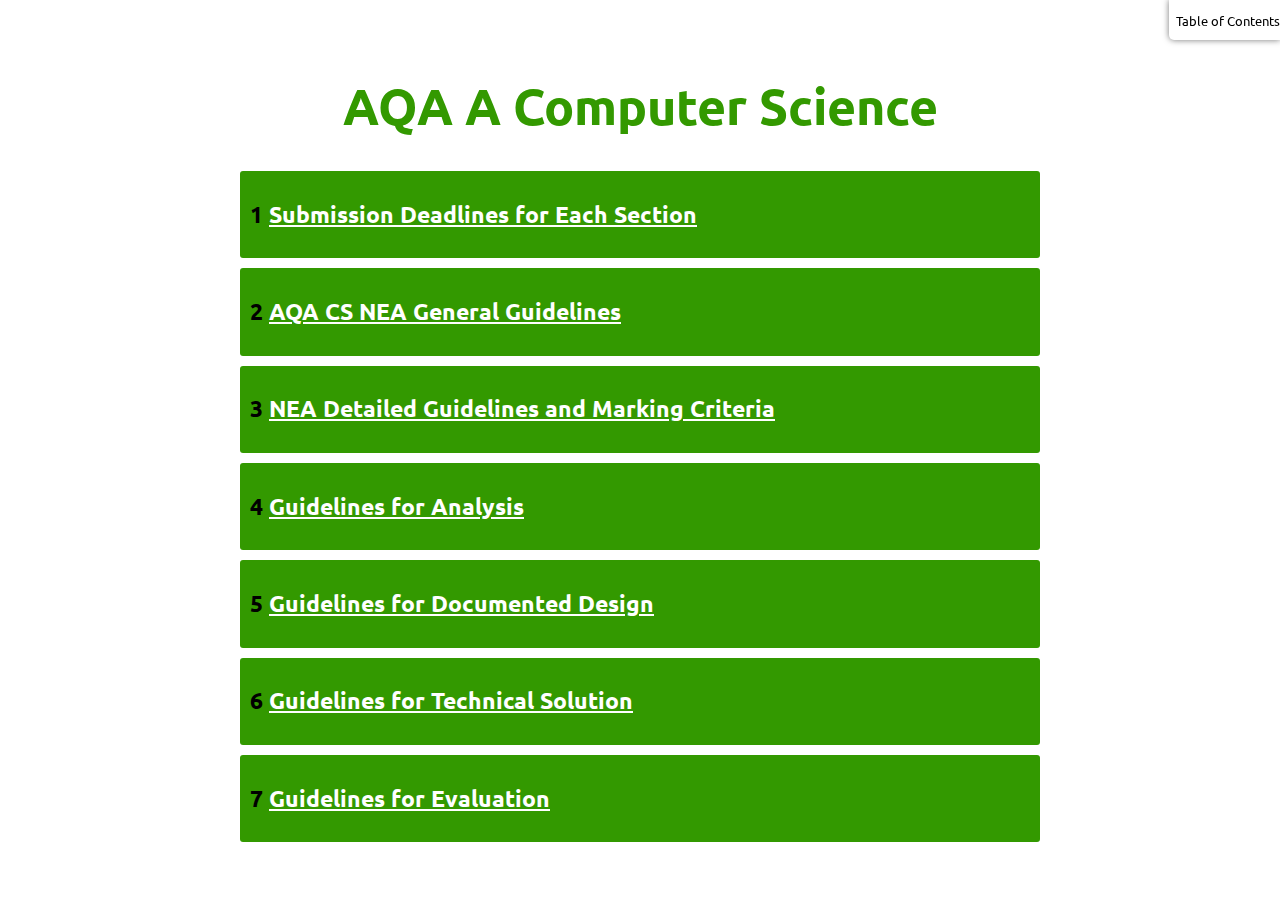
<file: index.html>
<?xml version="1.0" encoding="utf-8"?>
<!DOCTYPE html PUBLIC "-//W3C//DTD XHTML 1.0 Strict//EN"
"http://www.w3.org/TR/xhtml1/DTD/xhtml1-strict.dtd">
<html xmlns="http://www.w3.org/1999/xhtml" lang="en" xml:lang="en">
<head>
<title>AQA A Computer Science</title>
<meta  http-equiv="Content-Type" content="text/html;charset=utf-8" />
<meta  name="generator" content="Org-mode" />
<style type="text/css">
 <!--/*--><![CDATA[/*><!--*/
  .title  { text-align: center; }
  .todo   { font-family: monospace; color: red; }
  .done   { color: green; }
  .tag    { background-color: #eee; font-family: monospace;
            padding: 2px; font-size: 80%; font-weight: normal; }
  .timestamp { color: #bebebe; }
  .timestamp-kwd { color: #5f9ea0; }
  .right  { margin-left: auto; margin-right: 0px;  text-align: right; }
  .left   { margin-left: 0px;  margin-right: auto; text-align: left; }
  .center { margin-left: auto; margin-right: auto; text-align: center; }
  .underline { text-decoration: underline; }
  #postamble p, #preamble p { font-size: 90%; margin: .2em; }
  p.verse { margin-left: 3%; }
  pre {
    border: 1px solid #ccc;
    box-shadow: 3px 3px 3px #eee;
    padding: 8pt;
    font-family: monospace;
    overflow: auto;
    margin: 1.2em;
  }
  pre.src {
    position: relative;
    overflow: visible;
    padding-top: 1.2em;
  }
  pre.src:before {
    display: none;
    position: absolute;
    background-color: white;
    top: -10px;
    right: 10px;
    padding: 3px;
    border: 1px solid black;
  }
  pre.src:hover:before { display: inline;}
  pre.src-sh:before    { content: 'sh'; }
  pre.src-bash:before  { content: 'sh'; }
  pre.src-emacs-lisp:before { content: 'Emacs Lisp'; }
  pre.src-R:before     { content: 'R'; }
  pre.src-perl:before  { content: 'Perl'; }
  pre.src-java:before  { content: 'Java'; }
  pre.src-sql:before   { content: 'SQL'; }

  table { border-collapse:collapse; }
  caption.t-above { caption-side: top; }
  caption.t-bottom { caption-side: bottom; }
  td, th { vertical-align:top;  }
  th.right  { text-align: center;  }
  th.left   { text-align: center;   }
  th.center { text-align: center; }
  td.right  { text-align: right;  }
  td.left   { text-align: left;   }
  td.center { text-align: center; }
  dt { font-weight: bold; }
  .footpara:nth-child(2) { display: inline; }
  .footpara { display: block; }
  .footdef  { margin-bottom: 1em; }
  .figure { padding: 1em; }
  .figure p { text-align: center; }
  .inlinetask {
    padding: 10px;
    border: 2px solid gray;
    margin: 10px;
    background: #ffffcc;
  }
  #org-div-home-and-up
   { text-align: right; font-size: 70%; white-space: nowrap; }
  textarea { overflow-x: auto; }
  .linenr { font-size: smaller }
  .code-highlighted { background-color: #ffff00; }
  .org-info-js_info-navigation { border-style: none; }
  #org-info-js_console-label
    { font-size: 10px; font-weight: bold; white-space: nowrap; }
  .org-info-js_search-highlight
    { background-color: #ffff00; color: #000000; font-weight: bold; }
  /*]]>*/-->
</style>
<link rel="stylesheet" type="text/css" href="pages/css/styles.css"/>
<link href='http://fonts.googleapis.com/css?family=Ubuntu+Mono|Ubuntu' rel='stylesheet' type='text/css'>
<script type="text/javascript">
/*
@licstart  The following is the entire license notice for the
JavaScript code in this tag.

Copyright (C) 2012-2013 Free Software Foundation, Inc.

The JavaScript code in this tag is free software: you can
redistribute it and/or modify it under the terms of the GNU
General Public License (GNU GPL) as published by the Free Software
Foundation, either version 3 of the License, or (at your option)
any later version.  The code is distributed WITHOUT ANY WARRANTY;
without even the implied warranty of MERCHANTABILITY or FITNESS
FOR A PARTICULAR PURPOSE.  See the GNU GPL for more details.

As additional permission under GNU GPL version 3 section 7, you
may distribute non-source (e.g., minimized or compacted) forms of
that code without the copy of the GNU GPL normally required by
section 4, provided you include this license notice and a URL
through which recipients can access the Corresponding Source.


@licend  The above is the entire license notice
for the JavaScript code in this tag.
*/
<!--/*--><![CDATA[/*><!--*/
 function CodeHighlightOn(elem, id)
 {
   var target = document.getElementById(id);
   if(null != target) {
     elem.cacheClassElem = elem.className;
     elem.cacheClassTarget = target.className;
     target.className = "code-highlighted";
     elem.className   = "code-highlighted";
   }
 }
 function CodeHighlightOff(elem, id)
 {
   var target = document.getElementById(id);
   if(elem.cacheClassElem)
     elem.className = elem.cacheClassElem;
   if(elem.cacheClassTarget)
     target.className = elem.cacheClassTarget;
 }
/*]]>*///-->
</script>
</head>
<body>
<div id="content">
<h1 class="title">AQA A Computer Science</h1>
<div id="table-of-contents">
<h2>Table of Contents</h2>
<div id="text-table-of-contents">
<ul>
<li><a href="#sec-1">1. Submission Deadlines for Each Section</a></li>
<li><a href="#sec-2">2. AQA CS NEA General Guidelines</a></li>
<li><a href="#sec-3">3. NEA Detailed Guidelines and Marking Criteria</a></li>
<li><a href="#sec-4">4. Guidelines for Analysis</a></li>
<li><a href="#sec-5">5. Guidelines for Documented Design</a></li>
<li><a href="#sec-6">6. Guidelines for Technical Solution</a></li>
<li><a href="#sec-7">7. Guidelines for Evaluation</a></li>
</ul>
</div>
</div>


<div id="outline-container-sec-1" class="outline-2 link-heading">
<h2 id="sec-1"><span class="section-number-2">1</span> <a href="./pages/Deadline.html">Submission Deadlines for Each Section</a></h2>
<div class="outline-text-2" id="text-1">
</div>
</div>
<div id="outline-container-sec-2" class="outline-2 link-heading">
<h2 id="sec-2"><span class="section-number-2">2</span> <a href="http://filestore.aqa.org.uk/resources/computing/AQA-7517-NEA-GUIDE.PDF">AQA CS NEA General Guidelines</a></h2>
<div class="outline-text-2" id="text-2">
</div>
</div>
<div id="outline-container-sec-3" class="outline-2 link-heading">
<h2 id="sec-3"><span class="section-number-2">3</span> <a href="./pages/doc/AQA-CS-NEA-AssessmentCriteria.pdf">NEA Detailed Guidelines and Marking Criteria</a></h2>
<div class="outline-text-2" id="text-3">
</div>
</div>

<div id="outline-container-sec-4" class="outline-2 link-heading">
<h2 id="sec-4"><span class="section-number-2">4</span> <a href="./pages/Analysis.html">Guidelines for Analysis</a></h2>
<div class="outline-text-2" id="text-4">
</div>
</div>

<div id="outline-container-sec-5" class="outline-2 link-heading">
<h2 id="sec-5"><span class="section-number-2">5</span> <a href="./pages/DocumentedDesign.html">Guidelines for Documented Design</a></h2>
<div class="outline-text-2" id="text-5">
</div>
</div>

<div id="outline-container-sec-6" class="outline-2 link-heading">
<h2 id="sec-6"><span class="section-number-2">6</span> <a href="./pages/TechnicalSolution.html">Guidelines for Technical Solution</a></h2>
<div class="outline-text-2" id="text-6">
</div>
</div>
<div id="outline-container-sec-7" class="outline-2 link-heading">
<h2 id="sec-7"><span class="section-number-2">7</span> <a href="./pages/Eval.html">Guidelines for Evaluation</a></h2>
<div class="outline-text-2" id="text-7">
</div>
</div>
</div>
<div id="postamble" class="status">
<p class="validation"></p>
</div>
</body>
</html>
</file>
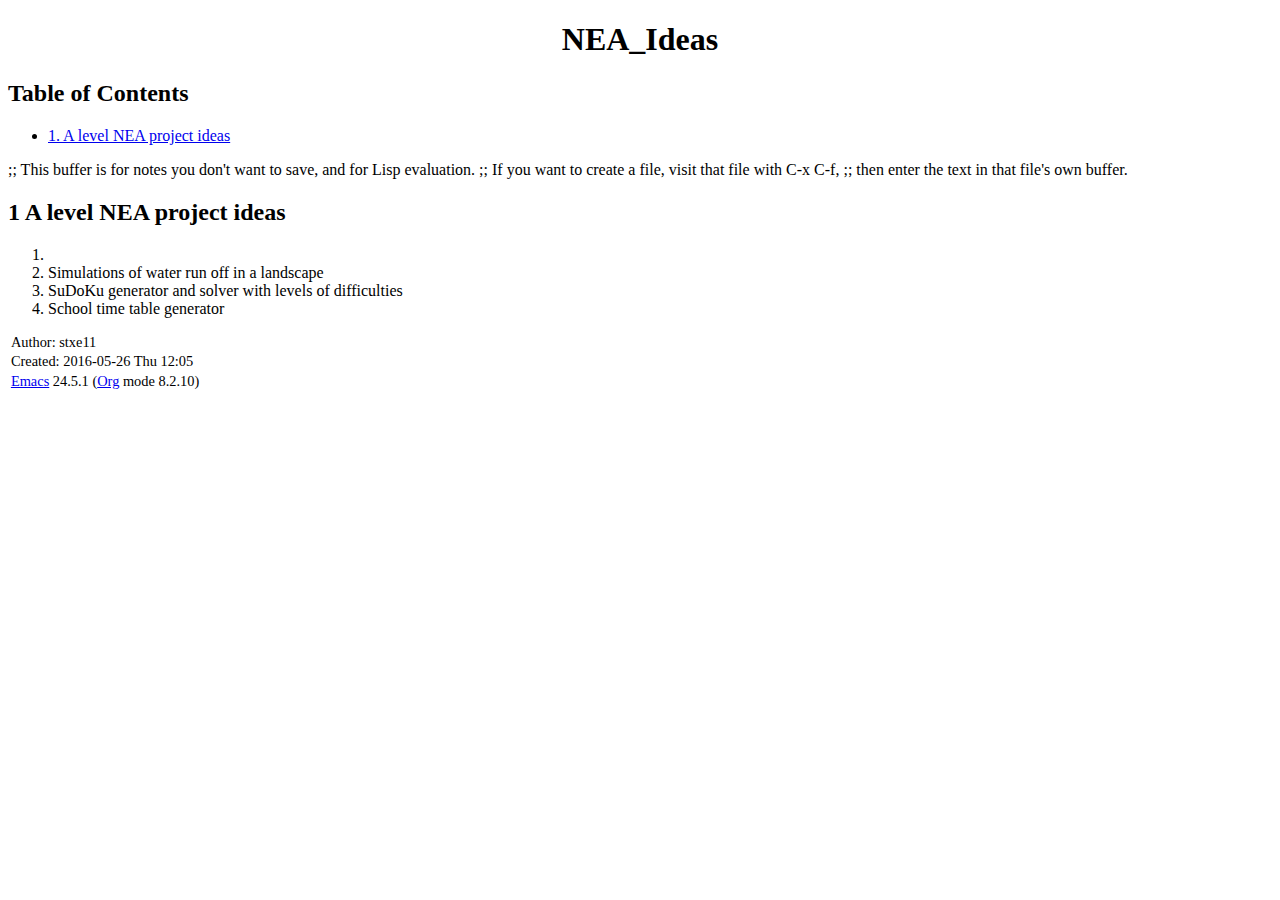
<file: NEA_Ideas.html>
<?xml version="1.0" encoding="utf-8"?>
<!DOCTYPE html PUBLIC "-//W3C//DTD XHTML 1.0 Strict//EN"
"http://www.w3.org/TR/xhtml1/DTD/xhtml1-strict.dtd">
<html xmlns="http://www.w3.org/1999/xhtml" lang="en" xml:lang="en">
<head>
<title>NEA_Ideas</title>
<!-- 2016-05-26 Thu 12:05 -->
<meta  http-equiv="Content-Type" content="text/html;charset=utf-8" />
<meta  name="generator" content="Org-mode" />
<meta  name="author" content="stxe11" />
<style type="text/css">
 <!--/*--><![CDATA[/*><!--*/
  .title  { text-align: center; }
  .todo   { font-family: monospace; color: red; }
  .done   { color: green; }
  .tag    { background-color: #eee; font-family: monospace;
            padding: 2px; font-size: 80%; font-weight: normal; }
  .timestamp { color: #bebebe; }
  .timestamp-kwd { color: #5f9ea0; }
  .right  { margin-left: auto; margin-right: 0px;  text-align: right; }
  .left   { margin-left: 0px;  margin-right: auto; text-align: left; }
  .center { margin-left: auto; margin-right: auto; text-align: center; }
  .underline { text-decoration: underline; }
  #postamble p, #preamble p { font-size: 90%; margin: .2em; }
  p.verse { margin-left: 3%; }
  pre {
    border: 1px solid #ccc;
    box-shadow: 3px 3px 3px #eee;
    padding: 8pt;
    font-family: monospace;
    overflow: auto;
    margin: 1.2em;
  }
  pre.src {
    position: relative;
    overflow: visible;
    padding-top: 1.2em;
  }
  pre.src:before {
    display: none;
    position: absolute;
    background-color: white;
    top: -10px;
    right: 10px;
    padding: 3px;
    border: 1px solid black;
  }
  pre.src:hover:before { display: inline;}
  pre.src-sh:before    { content: 'sh'; }
  pre.src-bash:before  { content: 'sh'; }
  pre.src-emacs-lisp:before { content: 'Emacs Lisp'; }
  pre.src-R:before     { content: 'R'; }
  pre.src-perl:before  { content: 'Perl'; }
  pre.src-java:before  { content: 'Java'; }
  pre.src-sql:before   { content: 'SQL'; }

  table { border-collapse:collapse; }
  caption.t-above { caption-side: top; }
  caption.t-bottom { caption-side: bottom; }
  td, th { vertical-align:top;  }
  th.right  { text-align: center;  }
  th.left   { text-align: center;   }
  th.center { text-align: center; }
  td.right  { text-align: right;  }
  td.left   { text-align: left;   }
  td.center { text-align: center; }
  dt { font-weight: bold; }
  .footpara:nth-child(2) { display: inline; }
  .footpara { display: block; }
  .footdef  { margin-bottom: 1em; }
  .figure { padding: 1em; }
  .figure p { text-align: center; }
  .inlinetask {
    padding: 10px;
    border: 2px solid gray;
    margin: 10px;
    background: #ffffcc;
  }
  #org-div-home-and-up
   { text-align: right; font-size: 70%; white-space: nowrap; }
  textarea { overflow-x: auto; }
  .linenr { font-size: smaller }
  .code-highlighted { background-color: #ffff00; }
  .org-info-js_info-navigation { border-style: none; }
  #org-info-js_console-label
    { font-size: 10px; font-weight: bold; white-space: nowrap; }
  .org-info-js_search-highlight
    { background-color: #ffff00; color: #000000; font-weight: bold; }
  /*]]>*/-->
</style>
<script type="text/javascript">
/*
@licstart  The following is the entire license notice for the
JavaScript code in this tag.

Copyright (C) 2012-2013 Free Software Foundation, Inc.

The JavaScript code in this tag is free software: you can
redistribute it and/or modify it under the terms of the GNU
General Public License (GNU GPL) as published by the Free Software
Foundation, either version 3 of the License, or (at your option)
any later version.  The code is distributed WITHOUT ANY WARRANTY;
without even the implied warranty of MERCHANTABILITY or FITNESS
FOR A PARTICULAR PURPOSE.  See the GNU GPL for more details.

As additional permission under GNU GPL version 3 section 7, you
may distribute non-source (e.g., minimized or compacted) forms of
that code without the copy of the GNU GPL normally required by
section 4, provided you include this license notice and a URL
through which recipients can access the Corresponding Source.


@licend  The above is the entire license notice
for the JavaScript code in this tag.
*/
<!--/*--><![CDATA[/*><!--*/
 function CodeHighlightOn(elem, id)
 {
   var target = document.getElementById(id);
   if(null != target) {
     elem.cacheClassElem = elem.className;
     elem.cacheClassTarget = target.className;
     target.className = "code-highlighted";
     elem.className   = "code-highlighted";
   }
 }
 function CodeHighlightOff(elem, id)
 {
   var target = document.getElementById(id);
   if(elem.cacheClassElem)
     elem.className = elem.cacheClassElem;
   if(elem.cacheClassTarget)
     target.className = elem.cacheClassTarget;
 }
/*]]>*///-->
</script>
</head>
<body>
<div id="content">
<h1 class="title">NEA_Ideas</h1>
<div id="table-of-contents">
<h2>Table of Contents</h2>
<div id="text-table-of-contents">
<ul>
<li><a href="#sec-1">1. A level NEA project ideas</a></li>
</ul>
</div>
</div>
<p>
;; This buffer is for notes you don't want to save, and for Lisp evaluation.
;; If you want to create a file, visit that file with C-x C-f,
;; then enter the text in that file's own buffer.
</p>


<div id="outline-container-sec-1" class="outline-2">
<h2 id="sec-1"><span class="section-number-2">1</span> A level NEA project ideas</h2>
<div class="outline-text-2" id="text-1">
<ol class="org-ol">
<li></li>
<li>Simulations of water run off in a landscape
</li>
<li>SuDoKu generator and solver with levels of difficulties
</li>
<li>School time table generator
</li>
</ol>
</div>
</div>
</div>
<div id="postamble" class="status">
<p class="author">Author: stxe11</p>
<p class="date">Created: 2016-05-26 Thu 12:05</p>
<p class="creator"><a href="http://www.gnu.org/software/emacs/">Emacs</a> 24.5.1 (<a href="http://orgmode.org">Org</a> mode 8.2.10)</p>
<p class="validation"></p>
</div>
</body>
</html>
</file>
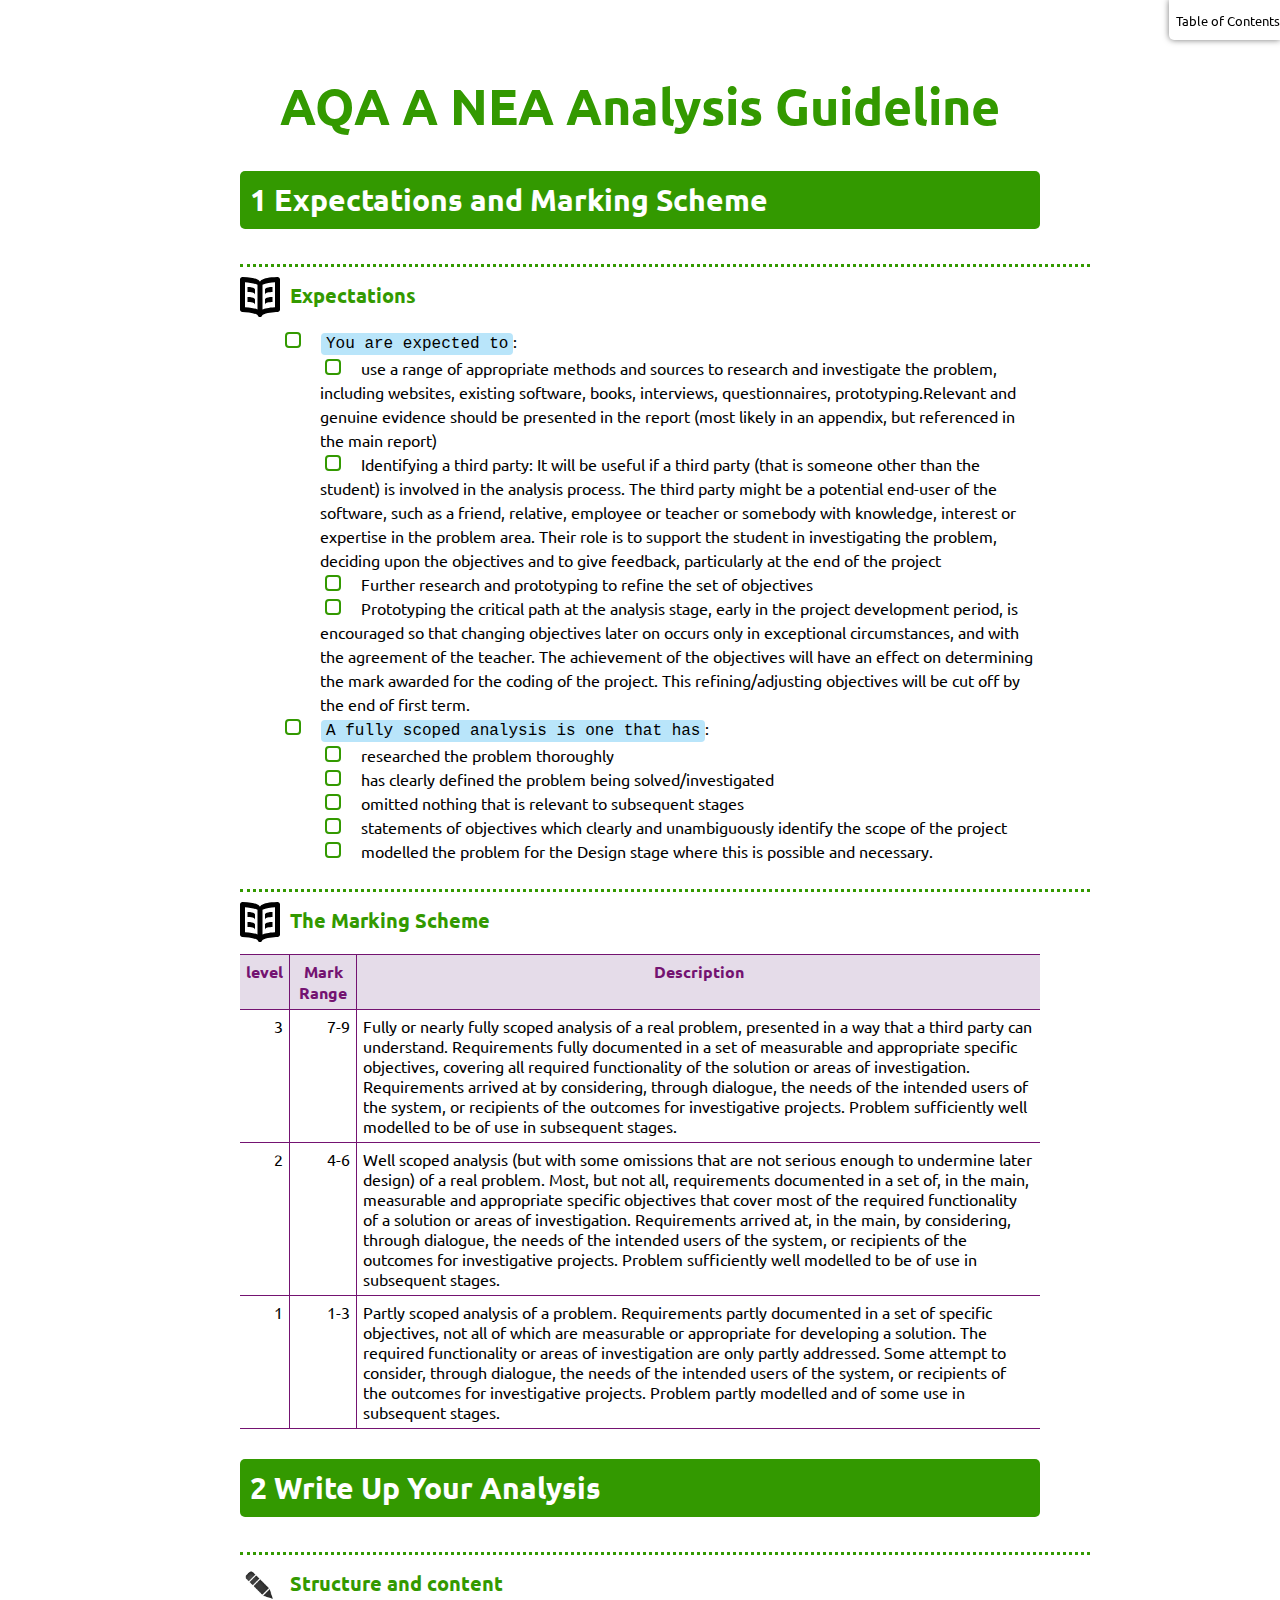
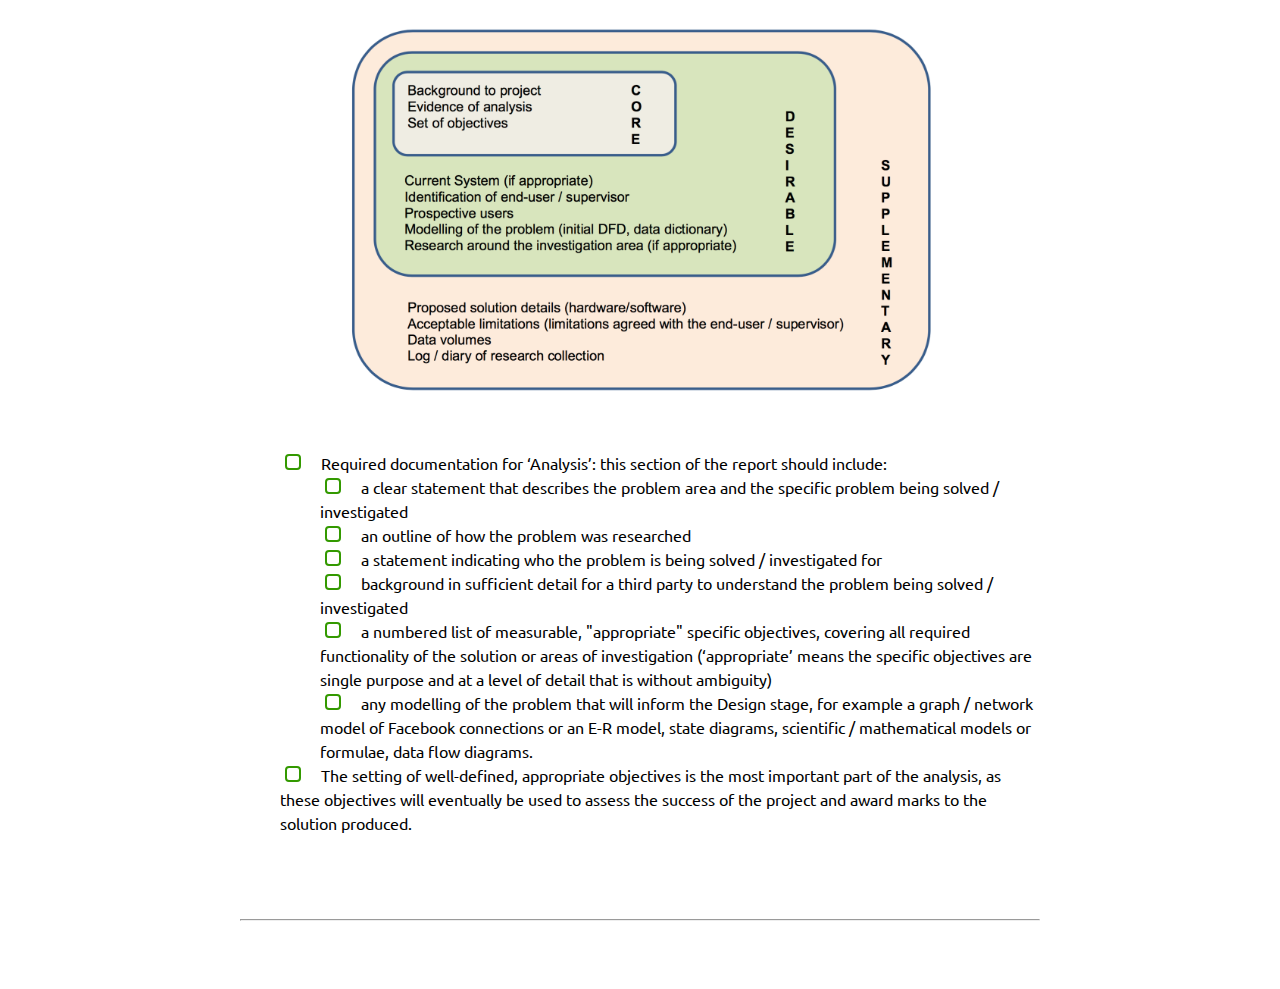
<file: pages/Analysis.html>
<?xml version="1.0" encoding="utf-8"?>
<!DOCTYPE html PUBLIC "-//W3C//DTD XHTML 1.0 Strict//EN"
"http://www.w3.org/TR/xhtml1/DTD/xhtml1-strict.dtd">
<html xmlns="http://www.w3.org/1999/xhtml" lang="en" xml:lang="en">
<head>
<title>AQA A NEA Analysis Guideline</title>
<meta  http-equiv="Content-Type" content="text/html;charset=utf-8" />
<meta  name="generator" content="Org-mode" />
<style type="text/css">
 <!--/*--><![CDATA[/*><!--*/
  .title  { text-align: center; }
  .todo   { font-family: monospace; color: red; }
  .done   { color: green; }
  .tag    { background-color: #eee; font-family: monospace;
            padding: 2px; font-size: 80%; font-weight: normal; }
  .timestamp { color: #bebebe; }
  .timestamp-kwd { color: #5f9ea0; }
  .right  { margin-left: auto; margin-right: 0px;  text-align: right; }
  .left   { margin-left: 0px;  margin-right: auto; text-align: left; }
  .center { margin-left: auto; margin-right: auto; text-align: center; }
  .underline { text-decoration: underline; }
  #postamble p, #preamble p { font-size: 90%; margin: .2em; }
  p.verse { margin-left: 3%; }
  pre {
    border: 1px solid #ccc;
    box-shadow: 3px 3px 3px #eee;
    padding: 8pt;
    font-family: monospace;
    overflow: auto;
    margin: 1.2em;
  }
  pre.src {
    position: relative;
    overflow: visible;
    padding-top: 1.2em;
  }
  pre.src:before {
    display: none;
    position: absolute;
    background-color: white;
    top: -10px;
    right: 10px;
    padding: 3px;
    border: 1px solid black;
  }
  pre.src:hover:before { display: inline;}
  pre.src-sh:before    { content: 'sh'; }
  pre.src-bash:before  { content: 'sh'; }
  pre.src-emacs-lisp:before { content: 'Emacs Lisp'; }
  pre.src-R:before     { content: 'R'; }
  pre.src-perl:before  { content: 'Perl'; }
  pre.src-java:before  { content: 'Java'; }
  pre.src-sql:before   { content: 'SQL'; }

  table { border-collapse:collapse; }
  caption.t-above { caption-side: top; }
  caption.t-bottom { caption-side: bottom; }
  td, th { vertical-align:top;  }
  th.right  { text-align: center;  }
  th.left   { text-align: center;   }
  th.center { text-align: center; }
  td.right  { text-align: right;  }
  td.left   { text-align: left;   }
  td.center { text-align: center; }
  dt { font-weight: bold; }
  .footpara:nth-child(2) { display: inline; }
  .footpara { display: block; }
  .footdef  { margin-bottom: 1em; }
  .figure { padding: 1em; }
  .figure p { text-align: center; }
  .inlinetask {
    padding: 10px;
    border: 2px solid gray;
    margin: 10px;
    background: #ffffcc;
  }
  #org-div-home-and-up
   { text-align: right; font-size: 70%; white-space: nowrap; }
  textarea { overflow-x: auto; }
  .linenr { font-size: smaller }
  .code-highlighted { background-color: #ffff00; }
  .org-info-js_info-navigation { border-style: none; }
  #org-info-js_console-label
    { font-size: 10px; font-weight: bold; white-space: nowrap; }
  .org-info-js_search-highlight
    { background-color: #ffff00; color: #000000; font-weight: bold; }
  /*]]>*/-->
</style>
<link rel="stylesheet" type="text/css" href="css/styles.css"/>
<link href='http://fonts.googleapis.com/css?family=Ubuntu+Mono|Ubuntu' rel='stylesheet' type='text/css'>
<script type="text/javascript">
/*
@licstart  The following is the entire license notice for the
JavaScript code in this tag.

Copyright (C) 2012-2013 Free Software Foundation, Inc.

The JavaScript code in this tag is free software: you can
redistribute it and/or modify it under the terms of the GNU
General Public License (GNU GPL) as published by the Free Software
Foundation, either version 3 of the License, or (at your option)
any later version.  The code is distributed WITHOUT ANY WARRANTY;
without even the implied warranty of MERCHANTABILITY or FITNESS
FOR A PARTICULAR PURPOSE.  See the GNU GPL for more details.

As additional permission under GNU GPL version 3 section 7, you
may distribute non-source (e.g., minimized or compacted) forms of
that code without the copy of the GNU GPL normally required by
section 4, provided you include this license notice and a URL
through which recipients can access the Corresponding Source.


@licend  The above is the entire license notice
for the JavaScript code in this tag.
*/
<!--/*--><![CDATA[/*><!--*/
 function CodeHighlightOn(elem, id)
 {
   var target = document.getElementById(id);
   if(null != target) {
     elem.cacheClassElem = elem.className;
     elem.cacheClassTarget = target.className;
     target.className = "code-highlighted";
     elem.className   = "code-highlighted";
   }
 }
 function CodeHighlightOff(elem, id)
 {
   var target = document.getElementById(id);
   if(elem.cacheClassElem)
     elem.className = elem.cacheClassElem;
   if(elem.cacheClassTarget)
     target.className = elem.cacheClassTarget;
 }
/*]]>*///-->
</script>
</head>
<body>
<div id="content">
<h1 class="title">AQA A NEA Analysis Guideline</h1>
<div id="table-of-contents">
<h2>Table of Contents</h2>
<div id="text-table-of-contents">
<ul>
<li><a href="#sec-1">1. Expectations and Marking Scheme</a>
<ul>
<li><a href="#sec-1-1">Expectations</a></li>
<li><a href="#sec-1-2">The Marking Scheme</a></li>
</ul>
</li>
<li><a href="#sec-2">2. Write Up Your Analysis</a>
<ul>
<li><a href="#sec-2-1">Structure and content</a></li>
</ul>
</li>
</ul>
</div>
</div>


<div id="outline-container-sec-1" class="outline-2 activity">
<h2 id="sec-1"><span class="section-number-2">1</span> Expectations and Marking Scheme</h2>
<div class="outline-text-2" id="text-1">
</div>
<div id="outline-container-sec-1-1" class="outline-3 learn">
<h3 id="sec-1-1">Expectations</h3>
<div class="outline-text-3" id="text-1-1">
</div>

<ul class="org-ul"><li><a id="sec-1-1-0-1" name="sec-1-1-0-1"></a><code>You are expected to</code>:<br  /><div class="outline-text-5" id="text-1-1-0-1">
<ul class="org-ul">
<li>use a range of appropriate methods and sources to research and investigate the problem, including websites, existing software, books, interviews, questionnaires, prototyping.Relevant and genuine evidence should be presented in the report (most likely in an appendix, but referenced in the main report)
</li>
<li>Identifying a third party: It will be useful if a third party (that is someone other than the student) is involved in the analysis process. The third party might be a potential end-user of the software, such as a friend, relative, employee or teacher or somebody with knowledge, interest or expertise in the problem area. Their role is to support the student in investigating the problem, deciding upon the objectives and to give feedback, particularly at the end of the project
</li>
<li>Further research and prototyping to refine the set of objectives
</li>
<li>Prototyping the critical path at the analysis stage, early in the project development period, is encouraged so that changing objectives later on occurs only in exceptional circumstances, and with the agreement of the teacher. The achievement of the objectives will have an effect on determining the mark awarded for the coding of the project. This refining/adjusting objectives will be cut off by the end of first term.
</li>
</ul>
</div>
</li>

<li><a id="sec-1-1-0-2" name="sec-1-1-0-2"></a><code>A fully scoped analysis is one that has</code>:<br  /><div class="outline-text-5" id="text-1-1-0-2">
<ul class="org-ul">
<li>researched the problem thoroughly
</li>
<li>has clearly defined the problem being solved/investigated
</li>
<li>omitted nothing that is relevant to subsequent stages
</li>
<li>statements of objectives which clearly and unambiguously identify the scope of the project
</li>
<li>modelled the problem for the Design stage where this is possible and necessary.
</li>
</ul>
</div>
</li></ul>
</div>

<div id="outline-container-sec-1-2" class="outline-3 learn">
<h3 id="sec-1-2">The Marking Scheme</h3>
<div class="outline-text-3" id="text-1-2">


<table border="2" cellspacing="0" cellpadding="6" rules="groups" frame="hsides">


<colgroup>
<col  class="right" />

<col  class="right" />

<col  class="left" />
</colgroup>
<thead>
<tr>
<th scope="col" class="right">level</th>
<th scope="col" class="right">Mark Range</th>
<th scope="col" class="left">Description</th>
</tr>
</thead>
<tbody>
<tr>
<td class="right">3</td>
<td class="right">7-9</td>
<td class="left">Fully or nearly fully scoped analysis of a real problem, presented in a way that a third party can understand. Requirements fully documented in a set of measurable and appropriate specific objectives, covering all required functionality of the solution or areas of investigation. Requirements arrived at by considering, through dialogue, the needs of the intended users of the system, or recipients of the outcomes for investigative projects. Problem sufficiently well modelled to be of use in subsequent stages.</td>
</tr>
</tbody>
<tbody>
<tr>
<td class="right">2</td>
<td class="right">4-6</td>
<td class="left">Well scoped analysis (but with some omissions that are not serious enough to undermine later design) of a real problem. Most, but not all, requirements documented in a set of, in the main, measurable and appropriate specific objectives that cover most of the required functionality of a solution or areas of investigation. Requirements arrived at, in the main, by considering, through dialogue, the needs of the intended users of the system, or recipients of the outcomes for investigative projects. Problem sufficiently well modelled to be of use in subsequent stages.</td>
</tr>

<tr>
<td class="right">1</td>
<td class="right">1-3</td>
<td class="left">Partly scoped analysis of a problem. Requirements partly documented in a set of specific objectives, not all of which are measurable or appropriate for developing a solution. The required functionality or areas of investigation are only partly addressed. Some attempt to consider, through dialogue, the needs of the intended users of the system, or recipients of the outcomes for investigative projects. Problem partly modelled and of some use in subsequent stages.</td>
</tr>
</tbody>
</table>
</div>
</div>
</div>

<div id="outline-container-sec-2" class="outline-2 activity">
<h2 id="sec-2"><span class="section-number-2">2</span> Write Up Your Analysis</h2>
<div class="outline-text-2" id="text-2">
</div>
<div id="outline-container-sec-2-1" class="outline-3 document">
<h3 id="sec-2-1">Structure and content</h3>
<div class="outline-text-3" id="text-2-1">


<div class="figure">
<p><img src="./img/analysis.png" alt="analysis.png" />
</p>
</div>

<ul class="org-ul">
<li>Required documentation for ‘Analysis’: this section of the report should include:

<ul class="org-ul">
<li>a clear statement that describes the problem area and the specific problem being solved / investigated
</li>
<li>an outline of how the problem was researched
</li>
<li>a statement indicating who the problem is being solved / investigated for
</li>
<li>background in sufficient detail for a third party to understand the problem being solved / investigated
</li>
<li>a numbered list of measurable, "appropriate" specific objectives, covering all required functionality of the solution or areas of investigation (‘appropriate’ means the specific objectives are single purpose and at a level of detail that is without ambiguity)
</li>
<li>any modelling of the problem that will inform the Design stage, for example a graph / network model of Facebook connections or an E-R model, state diagrams, scientific / mathematical models or formulae, data flow diagrams.
</li>
</ul>
</li>
<li>The setting of well-defined, appropriate objectives is the most important part of the analysis, as these objectives will eventually be used to assess the success of the project and award marks to the solution produced.
</li>
</ul>



<br><br><br>
<hr>
<a style="color:white;" href="./AQA Computer Science A level NEA Guidelines- Analysis.html">x</a>
</div>
</div>
</div>
</div>
<div id="postamble" class="status">
<p class="validation"></p>
</div>
</body>
</html>
</file>
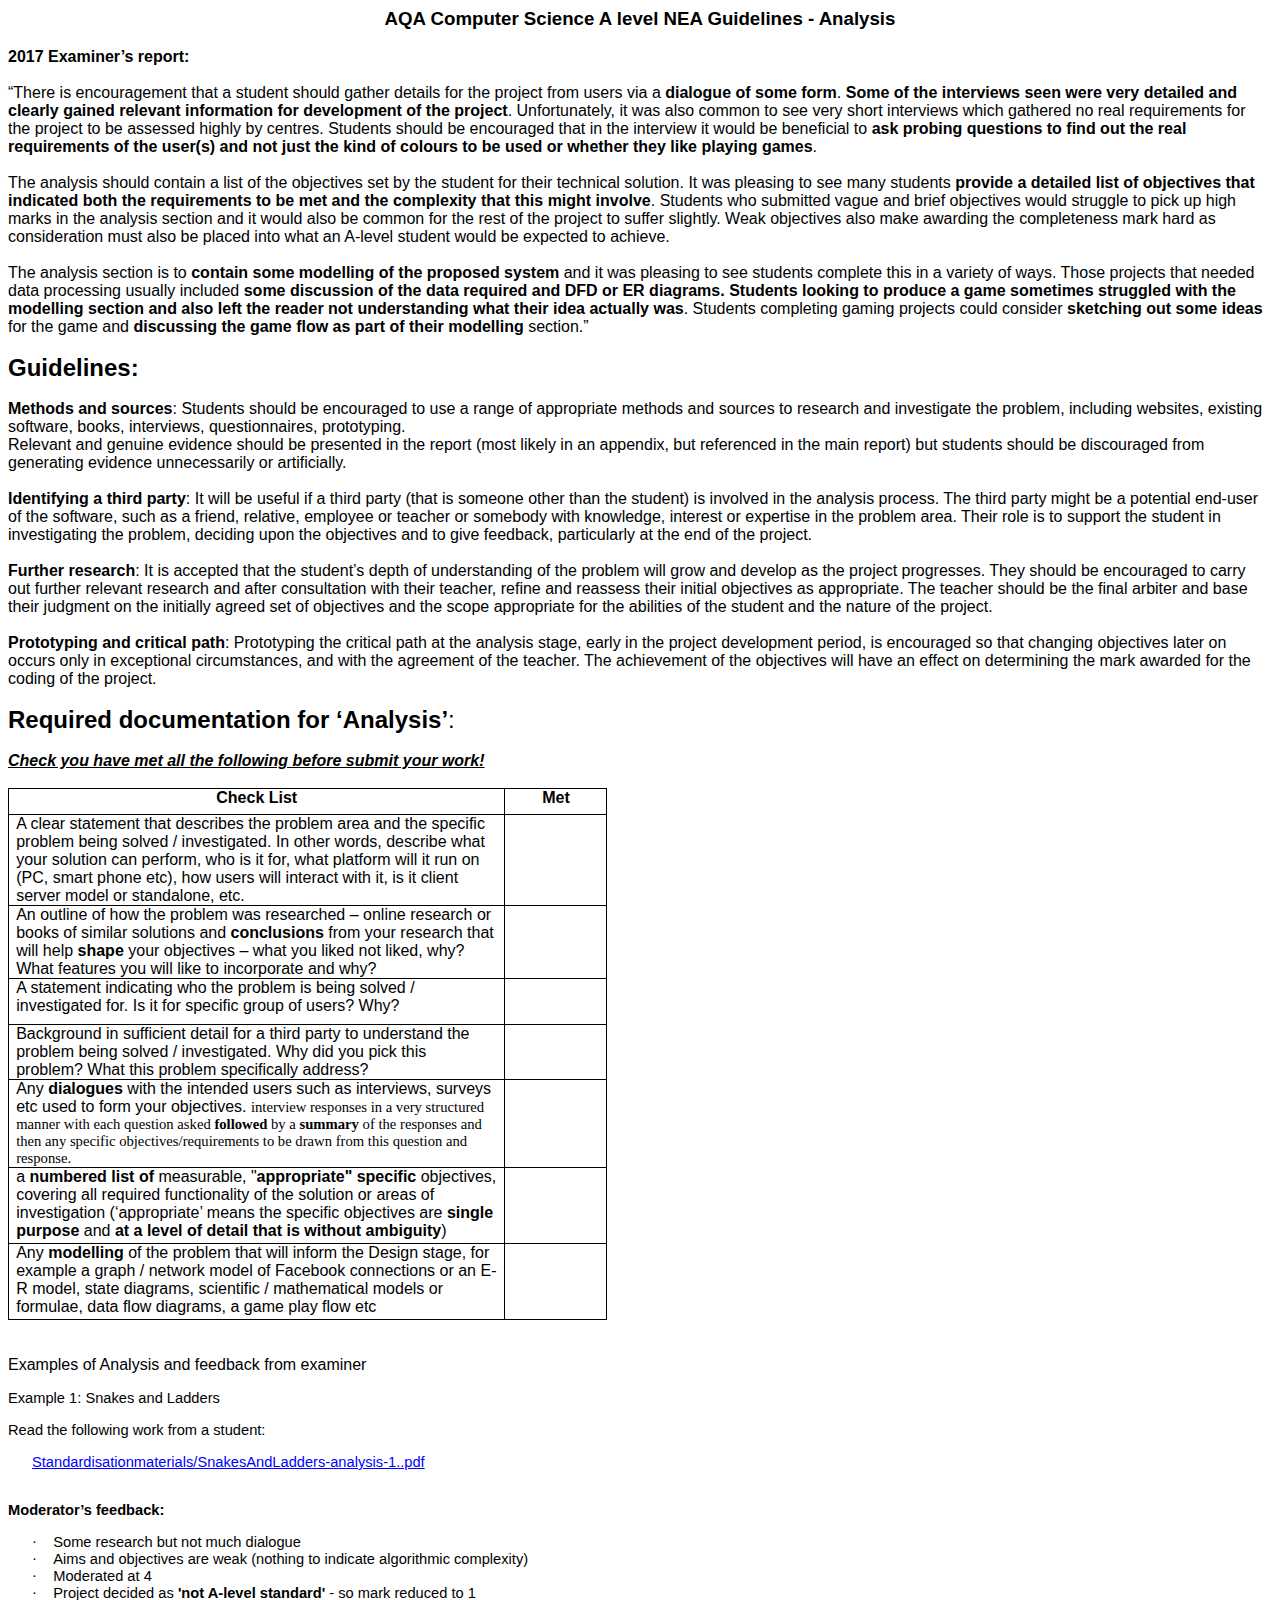
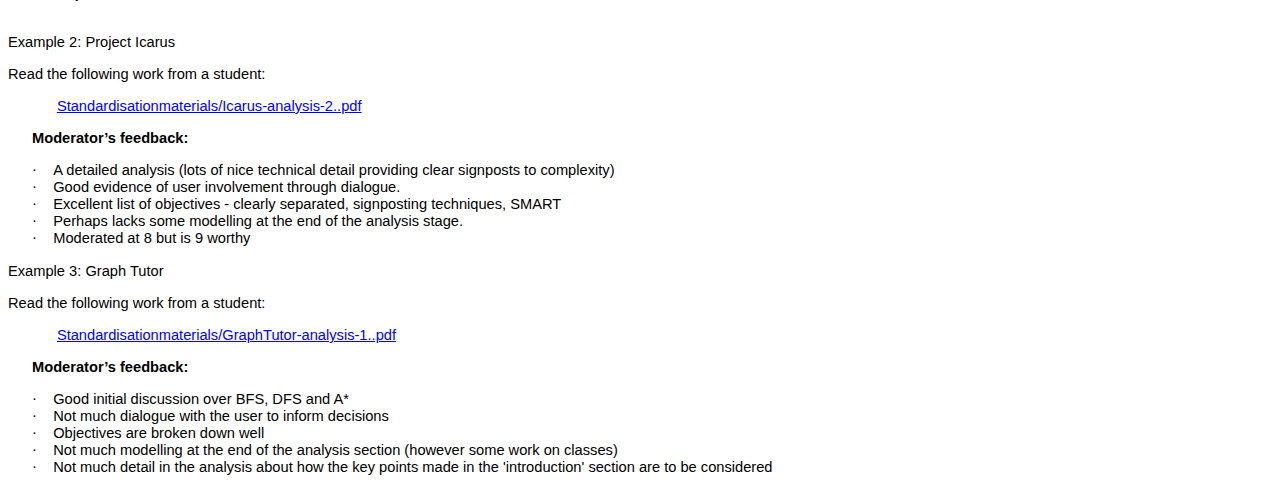
<file: pages/AQA Computer Science A level NEA Guidelines- Analysis.html>
<html xmlns:v="urn:schemas-microsoft-com:vml"
xmlns:o="urn:schemas-microsoft-com:office:office"
xmlns:w="urn:schemas-microsoft-com:office:word"
xmlns:m="http://schemas.microsoft.com/office/2004/12/omml"
xmlns="http://www.w3.org/TR/REC-html40">

<head>
<meta http-equiv=Content-Type content="text/html; charset=utf-8">
<meta name=ProgId content=Word.Document>
<meta name=Generator content="Microsoft Word 15">
<meta name=Originator content="Microsoft Word 15">
<link rel=File-List
href="AQA%20Computer%20Science%20A%20level%20NEA%20Guidelines-%20Analysis.fld/filelist.xml">
<!--[if gte mso 9]><xml>
 <o:DocumentProperties>
  <o:Author>Xiaohui Ellis</o:Author>
  <o:LastAuthor>Microsoft Office User</o:LastAuthor>
  <o:Revision>2</o:Revision>
  <o:TotalTime>5</o:TotalTime>
  <o:LastPrinted>2019-06-09T03:58:00Z</o:LastPrinted>
  <o:Created>2019-06-09T04:08:00Z</o:Created>
  <o:LastSaved>2019-06-09T04:08:00Z</o:LastSaved>
  <o:Pages>4</o:Pages>
  <o:Words>1092</o:Words>
  <o:Characters>6226</o:Characters>
  <o:Lines>51</o:Lines>
  <o:Paragraphs>14</o:Paragraphs>
  <o:CharactersWithSpaces>7304</o:CharactersWithSpaces>
  <o:Version>16.00</o:Version>
 </o:DocumentProperties>
 <o:OfficeDocumentSettings>
  <o:AllowPNG/>
 </o:OfficeDocumentSettings>
</xml><![endif]-->
<link rel=themeData
href="AQA%20Computer%20Science%20A%20level%20NEA%20Guidelines-%20Analysis.fld/themedata.thmx">
<link rel=colorSchemeMapping
href="AQA%20Computer%20Science%20A%20level%20NEA%20Guidelines-%20Analysis.fld/colorschememapping.xml">
<!--[if gte mso 9]><xml>
 <w:WordDocument>
  <w:TrackMoves>false</w:TrackMoves>
  <w:TrackFormatting/>
  <w:PunctuationKerning/>
  <w:ValidateAgainstSchemas/>
  <w:SaveIfXMLInvalid>false</w:SaveIfXMLInvalid>
  <w:IgnoreMixedContent>false</w:IgnoreMixedContent>
  <w:AlwaysShowPlaceholderText>false</w:AlwaysShowPlaceholderText>
  <w:DoNotPromoteQF/>
  <w:LidThemeOther>EN-GB</w:LidThemeOther>
  <w:LidThemeAsian>JA</w:LidThemeAsian>
  <w:LidThemeComplexScript>X-NONE</w:LidThemeComplexScript>
  <w:Compatibility>
   <w:BreakWrappedTables/>
   <w:SnapToGridInCell/>
   <w:WrapTextWithPunct/>
   <w:UseAsianBreakRules/>
   <w:UseWord2010TableStyleRules/>
   <w:DontGrowAutofit/>
   <w:SplitPgBreakAndParaMark/>
   <w:EnableOpenTypeKerning/>
   <w:DontFlipMirrorIndents/>
   <w:OverrideTableStyleHps/>
   <w:UseFELayout/>
  </w:Compatibility>
  <w:DoNotOptimizeForBrowser/>
  <m:mathPr>
   <m:mathFont m:val="Cambria Math"/>
   <m:brkBin m:val="before"/>
   <m:brkBinSub m:val="&#45;-"/>
   <m:smallFrac m:val="off"/>
   <m:dispDef/>
   <m:lMargin m:val="0"/>
   <m:rMargin m:val="0"/>
   <m:defJc m:val="centerGroup"/>
   <m:wrapIndent m:val="1440"/>
   <m:intLim m:val="subSup"/>
   <m:naryLim m:val="undOvr"/>
  </m:mathPr></w:WordDocument>
</xml><![endif]--><!--[if gte mso 9]><xml>
 <w:LatentStyles DefLockedState="false" DefUnhideWhenUsed="false"
  DefSemiHidden="false" DefQFormat="false" DefPriority="99"
  LatentStyleCount="375">
  <w:LsdException Locked="false" Priority="0" QFormat="true" Name="Normal"/>
  <w:LsdException Locked="false" Priority="9" QFormat="true" Name="heading 1"/>
  <w:LsdException Locked="false" Priority="9" SemiHidden="true"
   UnhideWhenUsed="true" QFormat="true" Name="heading 2"/>
  <w:LsdException Locked="false" Priority="9" SemiHidden="true"
   UnhideWhenUsed="true" QFormat="true" Name="heading 3"/>
  <w:LsdException Locked="false" Priority="9" SemiHidden="true"
   UnhideWhenUsed="true" QFormat="true" Name="heading 4"/>
  <w:LsdException Locked="false" Priority="9" SemiHidden="true"
   UnhideWhenUsed="true" QFormat="true" Name="heading 5"/>
  <w:LsdException Locked="false" Priority="9" SemiHidden="true"
   UnhideWhenUsed="true" QFormat="true" Name="heading 6"/>
  <w:LsdException Locked="false" Priority="9" SemiHidden="true"
   UnhideWhenUsed="true" QFormat="true" Name="heading 7"/>
  <w:LsdException Locked="false" Priority="9" SemiHidden="true"
   UnhideWhenUsed="true" QFormat="true" Name="heading 8"/>
  <w:LsdException Locked="false" Priority="9" SemiHidden="true"
   UnhideWhenUsed="true" QFormat="true" Name="heading 9"/>
  <w:LsdException Locked="false" SemiHidden="true" UnhideWhenUsed="true"
   Name="index 1"/>
  <w:LsdException Locked="false" SemiHidden="true" UnhideWhenUsed="true"
   Name="index 2"/>
  <w:LsdException Locked="false" SemiHidden="true" UnhideWhenUsed="true"
   Name="index 3"/>
  <w:LsdException Locked="false" SemiHidden="true" UnhideWhenUsed="true"
   Name="index 4"/>
  <w:LsdException Locked="false" SemiHidden="true" UnhideWhenUsed="true"
   Name="index 5"/>
  <w:LsdException Locked="false" SemiHidden="true" UnhideWhenUsed="true"
   Name="index 6"/>
  <w:LsdException Locked="false" SemiHidden="true" UnhideWhenUsed="true"
   Name="index 7"/>
  <w:LsdException Locked="false" SemiHidden="true" UnhideWhenUsed="true"
   Name="index 8"/>
  <w:LsdException Locked="false" SemiHidden="true" UnhideWhenUsed="true"
   Name="index 9"/>
  <w:LsdException Locked="false" Priority="39" SemiHidden="true"
   UnhideWhenUsed="true" Name="toc 1"/>
  <w:LsdException Locked="false" Priority="39" SemiHidden="true"
   UnhideWhenUsed="true" Name="toc 2"/>
  <w:LsdException Locked="false" Priority="39" SemiHidden="true"
   UnhideWhenUsed="true" Name="toc 3"/>
  <w:LsdException Locked="false" Priority="39" SemiHidden="true"
   UnhideWhenUsed="true" Name="toc 4"/>
  <w:LsdException Locked="false" Priority="39" SemiHidden="true"
   UnhideWhenUsed="true" Name="toc 5"/>
  <w:LsdException Locked="false" Priority="39" SemiHidden="true"
   UnhideWhenUsed="true" Name="toc 6"/>
  <w:LsdException Locked="false" Priority="39" SemiHidden="true"
   UnhideWhenUsed="true" Name="toc 7"/>
  <w:LsdException Locked="false" Priority="39" SemiHidden="true"
   UnhideWhenUsed="true" Name="toc 8"/>
  <w:LsdException Locked="false" Priority="39" SemiHidden="true"
   UnhideWhenUsed="true" Name="toc 9"/>
  <w:LsdException Locked="false" SemiHidden="true" UnhideWhenUsed="true"
   Name="Normal Indent"/>
  <w:LsdException Locked="false" SemiHidden="true" UnhideWhenUsed="true"
   Name="footnote text"/>
  <w:LsdException Locked="false" SemiHidden="true" UnhideWhenUsed="true"
   Name="annotation text"/>
  <w:LsdException Locked="false" SemiHidden="true" UnhideWhenUsed="true"
   Name="header"/>
  <w:LsdException Locked="false" SemiHidden="true" UnhideWhenUsed="true"
   Name="footer"/>
  <w:LsdException Locked="false" SemiHidden="true" UnhideWhenUsed="true"
   Name="index heading"/>
  <w:LsdException Locked="false" Priority="35" SemiHidden="true"
   UnhideWhenUsed="true" QFormat="true" Name="caption"/>
  <w:LsdException Locked="false" SemiHidden="true" UnhideWhenUsed="true"
   Name="table of figures"/>
  <w:LsdException Locked="false" SemiHidden="true" UnhideWhenUsed="true"
   Name="envelope address"/>
  <w:LsdException Locked="false" SemiHidden="true" UnhideWhenUsed="true"
   Name="envelope return"/>
  <w:LsdException Locked="false" SemiHidden="true" UnhideWhenUsed="true"
   Name="footnote reference"/>
  <w:LsdException Locked="false" SemiHidden="true" UnhideWhenUsed="true"
   Name="annotation reference"/>
  <w:LsdException Locked="false" SemiHidden="true" UnhideWhenUsed="true"
   Name="line number"/>
  <w:LsdException Locked="false" SemiHidden="true" UnhideWhenUsed="true"
   Name="page number"/>
  <w:LsdException Locked="false" SemiHidden="true" UnhideWhenUsed="true"
   Name="endnote reference"/>
  <w:LsdException Locked="false" SemiHidden="true" UnhideWhenUsed="true"
   Name="endnote text"/>
  <w:LsdException Locked="false" SemiHidden="true" UnhideWhenUsed="true"
   Name="table of authorities"/>
  <w:LsdException Locked="false" SemiHidden="true" UnhideWhenUsed="true"
   Name="macro"/>
  <w:LsdException Locked="false" SemiHidden="true" UnhideWhenUsed="true"
   Name="toa heading"/>
  <w:LsdException Locked="false" SemiHidden="true" UnhideWhenUsed="true"
   Name="List"/>
  <w:LsdException Locked="false" SemiHidden="true" UnhideWhenUsed="true"
   Name="List Bullet"/>
  <w:LsdException Locked="false" SemiHidden="true" UnhideWhenUsed="true"
   Name="List Number"/>
  <w:LsdException Locked="false" SemiHidden="true" UnhideWhenUsed="true"
   Name="List 2"/>
  <w:LsdException Locked="false" SemiHidden="true" UnhideWhenUsed="true"
   Name="List 3"/>
  <w:LsdException Locked="false" SemiHidden="true" UnhideWhenUsed="true"
   Name="List 4"/>
  <w:LsdException Locked="false" SemiHidden="true" UnhideWhenUsed="true"
   Name="List 5"/>
  <w:LsdException Locked="false" SemiHidden="true" UnhideWhenUsed="true"
   Name="List Bullet 2"/>
  <w:LsdException Locked="false" SemiHidden="true" UnhideWhenUsed="true"
   Name="List Bullet 3"/>
  <w:LsdException Locked="false" SemiHidden="true" UnhideWhenUsed="true"
   Name="List Bullet 4"/>
  <w:LsdException Locked="false" SemiHidden="true" UnhideWhenUsed="true"
   Name="List Bullet 5"/>
  <w:LsdException Locked="false" SemiHidden="true" UnhideWhenUsed="true"
   Name="List Number 2"/>
  <w:LsdException Locked="false" SemiHidden="true" UnhideWhenUsed="true"
   Name="List Number 3"/>
  <w:LsdException Locked="false" SemiHidden="true" UnhideWhenUsed="true"
   Name="List Number 4"/>
  <w:LsdException Locked="false" SemiHidden="true" UnhideWhenUsed="true"
   Name="List Number 5"/>
  <w:LsdException Locked="false" Priority="10" QFormat="true" Name="Title"/>
  <w:LsdException Locked="false" SemiHidden="true" UnhideWhenUsed="true"
   Name="Closing"/>
  <w:LsdException Locked="false" SemiHidden="true" UnhideWhenUsed="true"
   Name="Signature"/>
  <w:LsdException Locked="false" Priority="1" SemiHidden="true"
   UnhideWhenUsed="true" Name="Default Paragraph Font"/>
  <w:LsdException Locked="false" SemiHidden="true" UnhideWhenUsed="true"
   Name="Body Text"/>
  <w:LsdException Locked="false" SemiHidden="true" UnhideWhenUsed="true"
   Name="Body Text Indent"/>
  <w:LsdException Locked="false" SemiHidden="true" UnhideWhenUsed="true"
   Name="List Continue"/>
  <w:LsdException Locked="false" SemiHidden="true" UnhideWhenUsed="true"
   Name="List Continue 2"/>
  <w:LsdException Locked="false" SemiHidden="true" UnhideWhenUsed="true"
   Name="List Continue 3"/>
  <w:LsdException Locked="false" SemiHidden="true" UnhideWhenUsed="true"
   Name="List Continue 4"/>
  <w:LsdException Locked="false" SemiHidden="true" UnhideWhenUsed="true"
   Name="List Continue 5"/>
  <w:LsdException Locked="false" SemiHidden="true" UnhideWhenUsed="true"
   Name="Message Header"/>
  <w:LsdException Locked="false" Priority="11" QFormat="true" Name="Subtitle"/>
  <w:LsdException Locked="false" SemiHidden="true" UnhideWhenUsed="true"
   Name="Salutation"/>
  <w:LsdException Locked="false" SemiHidden="true" UnhideWhenUsed="true"
   Name="Date"/>
  <w:LsdException Locked="false" SemiHidden="true" UnhideWhenUsed="true"
   Name="Body Text First Indent"/>
  <w:LsdException Locked="false" SemiHidden="true" UnhideWhenUsed="true"
   Name="Body Text First Indent 2"/>
  <w:LsdException Locked="false" SemiHidden="true" UnhideWhenUsed="true"
   Name="Note Heading"/>
  <w:LsdException Locked="false" SemiHidden="true" UnhideWhenUsed="true"
   Name="Body Text 2"/>
  <w:LsdException Locked="false" SemiHidden="true" UnhideWhenUsed="true"
   Name="Body Text 3"/>
  <w:LsdException Locked="false" SemiHidden="true" UnhideWhenUsed="true"
   Name="Body Text Indent 2"/>
  <w:LsdException Locked="false" SemiHidden="true" UnhideWhenUsed="true"
   Name="Body Text Indent 3"/>
  <w:LsdException Locked="false" SemiHidden="true" UnhideWhenUsed="true"
   Name="Block Text"/>
  <w:LsdException Locked="false" SemiHidden="true" UnhideWhenUsed="true"
   Name="Hyperlink"/>
  <w:LsdException Locked="false" SemiHidden="true" UnhideWhenUsed="true"
   Name="FollowedHyperlink"/>
  <w:LsdException Locked="false" Priority="22" QFormat="true" Name="Strong"/>
  <w:LsdException Locked="false" Priority="20" QFormat="true" Name="Emphasis"/>
  <w:LsdException Locked="false" SemiHidden="true" UnhideWhenUsed="true"
   Name="Document Map"/>
  <w:LsdException Locked="false" SemiHidden="true" UnhideWhenUsed="true"
   Name="Plain Text"/>
  <w:LsdException Locked="false" SemiHidden="true" UnhideWhenUsed="true"
   Name="E-mail Signature"/>
  <w:LsdException Locked="false" SemiHidden="true" UnhideWhenUsed="true"
   Name="HTML Top of Form"/>
  <w:LsdException Locked="false" SemiHidden="true" UnhideWhenUsed="true"
   Name="HTML Bottom of Form"/>
  <w:LsdException Locked="false" SemiHidden="true" UnhideWhenUsed="true"
   Name="Normal (Web)"/>
  <w:LsdException Locked="false" SemiHidden="true" UnhideWhenUsed="true"
   Name="HTML Acronym"/>
  <w:LsdException Locked="false" SemiHidden="true" UnhideWhenUsed="true"
   Name="HTML Address"/>
  <w:LsdException Locked="false" SemiHidden="true" UnhideWhenUsed="true"
   Name="HTML Cite"/>
  <w:LsdException Locked="false" SemiHidden="true" UnhideWhenUsed="true"
   Name="HTML Code"/>
  <w:LsdException Locked="false" SemiHidden="true" UnhideWhenUsed="true"
   Name="HTML Definition"/>
  <w:LsdException Locked="false" SemiHidden="true" UnhideWhenUsed="true"
   Name="HTML Keyboard"/>
  <w:LsdException Locked="false" SemiHidden="true" UnhideWhenUsed="true"
   Name="HTML Preformatted"/>
  <w:LsdException Locked="false" SemiHidden="true" UnhideWhenUsed="true"
   Name="HTML Sample"/>
  <w:LsdException Locked="false" SemiHidden="true" UnhideWhenUsed="true"
   Name="HTML Typewriter"/>
  <w:LsdException Locked="false" SemiHidden="true" UnhideWhenUsed="true"
   Name="HTML Variable"/>
  <w:LsdException Locked="false" SemiHidden="true" UnhideWhenUsed="true"
   Name="Normal Table"/>
  <w:LsdException Locked="false" SemiHidden="true" UnhideWhenUsed="true"
   Name="annotation subject"/>
  <w:LsdException Locked="false" SemiHidden="true" UnhideWhenUsed="true"
   Name="No List"/>
  <w:LsdException Locked="false" SemiHidden="true" UnhideWhenUsed="true"
   Name="Outline List 1"/>
  <w:LsdException Locked="false" SemiHidden="true" UnhideWhenUsed="true"
   Name="Outline List 2"/>
  <w:LsdException Locked="false" SemiHidden="true" UnhideWhenUsed="true"
   Name="Outline List 3"/>
  <w:LsdException Locked="false" SemiHidden="true" UnhideWhenUsed="true"
   Name="Table Simple 1"/>
  <w:LsdException Locked="false" SemiHidden="true" UnhideWhenUsed="true"
   Name="Table Simple 2"/>
  <w:LsdException Locked="false" SemiHidden="true" UnhideWhenUsed="true"
   Name="Table Simple 3"/>
  <w:LsdException Locked="false" SemiHidden="true" UnhideWhenUsed="true"
   Name="Table Classic 1"/>
  <w:LsdException Locked="false" SemiHidden="true" UnhideWhenUsed="true"
   Name="Table Classic 2"/>
  <w:LsdException Locked="false" SemiHidden="true" UnhideWhenUsed="true"
   Name="Table Classic 3"/>
  <w:LsdException Locked="false" SemiHidden="true" UnhideWhenUsed="true"
   Name="Table Classic 4"/>
  <w:LsdException Locked="false" SemiHidden="true" UnhideWhenUsed="true"
   Name="Table Colorful 1"/>
  <w:LsdException Locked="false" SemiHidden="true" UnhideWhenUsed="true"
   Name="Table Colorful 2"/>
  <w:LsdException Locked="false" SemiHidden="true" UnhideWhenUsed="true"
   Name="Table Colorful 3"/>
  <w:LsdException Locked="false" SemiHidden="true" UnhideWhenUsed="true"
   Name="Table Columns 1"/>
  <w:LsdException Locked="false" SemiHidden="true" UnhideWhenUsed="true"
   Name="Table Columns 2"/>
  <w:LsdException Locked="false" SemiHidden="true" UnhideWhenUsed="true"
   Name="Table Columns 3"/>
  <w:LsdException Locked="false" SemiHidden="true" UnhideWhenUsed="true"
   Name="Table Columns 4"/>
  <w:LsdException Locked="false" SemiHidden="true" UnhideWhenUsed="true"
   Name="Table Columns 5"/>
  <w:LsdException Locked="false" SemiHidden="true" UnhideWhenUsed="true"
   Name="Table Grid 1"/>
  <w:LsdException Locked="false" SemiHidden="true" UnhideWhenUsed="true"
   Name="Table Grid 2"/>
  <w:LsdException Locked="false" SemiHidden="true" UnhideWhenUsed="true"
   Name="Table Grid 3"/>
  <w:LsdException Locked="false" SemiHidden="true" UnhideWhenUsed="true"
   Name="Table Grid 4"/>
  <w:LsdException Locked="false" SemiHidden="true" UnhideWhenUsed="true"
   Name="Table Grid 5"/>
  <w:LsdException Locked="false" SemiHidden="true" UnhideWhenUsed="true"
   Name="Table Grid 6"/>
  <w:LsdException Locked="false" SemiHidden="true" UnhideWhenUsed="true"
   Name="Table Grid 7"/>
  <w:LsdException Locked="false" SemiHidden="true" UnhideWhenUsed="true"
   Name="Table Grid 8"/>
  <w:LsdException Locked="false" SemiHidden="true" UnhideWhenUsed="true"
   Name="Table List 1"/>
  <w:LsdException Locked="false" SemiHidden="true" UnhideWhenUsed="true"
   Name="Table List 2"/>
  <w:LsdException Locked="false" SemiHidden="true" UnhideWhenUsed="true"
   Name="Table List 3"/>
  <w:LsdException Locked="false" SemiHidden="true" UnhideWhenUsed="true"
   Name="Table List 4"/>
  <w:LsdException Locked="false" SemiHidden="true" UnhideWhenUsed="true"
   Name="Table List 5"/>
  <w:LsdException Locked="false" SemiHidden="true" UnhideWhenUsed="true"
   Name="Table List 6"/>
  <w:LsdException Locked="false" SemiHidden="true" UnhideWhenUsed="true"
   Name="Table List 7"/>
  <w:LsdException Locked="false" SemiHidden="true" UnhideWhenUsed="true"
   Name="Table List 8"/>
  <w:LsdException Locked="false" SemiHidden="true" UnhideWhenUsed="true"
   Name="Table 3D effects 1"/>
  <w:LsdException Locked="false" SemiHidden="true" UnhideWhenUsed="true"
   Name="Table 3D effects 2"/>
  <w:LsdException Locked="false" SemiHidden="true" UnhideWhenUsed="true"
   Name="Table 3D effects 3"/>
  <w:LsdException Locked="false" SemiHidden="true" UnhideWhenUsed="true"
   Name="Table Contemporary"/>
  <w:LsdException Locked="false" SemiHidden="true" UnhideWhenUsed="true"
   Name="Table Elegant"/>
  <w:LsdException Locked="false" SemiHidden="true" UnhideWhenUsed="true"
   Name="Table Professional"/>
  <w:LsdException Locked="false" SemiHidden="true" UnhideWhenUsed="true"
   Name="Table Subtle 1"/>
  <w:LsdException Locked="false" SemiHidden="true" UnhideWhenUsed="true"
   Name="Table Subtle 2"/>
  <w:LsdException Locked="false" SemiHidden="true" UnhideWhenUsed="true"
   Name="Table Web 1"/>
  <w:LsdException Locked="false" SemiHidden="true" UnhideWhenUsed="true"
   Name="Table Web 2"/>
  <w:LsdException Locked="false" SemiHidden="true" UnhideWhenUsed="true"
   Name="Table Web 3"/>
  <w:LsdException Locked="false" SemiHidden="true" UnhideWhenUsed="true"
   Name="Balloon Text"/>
  <w:LsdException Locked="false" Priority="59" Name="Table Grid"/>
  <w:LsdException Locked="false" SemiHidden="true" UnhideWhenUsed="true"
   Name="Table Theme"/>
  <w:LsdException Locked="false" SemiHidden="true" Name="Placeholder Text"/>
  <w:LsdException Locked="false" Priority="1" QFormat="true" Name="No Spacing"/>
  <w:LsdException Locked="false" Priority="60" Name="Light Shading"/>
  <w:LsdException Locked="false" Priority="61" Name="Light List"/>
  <w:LsdException Locked="false" Priority="62" Name="Light Grid"/>
  <w:LsdException Locked="false" Priority="63" Name="Medium Shading 1"/>
  <w:LsdException Locked="false" Priority="64" Name="Medium Shading 2"/>
  <w:LsdException Locked="false" Priority="65" Name="Medium List 1"/>
  <w:LsdException Locked="false" Priority="66" Name="Medium List 2"/>
  <w:LsdException Locked="false" Priority="67" Name="Medium Grid 1"/>
  <w:LsdException Locked="false" Priority="68" Name="Medium Grid 2"/>
  <w:LsdException Locked="false" Priority="69" Name="Medium Grid 3"/>
  <w:LsdException Locked="false" Priority="70" Name="Dark List"/>
  <w:LsdException Locked="false" Priority="71" Name="Colorful Shading"/>
  <w:LsdException Locked="false" Priority="72" Name="Colorful List"/>
  <w:LsdException Locked="false" Priority="73" Name="Colorful Grid"/>
  <w:LsdException Locked="false" Priority="60" Name="Light Shading Accent 1"/>
  <w:LsdException Locked="false" Priority="61" Name="Light List Accent 1"/>
  <w:LsdException Locked="false" Priority="62" Name="Light Grid Accent 1"/>
  <w:LsdException Locked="false" Priority="63" Name="Medium Shading 1 Accent 1"/>
  <w:LsdException Locked="false" Priority="64" Name="Medium Shading 2 Accent 1"/>
  <w:LsdException Locked="false" Priority="65" Name="Medium List 1 Accent 1"/>
  <w:LsdException Locked="false" SemiHidden="true" Name="Revision"/>
  <w:LsdException Locked="false" Priority="34" QFormat="true"
   Name="List Paragraph"/>
  <w:LsdException Locked="false" Priority="29" QFormat="true" Name="Quote"/>
  <w:LsdException Locked="false" Priority="30" QFormat="true"
   Name="Intense Quote"/>
  <w:LsdException Locked="false" Priority="66" Name="Medium List 2 Accent 1"/>
  <w:LsdException Locked="false" Priority="67" Name="Medium Grid 1 Accent 1"/>
  <w:LsdException Locked="false" Priority="68" Name="Medium Grid 2 Accent 1"/>
  <w:LsdException Locked="false" Priority="69" Name="Medium Grid 3 Accent 1"/>
  <w:LsdException Locked="false" Priority="70" Name="Dark List Accent 1"/>
  <w:LsdException Locked="false" Priority="71" Name="Colorful Shading Accent 1"/>
  <w:LsdException Locked="false" Priority="72" Name="Colorful List Accent 1"/>
  <w:LsdException Locked="false" Priority="73" Name="Colorful Grid Accent 1"/>
  <w:LsdException Locked="false" Priority="60" Name="Light Shading Accent 2"/>
  <w:LsdException Locked="false" Priority="61" Name="Light List Accent 2"/>
  <w:LsdException Locked="false" Priority="62" Name="Light Grid Accent 2"/>
  <w:LsdException Locked="false" Priority="63" Name="Medium Shading 1 Accent 2"/>
  <w:LsdException Locked="false" Priority="64" Name="Medium Shading 2 Accent 2"/>
  <w:LsdException Locked="false" Priority="65" Name="Medium List 1 Accent 2"/>
  <w:LsdException Locked="false" Priority="66" Name="Medium List 2 Accent 2"/>
  <w:LsdException Locked="false" Priority="67" Name="Medium Grid 1 Accent 2"/>
  <w:LsdException Locked="false" Priority="68" Name="Medium Grid 2 Accent 2"/>
  <w:LsdException Locked="false" Priority="69" Name="Medium Grid 3 Accent 2"/>
  <w:LsdException Locked="false" Priority="70" Name="Dark List Accent 2"/>
  <w:LsdException Locked="false" Priority="71" Name="Colorful Shading Accent 2"/>
  <w:LsdException Locked="false" Priority="72" Name="Colorful List Accent 2"/>
  <w:LsdException Locked="false" Priority="73" Name="Colorful Grid Accent 2"/>
  <w:LsdException Locked="false" Priority="60" Name="Light Shading Accent 3"/>
  <w:LsdException Locked="false" Priority="61" Name="Light List Accent 3"/>
  <w:LsdException Locked="false" Priority="62" Name="Light Grid Accent 3"/>
  <w:LsdException Locked="false" Priority="63" Name="Medium Shading 1 Accent 3"/>
  <w:LsdException Locked="false" Priority="64" Name="Medium Shading 2 Accent 3"/>
  <w:LsdException Locked="false" Priority="65" Name="Medium List 1 Accent 3"/>
  <w:LsdException Locked="false" Priority="66" Name="Medium List 2 Accent 3"/>
  <w:LsdException Locked="false" Priority="67" Name="Medium Grid 1 Accent 3"/>
  <w:LsdException Locked="false" Priority="68" Name="Medium Grid 2 Accent 3"/>
  <w:LsdException Locked="false" Priority="69" Name="Medium Grid 3 Accent 3"/>
  <w:LsdException Locked="false" Priority="70" Name="Dark List Accent 3"/>
  <w:LsdException Locked="false" Priority="71" Name="Colorful Shading Accent 3"/>
  <w:LsdException Locked="false" Priority="72" Name="Colorful List Accent 3"/>
  <w:LsdException Locked="false" Priority="73" Name="Colorful Grid Accent 3"/>
  <w:LsdException Locked="false" Priority="60" Name="Light Shading Accent 4"/>
  <w:LsdException Locked="false" Priority="61" Name="Light List Accent 4"/>
  <w:LsdException Locked="false" Priority="62" Name="Light Grid Accent 4"/>
  <w:LsdException Locked="false" Priority="63" Name="Medium Shading 1 Accent 4"/>
  <w:LsdException Locked="false" Priority="64" Name="Medium Shading 2 Accent 4"/>
  <w:LsdException Locked="false" Priority="65" Name="Medium List 1 Accent 4"/>
  <w:LsdException Locked="false" Priority="66" Name="Medium List 2 Accent 4"/>
  <w:LsdException Locked="false" Priority="67" Name="Medium Grid 1 Accent 4"/>
  <w:LsdException Locked="false" Priority="68" Name="Medium Grid 2 Accent 4"/>
  <w:LsdException Locked="false" Priority="69" Name="Medium Grid 3 Accent 4"/>
  <w:LsdException Locked="false" Priority="70" Name="Dark List Accent 4"/>
  <w:LsdException Locked="false" Priority="71" Name="Colorful Shading Accent 4"/>
  <w:LsdException Locked="false" Priority="72" Name="Colorful List Accent 4"/>
  <w:LsdException Locked="false" Priority="73" Name="Colorful Grid Accent 4"/>
  <w:LsdException Locked="false" Priority="60" Name="Light Shading Accent 5"/>
  <w:LsdException Locked="false" Priority="61" Name="Light List Accent 5"/>
  <w:LsdException Locked="false" Priority="62" Name="Light Grid Accent 5"/>
  <w:LsdException Locked="false" Priority="63" Name="Medium Shading 1 Accent 5"/>
  <w:LsdException Locked="false" Priority="64" Name="Medium Shading 2 Accent 5"/>
  <w:LsdException Locked="false" Priority="65" Name="Medium List 1 Accent 5"/>
  <w:LsdException Locked="false" Priority="66" Name="Medium List 2 Accent 5"/>
  <w:LsdException Locked="false" Priority="67" Name="Medium Grid 1 Accent 5"/>
  <w:LsdException Locked="false" Priority="68" Name="Medium Grid 2 Accent 5"/>
  <w:LsdException Locked="false" Priority="69" Name="Medium Grid 3 Accent 5"/>
  <w:LsdException Locked="false" Priority="70" Name="Dark List Accent 5"/>
  <w:LsdException Locked="false" Priority="71" Name="Colorful Shading Accent 5"/>
  <w:LsdException Locked="false" Priority="72" Name="Colorful List Accent 5"/>
  <w:LsdException Locked="false" Priority="73" Name="Colorful Grid Accent 5"/>
  <w:LsdException Locked="false" Priority="60" Name="Light Shading Accent 6"/>
  <w:LsdException Locked="false" Priority="61" Name="Light List Accent 6"/>
  <w:LsdException Locked="false" Priority="62" Name="Light Grid Accent 6"/>
  <w:LsdException Locked="false" Priority="63" Name="Medium Shading 1 Accent 6"/>
  <w:LsdException Locked="false" Priority="64" Name="Medium Shading 2 Accent 6"/>
  <w:LsdException Locked="false" Priority="65" Name="Medium List 1 Accent 6"/>
  <w:LsdException Locked="false" Priority="66" Name="Medium List 2 Accent 6"/>
  <w:LsdException Locked="false" Priority="67" Name="Medium Grid 1 Accent 6"/>
  <w:LsdException Locked="false" Priority="68" Name="Medium Grid 2 Accent 6"/>
  <w:LsdException Locked="false" Priority="69" Name="Medium Grid 3 Accent 6"/>
  <w:LsdException Locked="false" Priority="70" Name="Dark List Accent 6"/>
  <w:LsdException Locked="false" Priority="71" Name="Colorful Shading Accent 6"/>
  <w:LsdException Locked="false" Priority="72" Name="Colorful List Accent 6"/>
  <w:LsdException Locked="false" Priority="73" Name="Colorful Grid Accent 6"/>
  <w:LsdException Locked="false" Priority="19" QFormat="true"
   Name="Subtle Emphasis"/>
  <w:LsdException Locked="false" Priority="21" QFormat="true"
   Name="Intense Emphasis"/>
  <w:LsdException Locked="false" Priority="31" QFormat="true"
   Name="Subtle Reference"/>
  <w:LsdException Locked="false" Priority="32" QFormat="true"
   Name="Intense Reference"/>
  <w:LsdException Locked="false" Priority="33" QFormat="true" Name="Book Title"/>
  <w:LsdException Locked="false" Priority="37" SemiHidden="true"
   UnhideWhenUsed="true" Name="Bibliography"/>
  <w:LsdException Locked="false" Priority="39" SemiHidden="true"
   UnhideWhenUsed="true" QFormat="true" Name="TOC Heading"/>
  <w:LsdException Locked="false" Priority="49" Name="Grid Table 4"/>
  <w:LsdException Locked="false" Priority="50" Name="Grid Table 5 Dark"/>
  <w:LsdException Locked="false" Priority="51" Name="Grid Table 6 Colorful"/>
  <w:LsdException Locked="false" Priority="52" Name="Grid Table 7 Colorful"/>
  <w:LsdException Locked="false" Priority="46"
   Name="Grid Table 1 Light Accent 1"/>
  <w:LsdException Locked="false" Priority="47" Name="Grid Table 2 Accent 1"/>
  <w:LsdException Locked="false" Priority="48" Name="Grid Table 3 Accent 1"/>
  <w:LsdException Locked="false" Priority="49" Name="Grid Table 4 Accent 1"/>
  <w:LsdException Locked="false" Priority="50" Name="Grid Table 5 Dark Accent 1"/>
  <w:LsdException Locked="false" Priority="51"
   Name="Grid Table 6 Colorful Accent 1"/>
  <w:LsdException Locked="false" Priority="52"
   Name="Grid Table 7 Colorful Accent 1"/>
  <w:LsdException Locked="false" Priority="46"
   Name="Grid Table 1 Light Accent 2"/>
  <w:LsdException Locked="false" Priority="47" Name="Grid Table 2 Accent 2"/>
  <w:LsdException Locked="false" Priority="48" Name="Grid Table 3 Accent 2"/>
  <w:LsdException Locked="false" Priority="49" Name="Grid Table 4 Accent 2"/>
  <w:LsdException Locked="false" Priority="50" Name="Grid Table 5 Dark Accent 2"/>
  <w:LsdException Locked="false" Priority="51"
   Name="Grid Table 6 Colorful Accent 2"/>
  <w:LsdException Locked="false" Priority="52"
   Name="Grid Table 7 Colorful Accent 2"/>
  <w:LsdException Locked="false" Priority="46"
   Name="Grid Table 1 Light Accent 3"/>
  <w:LsdException Locked="false" Priority="47" Name="Grid Table 2 Accent 3"/>
  <w:LsdException Locked="false" Priority="48" Name="Grid Table 3 Accent 3"/>
  <w:LsdException Locked="false" Priority="49" Name="Grid Table 4 Accent 3"/>
  <w:LsdException Locked="false" Priority="50" Name="Grid Table 5 Dark Accent 3"/>
  <w:LsdException Locked="false" Priority="51"
   Name="Grid Table 6 Colorful Accent 3"/>
  <w:LsdException Locked="false" Priority="52"
   Name="Grid Table 7 Colorful Accent 3"/>
  <w:LsdException Locked="false" Priority="46"
   Name="Grid Table 1 Light Accent 4"/>
  <w:LsdException Locked="false" Priority="47" Name="Grid Table 2 Accent 4"/>
  <w:LsdException Locked="false" Priority="48" Name="Grid Table 3 Accent 4"/>
  <w:LsdException Locked="false" Priority="49" Name="Grid Table 4 Accent 4"/>
  <w:LsdException Locked="false" Priority="50" Name="Grid Table 5 Dark Accent 4"/>
  <w:LsdException Locked="false" Priority="51"
   Name="Grid Table 6 Colorful Accent 4"/>
  <w:LsdException Locked="false" Priority="52"
   Name="Grid Table 7 Colorful Accent 4"/>
  <w:LsdException Locked="false" Priority="46"
   Name="Grid Table 1 Light Accent 5"/>
  <w:LsdException Locked="false" Priority="47" Name="Grid Table 2 Accent 5"/>
  <w:LsdException Locked="false" Priority="48" Name="Grid Table 3 Accent 5"/>
  <w:LsdException Locked="false" Priority="49" Name="Grid Table 4 Accent 5"/>
  <w:LsdException Locked="false" Priority="50" Name="Grid Table 5 Dark Accent 5"/>
  <w:LsdException Locked="false" Priority="51"
   Name="Grid Table 6 Colorful Accent 5"/>
  <w:LsdException Locked="false" Priority="52"
   Name="Grid Table 7 Colorful Accent 5"/>
  <w:LsdException Locked="false" Priority="46"
   Name="Grid Table 1 Light Accent 6"/>
  <w:LsdException Locked="false" Priority="47" Name="Grid Table 2 Accent 6"/>
  <w:LsdException Locked="false" Priority="48" Name="Grid Table 3 Accent 6"/>
  <w:LsdException Locked="false" Priority="49" Name="Grid Table 4 Accent 6"/>
  <w:LsdException Locked="false" Priority="50" Name="Grid Table 5 Dark Accent 6"/>
  <w:LsdException Locked="false" Priority="51"
   Name="Grid Table 6 Colorful Accent 6"/>
  <w:LsdException Locked="false" Priority="52"
   Name="Grid Table 7 Colorful Accent 6"/>
  <w:LsdException Locked="false" Priority="46" Name="List Table 1 Light"/>
  <w:LsdException Locked="false" Priority="47" Name="List Table 2"/>
  <w:LsdException Locked="false" Priority="48" Name="List Table 3"/>
  <w:LsdException Locked="false" Priority="49" Name="List Table 4"/>
  <w:LsdException Locked="false" Priority="50" Name="List Table 5 Dark"/>
  <w:LsdException Locked="false" Priority="51" Name="List Table 6 Colorful"/>
  <w:LsdException Locked="false" Priority="52" Name="List Table 7 Colorful"/>
  <w:LsdException Locked="false" Priority="46"
   Name="List Table 1 Light Accent 1"/>
  <w:LsdException Locked="false" Priority="47" Name="List Table 2 Accent 1"/>
  <w:LsdException Locked="false" Priority="48" Name="List Table 3 Accent 1"/>
  <w:LsdException Locked="false" Priority="49" Name="List Table 4 Accent 1"/>
  <w:LsdException Locked="false" Priority="50" Name="List Table 5 Dark Accent 1"/>
  <w:LsdException Locked="false" Priority="51"
   Name="List Table 6 Colorful Accent 1"/>
  <w:LsdException Locked="false" Priority="52"
   Name="List Table 7 Colorful Accent 1"/>
  <w:LsdException Locked="false" Priority="46"
   Name="List Table 1 Light Accent 2"/>
  <w:LsdException Locked="false" Priority="47" Name="List Table 2 Accent 2"/>
  <w:LsdException Locked="false" Priority="48" Name="List Table 3 Accent 2"/>
  <w:LsdException Locked="false" Priority="49" Name="List Table 4 Accent 2"/>
  <w:LsdException Locked="false" Priority="50" Name="List Table 5 Dark Accent 2"/>
  <w:LsdException Locked="false" Priority="51"
   Name="List Table 6 Colorful Accent 2"/>
  <w:LsdException Locked="false" Priority="52"
   Name="List Table 7 Colorful Accent 2"/>
  <w:LsdException Locked="false" Priority="46"
   Name="List Table 1 Light Accent 3"/>
  <w:LsdException Locked="false" Priority="47" Name="List Table 2 Accent 3"/>
  <w:LsdException Locked="false" Priority="48" Name="List Table 3 Accent 3"/>
  <w:LsdException Locked="false" Priority="49" Name="List Table 4 Accent 3"/>
  <w:LsdException Locked="false" Priority="50" Name="List Table 5 Dark Accent 3"/>
  <w:LsdException Locked="false" Priority="51"
   Name="List Table 6 Colorful Accent 3"/>
  <w:LsdException Locked="false" Priority="52"
   Name="List Table 7 Colorful Accent 3"/>
  <w:LsdException Locked="false" Priority="46"
   Name="List Table 1 Light Accent 4"/>
  <w:LsdException Locked="false" Priority="47" Name="List Table 2 Accent 4"/>
  <w:LsdException Locked="false" Priority="48" Name="List Table 3 Accent 4"/>
  <w:LsdException Locked="false" Priority="49" Name="List Table 4 Accent 4"/>
  <w:LsdException Locked="false" Priority="50" Name="List Table 5 Dark Accent 4"/>
  <w:LsdException Locked="false" Priority="51"
   Name="List Table 6 Colorful Accent 4"/>
  <w:LsdException Locked="false" Priority="52"
   Name="List Table 7 Colorful Accent 4"/>
  <w:LsdException Locked="false" Priority="46"
   Name="List Table 1 Light Accent 5"/>
  <w:LsdException Locked="false" Priority="47" Name="List Table 2 Accent 5"/>
  <w:LsdException Locked="false" Priority="48" Name="List Table 3 Accent 5"/>
  <w:LsdException Locked="false" Priority="49" Name="List Table 4 Accent 5"/>
  <w:LsdException Locked="false" Priority="50" Name="List Table 5 Dark Accent 5"/>
  <w:LsdException Locked="false" Priority="51"
   Name="List Table 6 Colorful Accent 5"/>
  <w:LsdException Locked="false" Priority="52"
   Name="List Table 7 Colorful Accent 5"/>
  <w:LsdException Locked="false" Priority="46"
   Name="List Table 1 Light Accent 6"/>
  <w:LsdException Locked="false" Priority="47" Name="List Table 2 Accent 6"/>
  <w:LsdException Locked="false" Priority="48" Name="List Table 3 Accent 6"/>
  <w:LsdException Locked="false" Priority="49" Name="List Table 4 Accent 6"/>
  <w:LsdException Locked="false" Priority="50" Name="List Table 5 Dark Accent 6"/>
  <w:LsdException Locked="false" Priority="51"
   Name="List Table 6 Colorful Accent 6"/>
  <w:LsdException Locked="false" Priority="52"
   Name="List Table 7 Colorful Accent 6"/>
  <w:LsdException Locked="false" SemiHidden="true" UnhideWhenUsed="true"
   Name="Mention"/>
  <w:LsdException Locked="false" SemiHidden="true" UnhideWhenUsed="true"
   Name="Smart Hyperlink"/>
  <w:LsdException Locked="false" SemiHidden="true" UnhideWhenUsed="true"
   Name="Hashtag"/>
  <w:LsdException Locked="false" SemiHidden="true" UnhideWhenUsed="true"
   Name="Unresolved Mention"/>
 </w:LatentStyles>
</xml><![endif]-->
<style>
<!--
 /* Font Definitions */
 @font-face
	{font-family:Wingdings;
	panose-1:5 0 0 0 0 0 0 0 0 0;
	mso-font-charset:2;
	mso-generic-font-family:decorative;
	mso-font-pitch:variable;
	mso-font-signature:0 268435456 0 0 -2147483648 0;}
@font-face
	{font-family:"MS Mincho";
	panose-1:2 2 6 9 4 2 5 8 3 4;
	mso-font-alt:"ＭＳ 明朝";
	mso-font-charset:128;
	mso-generic-font-family:modern;
	mso-font-pitch:fixed;
	mso-font-signature:-536870145 1791491579 134217746 0 131231 0;}
@font-face
	{font-family:"Cambria Math";
	panose-1:2 4 5 3 5 4 6 3 2 4;
	mso-font-charset:0;
	mso-generic-font-family:roman;
	mso-font-pitch:variable;
	mso-font-signature:-536870145 1107305727 0 0 415 0;}
@font-face
	{font-family:Calibri;
	panose-1:2 15 5 2 2 2 4 3 2 4;
	mso-font-charset:0;
	mso-generic-font-family:swiss;
	mso-font-pitch:variable;
	mso-font-signature:-536859905 -1073732485 9 0 511 0;}
@font-face
	{font-family:Cambria;
	panose-1:2 4 5 3 5 4 6 3 2 4;
	mso-font-charset:0;
	mso-generic-font-family:roman;
	mso-font-pitch:variable;
	mso-font-signature:-536870145 1073743103 0 0 415 0;}
@font-face
	{font-family:"\@MS Mincho";
	panose-1:2 2 6 9 4 2 5 8 3 4;
	mso-font-charset:128;
	mso-generic-font-family:modern;
	mso-font-pitch:fixed;
	mso-font-signature:-536870145 1791491579 134217746 0 131231 0;}
 /* Style Definitions */
 p.MsoNormal, li.MsoNormal, div.MsoNormal
	{mso-style-unhide:no;
	mso-style-qformat:yes;
	mso-style-parent:"";
	margin:0cm;
	margin-bottom:.0001pt;
	mso-pagination:widow-orphan;
	font-size:12.0pt;
	font-family:"Cambria",serif;
	mso-ascii-font-family:Cambria;
	mso-ascii-theme-font:minor-latin;
	mso-fareast-font-family:"MS Mincho";
	mso-fareast-theme-font:minor-fareast;
	mso-hansi-font-family:Cambria;
	mso-hansi-theme-font:minor-latin;
	mso-bidi-font-family:"Times New Roman";
	mso-bidi-theme-font:minor-bidi;
	mso-fareast-language:EN-US;}
a:link, span.MsoHyperlink
	{mso-style-priority:99;
	color:blue;
	mso-themecolor:hyperlink;
	text-decoration:underline;
	text-underline:single;}
a:visited, span.MsoHyperlinkFollowed
	{mso-style-noshow:yes;
	mso-style-priority:99;
	color:purple;
	mso-themecolor:followedhyperlink;
	text-decoration:underline;
	text-underline:single;}
p.MsoAcetate, li.MsoAcetate, div.MsoAcetate
	{mso-style-noshow:yes;
	mso-style-priority:99;
	mso-style-link:"Balloon Text Char";
	margin:0cm;
	margin-bottom:.0001pt;
	mso-pagination:widow-orphan;
	font-size:9.0pt;
	font-family:"Times New Roman",serif;
	mso-fareast-font-family:"MS Mincho";
	mso-fareast-theme-font:minor-fareast;
	mso-fareast-language:EN-US;}
p.MsoListParagraph, li.MsoListParagraph, div.MsoListParagraph
	{mso-style-priority:34;
	mso-style-unhide:no;
	mso-style-qformat:yes;
	margin-top:0cm;
	margin-right:0cm;
	margin-bottom:0cm;
	margin-left:36.0pt;
	margin-bottom:.0001pt;
	mso-add-space:auto;
	mso-pagination:widow-orphan;
	font-size:12.0pt;
	font-family:"Cambria",serif;
	mso-ascii-font-family:Cambria;
	mso-ascii-theme-font:minor-latin;
	mso-fareast-font-family:"MS Mincho";
	mso-fareast-theme-font:minor-fareast;
	mso-hansi-font-family:Cambria;
	mso-hansi-theme-font:minor-latin;
	mso-bidi-font-family:"Times New Roman";
	mso-bidi-theme-font:minor-bidi;
	mso-fareast-language:EN-US;}
p.MsoListParagraphCxSpFirst, li.MsoListParagraphCxSpFirst, div.MsoListParagraphCxSpFirst
	{mso-style-priority:34;
	mso-style-unhide:no;
	mso-style-qformat:yes;
	mso-style-type:export-only;
	margin-top:0cm;
	margin-right:0cm;
	margin-bottom:0cm;
	margin-left:36.0pt;
	margin-bottom:.0001pt;
	mso-add-space:auto;
	mso-pagination:widow-orphan;
	font-size:12.0pt;
	font-family:"Cambria",serif;
	mso-ascii-font-family:Cambria;
	mso-ascii-theme-font:minor-latin;
	mso-fareast-font-family:"MS Mincho";
	mso-fareast-theme-font:minor-fareast;
	mso-hansi-font-family:Cambria;
	mso-hansi-theme-font:minor-latin;
	mso-bidi-font-family:"Times New Roman";
	mso-bidi-theme-font:minor-bidi;
	mso-fareast-language:EN-US;}
p.MsoListParagraphCxSpMiddle, li.MsoListParagraphCxSpMiddle, div.MsoListParagraphCxSpMiddle
	{mso-style-priority:34;
	mso-style-unhide:no;
	mso-style-qformat:yes;
	mso-style-type:export-only;
	margin-top:0cm;
	margin-right:0cm;
	margin-bottom:0cm;
	margin-left:36.0pt;
	margin-bottom:.0001pt;
	mso-add-space:auto;
	mso-pagination:widow-orphan;
	font-size:12.0pt;
	font-family:"Cambria",serif;
	mso-ascii-font-family:Cambria;
	mso-ascii-theme-font:minor-latin;
	mso-fareast-font-family:"MS Mincho";
	mso-fareast-theme-font:minor-fareast;
	mso-hansi-font-family:Cambria;
	mso-hansi-theme-font:minor-latin;
	mso-bidi-font-family:"Times New Roman";
	mso-bidi-theme-font:minor-bidi;
	mso-fareast-language:EN-US;}
p.MsoListParagraphCxSpLast, li.MsoListParagraphCxSpLast, div.MsoListParagraphCxSpLast
	{mso-style-priority:34;
	mso-style-unhide:no;
	mso-style-qformat:yes;
	mso-style-type:export-only;
	margin-top:0cm;
	margin-right:0cm;
	margin-bottom:0cm;
	margin-left:36.0pt;
	margin-bottom:.0001pt;
	mso-add-space:auto;
	mso-pagination:widow-orphan;
	font-size:12.0pt;
	font-family:"Cambria",serif;
	mso-ascii-font-family:Cambria;
	mso-ascii-theme-font:minor-latin;
	mso-fareast-font-family:"MS Mincho";
	mso-fareast-theme-font:minor-fareast;
	mso-hansi-font-family:Cambria;
	mso-hansi-theme-font:minor-latin;
	mso-bidi-font-family:"Times New Roman";
	mso-bidi-theme-font:minor-bidi;
	mso-fareast-language:EN-US;}
p.Default, li.Default, div.Default
	{mso-style-name:Default;
	mso-style-unhide:no;
	mso-style-parent:"";
	margin:0cm;
	margin-bottom:.0001pt;
	mso-pagination:none;
	mso-layout-grid-align:none;
	text-autospace:none;
	font-size:12.0pt;
	font-family:"Arial",sans-serif;
	mso-fareast-font-family:"MS Mincho";
	mso-fareast-theme-font:minor-fareast;
	color:black;
	mso-ansi-language:EN-US;
	mso-fareast-language:EN-US;}
span.BalloonTextChar
	{mso-style-name:"Balloon Text Char";
	mso-style-noshow:yes;
	mso-style-priority:99;
	mso-style-unhide:no;
	mso-style-locked:yes;
	mso-style-link:"Balloon Text";
	mso-ansi-font-size:9.0pt;
	mso-bidi-font-size:9.0pt;
	font-family:"Times New Roman",serif;
	mso-ascii-font-family:"Times New Roman";
	mso-hansi-font-family:"Times New Roman";
	mso-bidi-font-family:"Times New Roman";}
.MsoChpDefault
	{mso-style-type:export-only;
	mso-default-props:yes;
	mso-ascii-font-family:Cambria;
	mso-ascii-theme-font:minor-latin;
	mso-fareast-font-family:"MS Mincho";
	mso-fareast-theme-font:minor-fareast;
	mso-hansi-font-family:Cambria;
	mso-hansi-theme-font:minor-latin;
	mso-bidi-font-family:"Times New Roman";
	mso-bidi-theme-font:minor-bidi;
	mso-fareast-language:EN-US;}
@page WordSection1
	{size:595.0pt 842.0pt;
	margin:72.0pt 90.0pt 72.0pt 90.0pt;
	mso-header-margin:35.4pt;
	mso-footer-margin:35.4pt;
	mso-paper-source:0;}
div.WordSection1
	{page:WordSection1;}
 /* List Definitions */
 @list l0
	{mso-list-id:236477942;
	mso-list-type:hybrid;
	mso-list-template-ids:-327515480 67698689 67698691 67698693 67698689 67698691 67698693 67698689 67698691 67698693;}
@list l0:level1
	{mso-level-number-format:bullet;
	mso-level-text:;
	mso-level-tab-stop:none;
	mso-level-number-position:left;
	text-indent:-18.0pt;
	font-family:Symbol;}
@list l0:level2
	{mso-level-number-format:bullet;
	mso-level-text:o;
	mso-level-tab-stop:none;
	mso-level-number-position:left;
	text-indent:-18.0pt;
	font-family:"Courier New";}
@list l0:level3
	{mso-level-number-format:bullet;
	mso-level-text:;
	mso-level-tab-stop:none;
	mso-level-number-position:left;
	text-indent:-18.0pt;
	font-family:Wingdings;}
@list l0:level4
	{mso-level-number-format:bullet;
	mso-level-text:;
	mso-level-tab-stop:none;
	mso-level-number-position:left;
	text-indent:-18.0pt;
	font-family:Symbol;}
@list l0:level5
	{mso-level-number-format:bullet;
	mso-level-text:o;
	mso-level-tab-stop:none;
	mso-level-number-position:left;
	text-indent:-18.0pt;
	font-family:"Courier New";}
@list l0:level6
	{mso-level-number-format:bullet;
	mso-level-text:;
	mso-level-tab-stop:none;
	mso-level-number-position:left;
	text-indent:-18.0pt;
	font-family:Wingdings;}
@list l0:level7
	{mso-level-number-format:bullet;
	mso-level-text:;
	mso-level-tab-stop:none;
	mso-level-number-position:left;
	text-indent:-18.0pt;
	font-family:Symbol;}
@list l0:level8
	{mso-level-number-format:bullet;
	mso-level-text:o;
	mso-level-tab-stop:none;
	mso-level-number-position:left;
	text-indent:-18.0pt;
	font-family:"Courier New";}
@list l0:level9
	{mso-level-number-format:bullet;
	mso-level-text:;
	mso-level-tab-stop:none;
	mso-level-number-position:left;
	text-indent:-18.0pt;
	font-family:Wingdings;}
@list l1
	{mso-list-id:719985531;
	mso-list-type:hybrid;
	mso-list-template-ids:-120437822 67698689 67698691 67698693 67698689 67698691 67698693 67698689 67698691 67698693;}
@list l1:level1
	{mso-level-number-format:bullet;
	mso-level-text:;
	mso-level-tab-stop:none;
	mso-level-number-position:left;
	text-indent:-18.0pt;
	font-family:Symbol;}
@list l1:level2
	{mso-level-number-format:bullet;
	mso-level-text:o;
	mso-level-tab-stop:none;
	mso-level-number-position:left;
	text-indent:-18.0pt;
	font-family:"Courier New";}
@list l1:level3
	{mso-level-number-format:bullet;
	mso-level-text:;
	mso-level-tab-stop:none;
	mso-level-number-position:left;
	text-indent:-18.0pt;
	font-family:Wingdings;}
@list l1:level4
	{mso-level-number-format:bullet;
	mso-level-text:;
	mso-level-tab-stop:none;
	mso-level-number-position:left;
	text-indent:-18.0pt;
	font-family:Symbol;}
@list l1:level5
	{mso-level-number-format:bullet;
	mso-level-text:o;
	mso-level-tab-stop:none;
	mso-level-number-position:left;
	text-indent:-18.0pt;
	font-family:"Courier New";}
@list l1:level6
	{mso-level-number-format:bullet;
	mso-level-text:;
	mso-level-tab-stop:none;
	mso-level-number-position:left;
	text-indent:-18.0pt;
	font-family:Wingdings;}
@list l1:level7
	{mso-level-number-format:bullet;
	mso-level-text:;
	mso-level-tab-stop:none;
	mso-level-number-position:left;
	text-indent:-18.0pt;
	font-family:Symbol;}
@list l1:level8
	{mso-level-number-format:bullet;
	mso-level-text:o;
	mso-level-tab-stop:none;
	mso-level-number-position:left;
	text-indent:-18.0pt;
	font-family:"Courier New";}
@list l1:level9
	{mso-level-number-format:bullet;
	mso-level-text:;
	mso-level-tab-stop:none;
	mso-level-number-position:left;
	text-indent:-18.0pt;
	font-family:Wingdings;}
@list l2
	{mso-list-id:780951718;
	mso-list-type:hybrid;
	mso-list-template-ids:329960838 67698689 67698691 67698693 67698689 67698691 67698693 67698689 67698691 67698693;}
@list l2:level1
	{mso-level-number-format:bullet;
	mso-level-text:;
	mso-level-tab-stop:none;
	mso-level-number-position:left;
	text-indent:-18.0pt;
	font-family:Symbol;}
@list l2:level2
	{mso-level-number-format:bullet;
	mso-level-text:o;
	mso-level-tab-stop:none;
	mso-level-number-position:left;
	text-indent:-18.0pt;
	font-family:"Courier New";}
@list l2:level3
	{mso-level-number-format:bullet;
	mso-level-text:;
	mso-level-tab-stop:none;
	mso-level-number-position:left;
	text-indent:-18.0pt;
	font-family:Wingdings;}
@list l2:level4
	{mso-level-number-format:bullet;
	mso-level-text:;
	mso-level-tab-stop:none;
	mso-level-number-position:left;
	text-indent:-18.0pt;
	font-family:Symbol;}
@list l2:level5
	{mso-level-number-format:bullet;
	mso-level-text:o;
	mso-level-tab-stop:none;
	mso-level-number-position:left;
	text-indent:-18.0pt;
	font-family:"Courier New";}
@list l2:level6
	{mso-level-number-format:bullet;
	mso-level-text:;
	mso-level-tab-stop:none;
	mso-level-number-position:left;
	text-indent:-18.0pt;
	font-family:Wingdings;}
@list l2:level7
	{mso-level-number-format:bullet;
	mso-level-text:;
	mso-level-tab-stop:none;
	mso-level-number-position:left;
	text-indent:-18.0pt;
	font-family:Symbol;}
@list l2:level8
	{mso-level-number-format:bullet;
	mso-level-text:o;
	mso-level-tab-stop:none;
	mso-level-number-position:left;
	text-indent:-18.0pt;
	font-family:"Courier New";}
@list l2:level9
	{mso-level-number-format:bullet;
	mso-level-text:;
	mso-level-tab-stop:none;
	mso-level-number-position:left;
	text-indent:-18.0pt;
	font-family:Wingdings;}
@list l3
	{mso-list-id:947934645;
	mso-list-type:hybrid;
	mso-list-template-ids:-1345696906 67698689 67698691 67698693 67698689 67698691 67698693 67698689 67698691 67698693;}
@list l3:level1
	{mso-level-number-format:bullet;
	mso-level-text:;
	mso-level-tab-stop:none;
	mso-level-number-position:left;
	text-indent:-18.0pt;
	font-family:Symbol;}
@list l3:level2
	{mso-level-number-format:bullet;
	mso-level-text:o;
	mso-level-tab-stop:none;
	mso-level-number-position:left;
	text-indent:-18.0pt;
	font-family:"Courier New";}
@list l3:level3
	{mso-level-number-format:bullet;
	mso-level-text:;
	mso-level-tab-stop:none;
	mso-level-number-position:left;
	text-indent:-18.0pt;
	font-family:Wingdings;}
@list l3:level4
	{mso-level-number-format:bullet;
	mso-level-text:;
	mso-level-tab-stop:none;
	mso-level-number-position:left;
	text-indent:-18.0pt;
	font-family:Symbol;}
@list l3:level5
	{mso-level-number-format:bullet;
	mso-level-text:o;
	mso-level-tab-stop:none;
	mso-level-number-position:left;
	text-indent:-18.0pt;
	font-family:"Courier New";}
@list l3:level6
	{mso-level-number-format:bullet;
	mso-level-text:;
	mso-level-tab-stop:none;
	mso-level-number-position:left;
	text-indent:-18.0pt;
	font-family:Wingdings;}
@list l3:level7
	{mso-level-number-format:bullet;
	mso-level-text:;
	mso-level-tab-stop:none;
	mso-level-number-position:left;
	text-indent:-18.0pt;
	font-family:Symbol;}
@list l3:level8
	{mso-level-number-format:bullet;
	mso-level-text:o;
	mso-level-tab-stop:none;
	mso-level-number-position:left;
	text-indent:-18.0pt;
	font-family:"Courier New";}
@list l3:level9
	{mso-level-number-format:bullet;
	mso-level-text:;
	mso-level-tab-stop:none;
	mso-level-number-position:left;
	text-indent:-18.0pt;
	font-family:Wingdings;}
@list l4
	{mso-list-id:1411660550;
	mso-list-type:hybrid;
	mso-list-template-ids:1149108800 67698689 67698691 67698693 67698689 67698691 67698693 67698689 67698691 67698693;}
@list l4:level1
	{mso-level-number-format:bullet;
	mso-level-text:;
	mso-level-tab-stop:none;
	mso-level-number-position:left;
	text-indent:-18.0pt;
	font-family:Symbol;}
@list l4:level2
	{mso-level-number-format:bullet;
	mso-level-text:o;
	mso-level-tab-stop:none;
	mso-level-number-position:left;
	text-indent:-18.0pt;
	font-family:"Courier New";}
@list l4:level3
	{mso-level-number-format:bullet;
	mso-level-text:;
	mso-level-tab-stop:none;
	mso-level-number-position:left;
	text-indent:-18.0pt;
	font-family:Wingdings;}
@list l4:level4
	{mso-level-number-format:bullet;
	mso-level-text:;
	mso-level-tab-stop:none;
	mso-level-number-position:left;
	text-indent:-18.0pt;
	font-family:Symbol;}
@list l4:level5
	{mso-level-number-format:bullet;
	mso-level-text:o;
	mso-level-tab-stop:none;
	mso-level-number-position:left;
	text-indent:-18.0pt;
	font-family:"Courier New";}
@list l4:level6
	{mso-level-number-format:bullet;
	mso-level-text:;
	mso-level-tab-stop:none;
	mso-level-number-position:left;
	text-indent:-18.0pt;
	font-family:Wingdings;}
@list l4:level7
	{mso-level-number-format:bullet;
	mso-level-text:;
	mso-level-tab-stop:none;
	mso-level-number-position:left;
	text-indent:-18.0pt;
	font-family:Symbol;}
@list l4:level8
	{mso-level-number-format:bullet;
	mso-level-text:o;
	mso-level-tab-stop:none;
	mso-level-number-position:left;
	text-indent:-18.0pt;
	font-family:"Courier New";}
@list l4:level9
	{mso-level-number-format:bullet;
	mso-level-text:;
	mso-level-tab-stop:none;
	mso-level-number-position:left;
	text-indent:-18.0pt;
	font-family:Wingdings;}
@list l5
	{mso-list-id:1691447746;
	mso-list-type:hybrid;
	mso-list-template-ids:25696464 67698689 67698691 67698693 67698689 67698691 67698693 67698689 67698691 67698693;}
@list l5:level1
	{mso-level-number-format:bullet;
	mso-level-text:;
	mso-level-tab-stop:none;
	mso-level-number-position:left;
	text-indent:-18.0pt;
	font-family:Symbol;}
@list l5:level2
	{mso-level-number-format:bullet;
	mso-level-text:o;
	mso-level-tab-stop:none;
	mso-level-number-position:left;
	text-indent:-18.0pt;
	font-family:"Courier New";}
@list l5:level3
	{mso-level-number-format:bullet;
	mso-level-text:;
	mso-level-tab-stop:none;
	mso-level-number-position:left;
	text-indent:-18.0pt;
	font-family:Wingdings;}
@list l5:level4
	{mso-level-number-format:bullet;
	mso-level-text:;
	mso-level-tab-stop:none;
	mso-level-number-position:left;
	text-indent:-18.0pt;
	font-family:Symbol;}
@list l5:level5
	{mso-level-number-format:bullet;
	mso-level-text:o;
	mso-level-tab-stop:none;
	mso-level-number-position:left;
	text-indent:-18.0pt;
	font-family:"Courier New";}
@list l5:level6
	{mso-level-number-format:bullet;
	mso-level-text:;
	mso-level-tab-stop:none;
	mso-level-number-position:left;
	text-indent:-18.0pt;
	font-family:Wingdings;}
@list l5:level7
	{mso-level-number-format:bullet;
	mso-level-text:;
	mso-level-tab-stop:none;
	mso-level-number-position:left;
	text-indent:-18.0pt;
	font-family:Symbol;}
@list l5:level8
	{mso-level-number-format:bullet;
	mso-level-text:o;
	mso-level-tab-stop:none;
	mso-level-number-position:left;
	text-indent:-18.0pt;
	font-family:"Courier New";}
@list l5:level9
	{mso-level-number-format:bullet;
	mso-level-text:;
	mso-level-tab-stop:none;
	mso-level-number-position:left;
	text-indent:-18.0pt;
	font-family:Wingdings;}
ol
	{margin-bottom:0cm;}
ul
	{margin-bottom:0cm;}
-->
</style>
<!--[if gte mso 10]>
<style>
 /* Style Definitions */
 table.MsoNormalTable
	{mso-style-name:"Table Normal";
	mso-tstyle-rowband-size:0;
	mso-tstyle-colband-size:0;
	mso-style-noshow:yes;
	mso-style-priority:99;
	mso-style-parent:"";
	mso-padding-alt:0cm 5.4pt 0cm 5.4pt;
	mso-para-margin:0cm;
	mso-para-margin-bottom:.0001pt;
	mso-pagination:widow-orphan;
	font-size:12.0pt;
	font-family:"Cambria",serif;
	mso-ascii-font-family:Cambria;
	mso-ascii-theme-font:minor-latin;
	mso-hansi-font-family:Cambria;
	mso-hansi-theme-font:minor-latin;
	mso-fareast-language:EN-US;}
table.MsoTableGrid
	{mso-style-name:"Table Grid";
	mso-tstyle-rowband-size:0;
	mso-tstyle-colband-size:0;
	mso-style-priority:59;
	mso-style-unhide:no;
	border:solid windowtext 1.0pt;
	mso-border-alt:solid windowtext .5pt;
	mso-padding-alt:0cm 5.4pt 0cm 5.4pt;
	mso-border-insideh:.5pt solid windowtext;
	mso-border-insidev:.5pt solid windowtext;
	mso-para-margin:0cm;
	mso-para-margin-bottom:.0001pt;
	mso-pagination:widow-orphan;
	font-size:12.0pt;
	font-family:"Cambria",serif;
	mso-ascii-font-family:Cambria;
	mso-ascii-theme-font:minor-latin;
	mso-hansi-font-family:Cambria;
	mso-hansi-theme-font:minor-latin;
	mso-fareast-language:EN-US;}
</style>
<![endif]--><!--[if gte mso 9]><xml>
 <o:shapedefaults v:ext="edit" spidmax="1026"/>
</xml><![endif]--><!--[if gte mso 9]><xml>
 <o:shapelayout v:ext="edit">
  <o:idmap v:ext="edit" data="1"/>
 </o:shapelayout></xml><![endif]-->
</head>

<body lang=EN-GB link=blue vlink=purple style='tab-interval:36.0pt'>

<div class=WordSection1>

<p class=MsoNormal align=center style='text-align:center'><b style='mso-bidi-font-weight:
normal'><span style='font-size:14.0pt;mso-bidi-font-size:12.0pt;font-family:
"Calibri",sans-serif;mso-ascii-theme-font:major-latin;mso-hansi-theme-font:
major-latin;mso-bidi-font-family:"Times New Roman";mso-bidi-theme-font:minor-bidi'>AQA
Computer Science A level NEA Guidelines - Analysis<o:p></o:p></span></b></p>

<p class=MsoNormal><span style='font-family:"Calibri",sans-serif;mso-ascii-theme-font:
major-latin;mso-hansi-theme-font:major-latin;mso-bidi-font-family:"Times New Roman";
mso-bidi-theme-font:minor-bidi'><o:p>&nbsp;</o:p></span></p>

<p class=MsoNormal><b style='mso-bidi-font-weight:normal'><span
style='font-family:"Calibri",sans-serif;mso-ascii-theme-font:major-latin;
mso-hansi-theme-font:major-latin;mso-bidi-font-family:"Times New Roman";
mso-bidi-theme-font:minor-bidi'>2017 Examiner’s report:<o:p></o:p></span></b></p>

<p class=MsoNormal><span style='font-family:"Calibri",sans-serif;mso-ascii-theme-font:
major-latin;mso-hansi-theme-font:major-latin;mso-bidi-font-family:"Times New Roman";
mso-bidi-theme-font:minor-bidi'><o:p>&nbsp;</o:p></span></p>

<p class=MsoNormal><span style='font-family:"Calibri",sans-serif;mso-ascii-theme-font:
major-latin;mso-hansi-theme-font:major-latin;mso-bidi-font-family:"Times New Roman";
mso-bidi-theme-font:minor-bidi'>“There is encouragement that a student should
gather details for the project from users via a <b style='mso-bidi-font-weight:
normal'>dialogue of some form</b>. <b style='mso-bidi-font-weight:normal'>Some
of the interviews seen were very detailed and clearly gained relevant
information for development of the project</b>. Unfortunately, it was also
common to see very short interviews which gathered no real requirements for the
project to be assessed highly by centres. Students should be encouraged that in
the interview it would be beneficial to <b style='mso-bidi-font-weight:normal'>ask
probing questions to find out the real requirements of the user(s) and not just
the kind of colours to be used or whether they like playing games</b>.<o:p></o:p></span></p>

<p class=MsoNormal><span style='font-family:"Calibri",sans-serif;mso-ascii-theme-font:
major-latin;mso-hansi-theme-font:major-latin;mso-bidi-font-family:"Times New Roman";
mso-bidi-theme-font:minor-bidi'><o:p>&nbsp;</o:p></span></p>

<p class=MsoNormal><span style='font-family:"Calibri",sans-serif;mso-ascii-theme-font:
major-latin;mso-hansi-theme-font:major-latin;mso-bidi-font-family:"Times New Roman";
mso-bidi-theme-font:minor-bidi'>The analysis should contain a list of the
objectives set by the student for their technical solution. It was pleasing to
see many students <b style='mso-bidi-font-weight:normal'>provide a detailed
list of objectives that indicated both the requirements to be met and the
complexity that this might involve</b>. Students who submitted vague and brief
objectives would struggle to pick up high marks in the analysis section and it
would also be common for the rest of the project to suffer slightly. Weak
objectives also make awarding the completeness mark hard as consideration must
also be placed into what an A-level student would be expected to achieve.<o:p></o:p></span></p>

<p class=MsoNormal><span style='font-family:"Calibri",sans-serif;mso-ascii-theme-font:
major-latin;mso-hansi-theme-font:major-latin;mso-bidi-font-family:"Times New Roman";
mso-bidi-theme-font:minor-bidi'><o:p>&nbsp;</o:p></span></p>

<p class=MsoNormal><span style='font-family:"Calibri",sans-serif;mso-ascii-theme-font:
major-latin;mso-hansi-theme-font:major-latin;mso-bidi-font-family:"Times New Roman";
mso-bidi-theme-font:minor-bidi'>The analysis section is to <b style='mso-bidi-font-weight:
normal'>contain some modelling of the proposed system</b> and it was pleasing
to see students complete this in a variety of ways. Those projects that needed
data processing usually included <b style='mso-bidi-font-weight:normal'>some
discussion of the data required and DFD or ER diagrams.</b> <b
style='mso-bidi-font-weight:normal'>Students looking to produce a game
sometimes struggled with the modelling section and also left the reader not
understanding what their idea actually was</b>. Students completing gaming
projects could consider <b style='mso-bidi-font-weight:normal'>sketching out
some ideas</b> for the game and <b style='mso-bidi-font-weight:normal'>discussing
the game flow as part of their modelling</b> section.”<o:p></o:p></span></p>

<p class=MsoNormal><span style='font-family:"Calibri",sans-serif;mso-ascii-theme-font:
major-latin;mso-hansi-theme-font:major-latin;mso-bidi-font-family:"Times New Roman";
mso-bidi-theme-font:minor-bidi'><o:p>&nbsp;</o:p></span></p>

<p class=Default><b style='mso-bidi-font-weight:normal'><span lang=EN-US
style='font-size:18.0pt;mso-bidi-font-size:12.0pt;font-family:"Calibri",sans-serif;
mso-ascii-theme-font:major-latin;mso-hansi-theme-font:major-latin;mso-bidi-font-family:
Arial'>Guidelines:<o:p></o:p></span></b></p>

<p class=Default><span lang=EN-US style='font-family:"Calibri",sans-serif;
mso-ascii-theme-font:major-latin;mso-hansi-theme-font:major-latin;mso-bidi-font-family:
Arial'><o:p>&nbsp;</o:p></span></p>

<p class=Default><b><span lang=EN-US style='font-family:"Calibri",sans-serif;
mso-ascii-theme-font:major-latin;mso-hansi-theme-font:major-latin;mso-bidi-font-family:
Arial'>Methods and sources</span></b><span lang=EN-US style='font-family:"Calibri",sans-serif;
mso-ascii-theme-font:major-latin;mso-hansi-theme-font:major-latin;mso-bidi-font-family:
Arial'>: Students should be encouraged to use a range of appropriate methods
and sources to research and investigate the problem, including websites,
existing software, books, interviews, questionnaires, prototyping. <o:p></o:p></span></p>

<p class=MsoNormal><span style='font-family:"Calibri",sans-serif;mso-ascii-theme-font:
major-latin;mso-hansi-theme-font:major-latin;mso-bidi-font-family:"Times New Roman";
mso-bidi-theme-font:minor-bidi'>Relevant and genuine evidence should be presented
in the report (most likely in an appendix, but referenced in the main report)
but students should be discouraged from generating evidence unnecessarily or
artificially.<o:p></o:p></span></p>

<p class=Default><span lang=EN-US style='font-family:"Calibri",sans-serif;
mso-ascii-theme-font:major-latin;mso-hansi-theme-font:major-latin;mso-bidi-font-family:
Arial'><o:p>&nbsp;</o:p></span></p>

<p class=Default><b><span lang=EN-US style='font-family:"Calibri",sans-serif;
mso-ascii-theme-font:major-latin;mso-hansi-theme-font:major-latin;mso-bidi-font-family:
Arial'>Identifying a third party</span></b><span lang=EN-US style='font-family:
"Calibri",sans-serif;mso-ascii-theme-font:major-latin;mso-hansi-theme-font:
major-latin;mso-bidi-font-family:Arial'>: It will be useful if a third party
(that is someone other than the student) is involved in the analysis process.
The third party might be a potential end-user of the software, such as a
friend, relative, employee or teacher or somebody with knowledge, interest or
expertise in the problem area. Their role is to support the student in
investigating the problem, deciding upon the objectives and to give feedback,
particularly at the end of the project. <o:p></o:p></span></p>

<p class=MsoNormal><span style='font-family:"Calibri",sans-serif;mso-ascii-theme-font:
major-latin;mso-hansi-theme-font:major-latin;mso-bidi-font-family:"Times New Roman";
mso-bidi-theme-font:minor-bidi'><o:p>&nbsp;</o:p></span></p>

<p class=Default><b style='mso-bidi-font-weight:normal'><span lang=EN-US
style='font-family:"Calibri",sans-serif;mso-ascii-theme-font:major-latin;
mso-hansi-theme-font:major-latin;mso-bidi-font-family:Arial'>Further research</span></b><span
lang=EN-US style='font-family:"Calibri",sans-serif;mso-ascii-theme-font:major-latin;
mso-hansi-theme-font:major-latin;mso-bidi-font-family:Arial'>: It is accepted
that the student’s depth of understanding of the problem will grow and develop
as the project progresses. They should be encouraged to carry out further
relevant research and after consultation with their teacher, refine and
reassess their initial objectives as appropriate. The teacher should be the
final arbiter and base their judgment on the initially agreed set of objectives
and the scope appropriate for the abilities of the student and the nature of
the project. <o:p></o:p></span></p>

<p class=Default><span lang=EN-US style='font-family:"Calibri",sans-serif;
mso-ascii-theme-font:major-latin;mso-hansi-theme-font:major-latin;mso-bidi-font-family:
Arial'><o:p>&nbsp;</o:p></span></p>

<p class=Default><b><span lang=EN-US style='font-family:"Calibri",sans-serif;
mso-ascii-theme-font:major-latin;mso-hansi-theme-font:major-latin;mso-bidi-font-family:
Arial'>Prototyping and critical path</span></b><span lang=EN-US
style='font-family:"Calibri",sans-serif;mso-ascii-theme-font:major-latin;
mso-hansi-theme-font:major-latin;mso-bidi-font-family:Arial'>: Prototyping the
critical path at the analysis stage, early in the project development period,
is encouraged so that changing objectives later on occurs only in exceptional
circumstances, and with the agreement of the teacher. The achievement of the
objectives will have an effect on determining the mark awarded for the coding
of the project. <o:p></o:p></span></p>

<p class=Default><span lang=EN-US style='font-family:"Calibri",sans-serif;
mso-ascii-theme-font:major-latin;mso-hansi-theme-font:major-latin;mso-bidi-font-family:
Arial'><o:p>&nbsp;</o:p></span></p>

<p class=MsoNormal><b style='mso-bidi-font-weight:normal'><span
style='font-size:18.0pt;mso-bidi-font-size:12.0pt;font-family:"Calibri",sans-serif;
mso-ascii-theme-font:major-latin;mso-hansi-theme-font:major-latin;mso-bidi-font-family:
"Times New Roman";mso-bidi-theme-font:minor-bidi'>Required documentation for
‘Analysis’</span></b><span style='font-size:18.0pt;mso-bidi-font-size:12.0pt;
font-family:"Calibri",sans-serif;mso-ascii-theme-font:major-latin;mso-hansi-theme-font:
major-latin;mso-bidi-font-family:"Times New Roman";mso-bidi-theme-font:minor-bidi'>:
<o:p></o:p></span></p>

<p class=MsoNormal><span style='font-family:"Calibri",sans-serif;mso-ascii-theme-font:
major-latin;mso-hansi-theme-font:major-latin;mso-bidi-font-family:"Times New Roman";
mso-bidi-theme-font:minor-bidi'><o:p>&nbsp;</o:p></span></p>

<p class=MsoNormal><b style='mso-bidi-font-weight:normal'><i style='mso-bidi-font-style:
normal'><u><span style='font-family:"Calibri",sans-serif;mso-ascii-theme-font:
major-latin;mso-hansi-theme-font:major-latin;mso-bidi-font-family:"Times New Roman";
mso-bidi-theme-font:minor-bidi'>Check you have met all the following before
submit your work!<o:p></o:p></span></u></i></b></p>

<p class=MsoListParagraph><span style='font-family:"Calibri",sans-serif;
mso-ascii-theme-font:major-latin;mso-hansi-theme-font:major-latin;mso-bidi-font-family:
"Times New Roman";mso-bidi-theme-font:minor-bidi'><o:p>&nbsp;</o:p></span></p>

<table class=MsoTableGrid border=1 cellspacing=0 cellpadding=0
 style='border-collapse:collapse;border:none;mso-border-alt:solid windowtext .5pt;
 mso-yfti-tbllook:1184;mso-padding-alt:0cm 5.4pt 0cm 5.4pt'>
 <tr style='mso-yfti-irow:0;mso-yfti-firstrow:yes;height:19.5pt'>
  <td width=481 valign=top style='width:360.8pt;border:solid windowtext 1.0pt;
  mso-border-alt:solid windowtext .5pt;padding:0cm 5.4pt 0cm 5.4pt;height:19.5pt'>
  <p class=MsoNormal align=center style='text-align:center'><b
  style='mso-bidi-font-weight:normal'><span style='font-family:"Calibri",sans-serif;
  mso-ascii-theme-font:major-latin;mso-hansi-theme-font:major-latin;mso-bidi-font-family:
  "Times New Roman";mso-bidi-theme-font:minor-bidi'>Check List<o:p></o:p></span></b></p>
  </td>
  <td width=87 nowrap valign=top style='width:65.0pt;border:solid windowtext 1.0pt;
  border-left:none;mso-border-left-alt:solid windowtext .5pt;mso-border-alt:
  solid windowtext .5pt;padding:0cm 5.4pt 0cm 5.4pt;height:19.5pt'>
  <p class=MsoNormal align=center style='text-align:center'><b
  style='mso-bidi-font-weight:normal'><span style='font-family:"Calibri",sans-serif;
  mso-ascii-theme-font:major-latin;mso-hansi-theme-font:major-latin;mso-bidi-font-family:
  "Times New Roman";mso-bidi-theme-font:minor-bidi'>Met<o:p></o:p></span></b></p>
  </td>
 </tr>
 <tr style='mso-yfti-irow:1;height:34.3pt'>
  <td width=481 valign=top style='width:360.8pt;border:solid windowtext 1.0pt;
  border-top:none;mso-border-top-alt:solid windowtext .5pt;mso-border-alt:solid windowtext .5pt;
  padding:0cm 5.4pt 0cm 5.4pt;height:34.3pt'>
  <p class=MsoNormal><span style='font-family:"Calibri",sans-serif;mso-ascii-theme-font:
  major-latin;mso-hansi-theme-font:major-latin;mso-bidi-font-family:"Times New Roman";
  mso-bidi-theme-font:minor-bidi'>A clear statement that describes the problem
  area and the specific problem being solved / investigated. In other words,
  describe what your solution can perform, who is it for, what platform will it
  run on (PC, smart phone etc), how users will interact with it, is it client
  server model or standalone, etc.<o:p></o:p></span></p>
  </td>
  <td width=87 nowrap valign=top style='width:65.0pt;border-top:none;
  border-left:none;border-bottom:solid windowtext 1.0pt;border-right:solid windowtext 1.0pt;
  mso-border-top-alt:solid windowtext .5pt;mso-border-left-alt:solid windowtext .5pt;
  mso-border-alt:solid windowtext .5pt;padding:0cm 5.4pt 0cm 5.4pt;height:34.3pt'></td>
 </tr>
 <tr style='mso-yfti-irow:2;height:28.4pt'>
  <td width=481 valign=top style='width:360.8pt;border:solid windowtext 1.0pt;
  border-top:none;mso-border-top-alt:solid windowtext .5pt;mso-border-alt:solid windowtext .5pt;
  padding:0cm 5.4pt 0cm 5.4pt;height:28.4pt'>
  <p class=MsoNormal><span style='font-family:"Calibri",sans-serif;mso-ascii-theme-font:
  major-latin;mso-hansi-theme-font:major-latin;mso-bidi-font-family:"Times New Roman";
  mso-bidi-theme-font:minor-bidi'>An outline of how the problem was researched
  – online research or books of similar solutions and <b style='mso-bidi-font-weight:
  normal'>conclusions</b> from your research that will help <b
  style='mso-bidi-font-weight:normal'>shape</b> your objectives – what you
  liked not liked, why? What features you will like to incorporate and why?<o:p></o:p></span></p>
  </td>
  <td width=87 nowrap valign=top style='width:65.0pt;border-top:none;
  border-left:none;border-bottom:solid windowtext 1.0pt;border-right:solid windowtext 1.0pt;
  mso-border-top-alt:solid windowtext .5pt;mso-border-left-alt:solid windowtext .5pt;
  mso-border-alt:solid windowtext .5pt;padding:0cm 5.4pt 0cm 5.4pt;height:28.4pt'></td>
 </tr>
 <tr style='mso-yfti-irow:3;height:34.5pt'>
  <td width=481 valign=top style='width:360.8pt;border:solid windowtext 1.0pt;
  border-top:none;mso-border-top-alt:solid windowtext .5pt;mso-border-alt:solid windowtext .5pt;
  padding:0cm 5.4pt 0cm 5.4pt;height:34.5pt'>
  <p class=MsoNormal><span style='font-family:"Calibri",sans-serif;mso-ascii-theme-font:
  major-latin;mso-hansi-theme-font:major-latin;mso-bidi-font-family:"Times New Roman";
  mso-bidi-theme-font:minor-bidi'>A statement indicating who the problem is
  being solved / investigated for. Is it for specific group of users? Why?<o:p></o:p></span></p>
  </td>
  <td width=87 nowrap valign=top style='width:65.0pt;border-top:none;
  border-left:none;border-bottom:solid windowtext 1.0pt;border-right:solid windowtext 1.0pt;
  mso-border-top-alt:solid windowtext .5pt;mso-border-left-alt:solid windowtext .5pt;
  mso-border-alt:solid windowtext .5pt;padding:0cm 5.4pt 0cm 5.4pt;height:34.5pt'>
  <p class=MsoNormal><span style='font-family:"Calibri",sans-serif;mso-ascii-theme-font:
  major-latin;mso-hansi-theme-font:major-latin;mso-bidi-font-family:"Times New Roman";
  mso-bidi-theme-font:minor-bidi'><o:p>&nbsp;</o:p></span></p>
  </td>
 </tr>
 <tr style='mso-yfti-irow:4;height:35.0pt'>
  <td width=481 valign=top style='width:360.8pt;border:solid windowtext 1.0pt;
  border-top:none;mso-border-top-alt:solid windowtext .5pt;mso-border-alt:solid windowtext .5pt;
  padding:0cm 5.4pt 0cm 5.4pt;height:35.0pt'>
  <p class=MsoNormal><span style='font-family:"Calibri",sans-serif;mso-ascii-theme-font:
  major-latin;mso-hansi-theme-font:major-latin;mso-bidi-font-family:"Times New Roman";
  mso-bidi-theme-font:minor-bidi'>Background in sufficient detail for a third party
  to understand the problem being solved / investigated. Why did you pick this
  problem? What this problem specifically address?<o:p></o:p></span></p>
  </td>
  <td width=87 nowrap valign=top style='width:65.0pt;border-top:none;
  border-left:none;border-bottom:solid windowtext 1.0pt;border-right:solid windowtext 1.0pt;
  mso-border-top-alt:solid windowtext .5pt;mso-border-left-alt:solid windowtext .5pt;
  mso-border-alt:solid windowtext .5pt;padding:0cm 5.4pt 0cm 5.4pt;height:35.0pt'></td>
 </tr>
 <tr style='mso-yfti-irow:5;height:34.5pt'>
  <td width=481 valign=top style='width:360.8pt;border:solid windowtext 1.0pt;
  border-top:none;mso-border-top-alt:solid windowtext .5pt;mso-border-alt:solid windowtext .5pt;
  padding:0cm 5.4pt 0cm 5.4pt;height:34.5pt'>
  <p class=MsoNormal><span style='font-family:"Calibri",sans-serif;mso-ascii-theme-font:
  major-latin;mso-hansi-theme-font:major-latin;mso-bidi-font-family:"Times New Roman";
  mso-bidi-theme-font:minor-bidi'>Any <b style='mso-bidi-font-weight:normal'>dialogues</b>
  with the intended users such as interviews, surveys etc used to form your
  objectives. </span><span style='font-size:11.0pt'>interview responses in a
  very structured manner with each question asked <b style='mso-bidi-font-weight:
  normal'>followed</b> by a <b style='mso-bidi-font-weight:normal'>summary</b>
  of the responses and then any specific objectives/requirements to be drawn
  from this question and response.</span><span style='font-family:"Calibri",sans-serif;
  mso-ascii-theme-font:major-latin;mso-hansi-theme-font:major-latin;mso-bidi-font-family:
  "Times New Roman";mso-bidi-theme-font:minor-bidi'><o:p></o:p></span></p>
  </td>
  <td width=87 nowrap valign=top style='width:65.0pt;border-top:none;
  border-left:none;border-bottom:solid windowtext 1.0pt;border-right:solid windowtext 1.0pt;
  mso-border-top-alt:solid windowtext .5pt;mso-border-left-alt:solid windowtext .5pt;
  mso-border-alt:solid windowtext .5pt;padding:0cm 5.4pt 0cm 5.4pt;height:34.5pt'>
  <p class=MsoNormal><span style='font-family:"Calibri",sans-serif;mso-ascii-theme-font:
  major-latin;mso-hansi-theme-font:major-latin;mso-bidi-font-family:"Times New Roman";
  mso-bidi-theme-font:minor-bidi'><o:p>&nbsp;</o:p></span></p>
  </td>
 </tr>
 <tr style='mso-yfti-irow:6;height:57.0pt'>
  <td width=481 valign=top style='width:360.8pt;border:solid windowtext 1.0pt;
  border-top:none;mso-border-top-alt:solid windowtext .5pt;mso-border-alt:solid windowtext .5pt;
  padding:0cm 5.4pt 0cm 5.4pt;height:57.0pt'>
  <p class=MsoNormal><span style='font-family:"Calibri",sans-serif;mso-ascii-theme-font:
  major-latin;mso-hansi-theme-font:major-latin;mso-bidi-font-family:"Times New Roman";
  mso-bidi-theme-font:minor-bidi'>a <b style='mso-bidi-font-weight:normal'>numbered
  list of</b> measurable, &quot;<b style='mso-bidi-font-weight:normal'>appropriate&quot;
  specific</b> objectives, covering all required functionality of the solution
  or areas of investigation (‘appropriate’ means the specific objectives are <b
  style='mso-bidi-font-weight:normal'>single purpose</b> and <b
  style='mso-bidi-font-weight:normal'>at a level of detail that is without
  ambiguity</b>)<o:p></o:p></span></p>
  </td>
  <td width=87 nowrap valign=top style='width:65.0pt;border-top:none;
  border-left:none;border-bottom:solid windowtext 1.0pt;border-right:solid windowtext 1.0pt;
  mso-border-top-alt:solid windowtext .5pt;mso-border-left-alt:solid windowtext .5pt;
  mso-border-alt:solid windowtext .5pt;padding:0cm 5.4pt 0cm 5.4pt;height:57.0pt'></td>
 </tr>
 <tr style='mso-yfti-irow:7;mso-yfti-lastrow:yes;height:57.0pt'>
  <td width=481 valign=top style='width:360.8pt;border:solid windowtext 1.0pt;
  border-top:none;mso-border-top-alt:solid windowtext .5pt;mso-border-alt:solid windowtext .5pt;
  padding:0cm 5.4pt 0cm 5.4pt;height:57.0pt'>
  <p class=MsoNormal><span style='font-family:"Calibri",sans-serif;mso-ascii-theme-font:
  major-latin;mso-hansi-theme-font:major-latin;mso-bidi-font-family:"Times New Roman";
  mso-bidi-theme-font:minor-bidi'>Any <b style='mso-bidi-font-weight:normal'>modelling</b>
  of the problem that will inform the Design stage, for example a graph /
  network model of Facebook connections or an E-R model, state diagrams,
  scientific / mathematical models or formulae, data flow diagrams, a game play
  flow etc<o:p></o:p></span></p>
  </td>
  <td width=87 nowrap valign=top style='width:65.0pt;border-top:none;
  border-left:none;border-bottom:solid windowtext 1.0pt;border-right:solid windowtext 1.0pt;
  mso-border-top-alt:solid windowtext .5pt;mso-border-left-alt:solid windowtext .5pt;
  mso-border-alt:solid windowtext .5pt;padding:0cm 5.4pt 0cm 5.4pt;height:57.0pt'></td>
 </tr>
</table>

<p class=MsoNormal><span style='font-family:"Calibri",sans-serif;mso-ascii-theme-font:
major-latin;mso-hansi-theme-font:major-latin;mso-bidi-font-family:"Times New Roman";
mso-bidi-theme-font:minor-bidi'><o:p>&nbsp;</o:p></span></p>

<p class=MsoNormal><span style='font-family:"Calibri",sans-serif;mso-ascii-theme-font:
major-latin;mso-hansi-theme-font:major-latin;mso-bidi-font-family:"Times New Roman";
mso-bidi-theme-font:minor-bidi'><o:p>&nbsp;</o:p></span></p>

<p class=MsoNormal><span style='font-family:"Calibri",sans-serif;mso-ascii-theme-font:
major-latin;mso-hansi-theme-font:major-latin;mso-bidi-font-family:"Times New Roman";
mso-bidi-theme-font:minor-bidi'>Examples of Analysis and feedback from examiner<o:p></o:p></span></p>

<p class=MsoNormal><span style='font-size:11.0pt;font-family:"Calibri",sans-serif;
mso-ascii-theme-font:major-latin;mso-hansi-theme-font:major-latin;mso-bidi-theme-font:
major-latin'><o:p>&nbsp;</o:p></span></p>

<p class=MsoNormal><span style='font-size:11.0pt;font-family:"Calibri",sans-serif;
mso-ascii-theme-font:major-latin;mso-hansi-theme-font:major-latin;mso-bidi-theme-font:
major-latin'>Example 1: Snakes and Ladders<o:p></o:p></span></p>

<p class=MsoNormal><span style='font-size:11.0pt;font-family:"Calibri",sans-serif;
mso-ascii-theme-font:major-latin;mso-hansi-theme-font:major-latin;mso-bidi-theme-font:
major-latin'><o:p>&nbsp;</o:p></span></p>

<p class=MsoNormal><span style='font-size:11.0pt;font-family:"Calibri",sans-serif;
mso-ascii-theme-font:major-latin;mso-hansi-theme-font:major-latin;mso-bidi-theme-font:
major-latin'>Read the following work from a student:<o:p></o:p></span></p>

<p class=MsoNormal><span style='font-size:11.0pt;font-family:"Calibri",sans-serif;
mso-ascii-theme-font:major-latin;mso-hansi-theme-font:major-latin;mso-bidi-theme-font:
major-latin'><o:p>&nbsp;</o:p></span></p>

<p class=MsoNormal style='text-indent:18.0pt'><span style='font-size:11.0pt;
font-family:"Calibri",sans-serif;mso-ascii-theme-font:major-latin;mso-hansi-theme-font:
major-latin;mso-bidi-theme-font:major-latin'><a
href="Standardisationmaterials/SnakesAndLadders-analysis-1..pdf">Standardisationmaterials/SnakesAndLadders-analysis-1..pdf</a><o:p></o:p></span></p>

<p class=MsoNormal><span style='font-size:11.0pt;font-family:"Calibri",sans-serif;
mso-ascii-theme-font:major-latin;mso-hansi-theme-font:major-latin;mso-bidi-theme-font:
major-latin'><o:p>&nbsp;</o:p></span></p>

<p class=MsoNormal><span style='font-size:11.0pt;font-family:"Calibri",sans-serif;
mso-ascii-theme-font:major-latin;mso-hansi-theme-font:major-latin;mso-bidi-theme-font:
major-latin'><o:p>&nbsp;</o:p></span></p>

<p class=MsoNormal><b style='mso-bidi-font-weight:normal'><span
style='font-size:11.0pt;font-family:"Calibri",sans-serif;mso-ascii-theme-font:
major-latin;mso-hansi-theme-font:major-latin;mso-bidi-theme-font:major-latin'>Moderator’s
feedback:<o:p></o:p></span></b></p>

<p class=MsoNormal><span style='font-size:11.0pt;font-family:"Calibri",sans-serif;
mso-ascii-theme-font:major-latin;mso-hansi-theme-font:major-latin;mso-bidi-theme-font:
major-latin'><o:p>&nbsp;</o:p></span></p>

<p class=MsoListParagraphCxSpFirst style='text-indent:-18.0pt;mso-list:l5 level1 lfo4;
mso-layout-grid-align:none;text-autospace:none'><![if !supportLists]><span
lang=EN-US style='font-size:11.0pt;font-family:Symbol;mso-fareast-font-family:
Symbol;mso-bidi-font-family:Symbol;mso-ansi-language:EN-US'><span
style='mso-list:Ignore'>·<span style='font:7.0pt "Times New Roman"'>&nbsp;&nbsp;&nbsp;&nbsp;&nbsp;&nbsp;
</span></span></span><![endif]><span lang=EN-US style='font-size:11.0pt;
font-family:"Calibri",sans-serif;mso-ascii-theme-font:major-latin;mso-hansi-theme-font:
major-latin;mso-bidi-theme-font:major-latin;mso-ansi-language:EN-US'>Some
research but not much dialogue<o:p></o:p></span></p>

<p class=MsoListParagraphCxSpMiddle style='text-indent:-18.0pt;mso-list:l5 level1 lfo4;
mso-layout-grid-align:none;text-autospace:none'><![if !supportLists]><span
lang=EN-US style='font-size:11.0pt;font-family:Symbol;mso-fareast-font-family:
Symbol;mso-bidi-font-family:Symbol;mso-ansi-language:EN-US'><span
style='mso-list:Ignore'>·<span style='font:7.0pt "Times New Roman"'>&nbsp;&nbsp;&nbsp;&nbsp;&nbsp;&nbsp;
</span></span></span><![endif]><span lang=EN-US style='font-size:11.0pt;
font-family:"Calibri",sans-serif;mso-ascii-theme-font:major-latin;mso-hansi-theme-font:
major-latin;mso-bidi-theme-font:major-latin;mso-ansi-language:EN-US'>Aims and
objectives are weak (nothing to indicate algorithmic complexity)<o:p></o:p></span></p>

<p class=MsoListParagraphCxSpMiddle style='text-indent:-18.0pt;mso-list:l5 level1 lfo4;
mso-layout-grid-align:none;text-autospace:none'><![if !supportLists]><span
lang=EN-US style='font-size:11.0pt;font-family:Symbol;mso-fareast-font-family:
Symbol;mso-bidi-font-family:Symbol;mso-ansi-language:EN-US'><span
style='mso-list:Ignore'>·<span style='font:7.0pt "Times New Roman"'>&nbsp;&nbsp;&nbsp;&nbsp;&nbsp;&nbsp;
</span></span></span><![endif]><span lang=EN-US style='font-size:11.0pt;
font-family:"Calibri",sans-serif;mso-ascii-theme-font:major-latin;mso-hansi-theme-font:
major-latin;mso-bidi-theme-font:major-latin;mso-ansi-language:EN-US'>Moderated
at 4<o:p></o:p></span></p>

<p class=MsoListParagraphCxSpLast style='text-indent:-18.0pt;mso-list:l5 level1 lfo4'><![if !supportLists]><span
style='font-size:11.0pt;font-family:Symbol;mso-fareast-font-family:Symbol;
mso-bidi-font-family:Symbol'><span style='mso-list:Ignore'>·<span
style='font:7.0pt "Times New Roman"'>&nbsp;&nbsp;&nbsp;&nbsp;&nbsp;&nbsp; </span></span></span><![endif]><span
lang=EN-US style='font-size:11.0pt;font-family:"Calibri",sans-serif;mso-ascii-theme-font:
major-latin;mso-hansi-theme-font:major-latin;mso-bidi-theme-font:major-latin;
mso-ansi-language:EN-US'>Project decided as <b style='mso-bidi-font-weight:
normal'>'not A-level standard'</b> - so mark reduced to 1</span><span
style='font-size:11.0pt;font-family:"Calibri",sans-serif;mso-ascii-theme-font:
major-latin;mso-hansi-theme-font:major-latin;mso-bidi-theme-font:major-latin'><o:p></o:p></span></p>

<p class=MsoNormal><span style='font-size:11.0pt;font-family:"Calibri",sans-serif;
mso-ascii-theme-font:major-latin;mso-hansi-theme-font:major-latin;mso-bidi-theme-font:
major-latin'><o:p>&nbsp;</o:p></span></p>

<p class=MsoNormal><span style='font-size:11.0pt;font-family:"Calibri",sans-serif;
mso-ascii-theme-font:major-latin;mso-hansi-theme-font:major-latin;mso-bidi-theme-font:
major-latin'><o:p>&nbsp;</o:p></span></p>

<p class=MsoNormal><span style='font-size:11.0pt;font-family:"Calibri",sans-serif;
mso-ascii-theme-font:major-latin;mso-hansi-theme-font:major-latin;mso-bidi-theme-font:
major-latin'>Example 2: Project Icarus<o:p></o:p></span></p>

<p class=MsoNormal><span style='font-size:11.0pt;font-family:"Calibri",sans-serif;
mso-ascii-theme-font:major-latin;mso-hansi-theme-font:major-latin;mso-bidi-theme-font:
major-latin'><o:p>&nbsp;</o:p></span></p>

<p class=MsoNormal><span style='font-size:11.0pt;font-family:"Calibri",sans-serif;
mso-ascii-theme-font:major-latin;mso-hansi-theme-font:major-latin;mso-bidi-theme-font:
major-latin'>Read the following work from a student:<o:p></o:p></span></p>

<p class=MsoNormal><span style='font-size:11.0pt;font-family:"Calibri",sans-serif;
mso-ascii-theme-font:major-latin;mso-hansi-theme-font:major-latin;mso-bidi-theme-font:
major-latin'><o:p>&nbsp;</o:p></span></p>

<p class=MsoNormal><span style='font-size:11.0pt;font-family:"Calibri",sans-serif;
mso-ascii-theme-font:major-latin;mso-hansi-theme-font:major-latin;mso-bidi-theme-font:
major-latin'><span style='mso-tab-count:1'>            </span><a
href="Standardisationmaterials/Icarus-analysis-2..pdf">Standardisationmaterials/Icarus-analysis-2..pdf</a><o:p></o:p></span></p>

<p class=MsoNormal><span style='font-size:11.0pt;font-family:"Calibri",sans-serif;
mso-ascii-theme-font:major-latin;mso-hansi-theme-font:major-latin;mso-bidi-theme-font:
major-latin'><o:p>&nbsp;</o:p></span></p>

<p class=MsoNormal style='text-indent:18.0pt'><b style='mso-bidi-font-weight:
normal'><span style='font-size:11.0pt;font-family:"Calibri",sans-serif;
mso-ascii-theme-font:major-latin;mso-hansi-theme-font:major-latin;mso-bidi-theme-font:
major-latin'>Moderator’s feedback:<o:p></o:p></span></b></p>

<p class=MsoNormal><span style='font-size:11.0pt;font-family:"Calibri",sans-serif;
mso-ascii-theme-font:major-latin;mso-hansi-theme-font:major-latin;mso-bidi-theme-font:
major-latin'><o:p>&nbsp;</o:p></span></p>

<p class=MsoListParagraphCxSpFirst style='text-indent:-18.0pt;mso-list:l2 level1 lfo5'><![if !supportLists]><span
lang=EN-US style='font-size:11.0pt;font-family:Symbol;mso-fareast-font-family:
Symbol;mso-bidi-font-family:Symbol;mso-ansi-language:EN-US'><span
style='mso-list:Ignore'>·<span style='font:7.0pt "Times New Roman"'>&nbsp;&nbsp;&nbsp;&nbsp;&nbsp;&nbsp;
</span></span></span><![endif]><span lang=EN-US style='font-size:11.0pt;
font-family:"Calibri",sans-serif;mso-ascii-theme-font:major-latin;mso-hansi-theme-font:
major-latin;mso-bidi-theme-font:major-latin;mso-ansi-language:EN-US'>A detailed
analysis (lots of nice technical detail providing clear signposts to
complexity)<o:p></o:p></span></p>

<p class=MsoListParagraphCxSpMiddle style='text-indent:-18.0pt;mso-list:l2 level1 lfo5'><![if !supportLists]><span
lang=EN-US style='font-size:11.0pt;font-family:Symbol;mso-fareast-font-family:
Symbol;mso-bidi-font-family:Symbol;mso-ansi-language:EN-US'><span
style='mso-list:Ignore'>·<span style='font:7.0pt "Times New Roman"'>&nbsp;&nbsp;&nbsp;&nbsp;&nbsp;&nbsp;
</span></span></span><![endif]><span lang=EN-US style='font-size:11.0pt;
font-family:"Calibri",sans-serif;mso-ascii-theme-font:major-latin;mso-hansi-theme-font:
major-latin;mso-bidi-theme-font:major-latin;mso-ansi-language:EN-US'>Good
evidence of user involvement through dialogue.<o:p></o:p></span></p>

<p class=MsoListParagraphCxSpMiddle style='text-indent:-18.0pt;mso-list:l2 level1 lfo5'><![if !supportLists]><span
lang=EN-US style='font-size:11.0pt;font-family:Symbol;mso-fareast-font-family:
Symbol;mso-bidi-font-family:Symbol;mso-ansi-language:EN-US'><span
style='mso-list:Ignore'>·<span style='font:7.0pt "Times New Roman"'>&nbsp;&nbsp;&nbsp;&nbsp;&nbsp;&nbsp;
</span></span></span><![endif]><span lang=EN-US style='font-size:11.0pt;
font-family:"Calibri",sans-serif;mso-ascii-theme-font:major-latin;mso-hansi-theme-font:
major-latin;mso-bidi-theme-font:major-latin;mso-ansi-language:EN-US'>Excellent
list of objectives - clearly separated, signposting techniques, SMART<o:p></o:p></span></p>

<p class=MsoListParagraphCxSpMiddle style='text-indent:-18.0pt;mso-list:l2 level1 lfo5'><![if !supportLists]><span
style='font-size:11.0pt;font-family:Symbol;mso-fareast-font-family:Symbol;
mso-bidi-font-family:Symbol'><span style='mso-list:Ignore'>·<span
style='font:7.0pt "Times New Roman"'>&nbsp;&nbsp;&nbsp;&nbsp;&nbsp;&nbsp; </span></span></span><![endif]><span
lang=EN-US style='font-size:11.0pt;font-family:"Calibri",sans-serif;mso-ascii-theme-font:
major-latin;mso-hansi-theme-font:major-latin;mso-bidi-theme-font:major-latin;
mso-ansi-language:EN-US'>Perhaps lacks some modelling at the end of the
analysis stage.</span><span style='font-size:11.0pt;font-family:"Calibri",sans-serif;
mso-ascii-theme-font:major-latin;mso-hansi-theme-font:major-latin;mso-bidi-theme-font:
major-latin'><o:p></o:p></span></p>

<p class=MsoListParagraphCxSpLast style='text-indent:-18.0pt;mso-list:l2 level1 lfo5'><![if !supportLists]><span
style='font-size:11.0pt;font-family:Symbol;mso-fareast-font-family:Symbol;
mso-bidi-font-family:Symbol'><span style='mso-list:Ignore'>·<span
style='font:7.0pt "Times New Roman"'>&nbsp;&nbsp;&nbsp;&nbsp;&nbsp;&nbsp; </span></span></span><![endif]><span
style='font-size:11.0pt;font-family:"Calibri",sans-serif;mso-ascii-theme-font:
major-latin;mso-hansi-theme-font:major-latin;mso-bidi-theme-font:major-latin'>Moderated
at 8 but is 9 worthy<o:p></o:p></span></p>

<p class=MsoNormal><span style='font-size:11.0pt;font-family:"Calibri",sans-serif;
mso-ascii-theme-font:major-latin;mso-hansi-theme-font:major-latin;mso-bidi-theme-font:
major-latin'><o:p>&nbsp;</o:p></span></p>

<p class=MsoNormal><span style='font-size:11.0pt;font-family:"Calibri",sans-serif;
mso-ascii-theme-font:major-latin;mso-hansi-theme-font:major-latin;mso-bidi-theme-font:
major-latin'>Example 3: Graph Tutor<o:p></o:p></span></p>

<p class=MsoNormal><span style='font-size:11.0pt;font-family:"Calibri",sans-serif;
mso-ascii-theme-font:major-latin;mso-hansi-theme-font:major-latin;mso-bidi-theme-font:
major-latin'><o:p>&nbsp;</o:p></span></p>

<p class=MsoNormal><span style='font-size:11.0pt;font-family:"Calibri",sans-serif;
mso-ascii-theme-font:major-latin;mso-hansi-theme-font:major-latin;mso-bidi-theme-font:
major-latin'>Read the following work from a student:<o:p></o:p></span></p>

<p class=MsoNormal><span style='font-size:11.0pt;font-family:"Calibri",sans-serif;
mso-ascii-theme-font:major-latin;mso-hansi-theme-font:major-latin;mso-bidi-theme-font:
major-latin'><o:p>&nbsp;</o:p></span></p>

<p class=MsoNormal><span style='font-size:11.0pt;font-family:"Calibri",sans-serif;
mso-ascii-theme-font:major-latin;mso-hansi-theme-font:major-latin;mso-bidi-theme-font:
major-latin'><span style='mso-tab-count:1'>            </span><a
href="Standardisationmaterials/GraphTutor-analysis-1..pdf">Standardisationmaterials/GraphTutor-analysis-1..pdf</a><o:p></o:p></span></p>

<p class=MsoNormal><span style='font-size:11.0pt;font-family:"Calibri",sans-serif;
mso-ascii-theme-font:major-latin;mso-hansi-theme-font:major-latin;mso-bidi-theme-font:
major-latin'><o:p>&nbsp;</o:p></span></p>

<p class=MsoNormal style='text-indent:18.0pt'><b style='mso-bidi-font-weight:
normal'><span style='font-size:11.0pt;font-family:"Calibri",sans-serif;
mso-ascii-theme-font:major-latin;mso-hansi-theme-font:major-latin;mso-bidi-theme-font:
major-latin'>Moderator’s feedback:<o:p></o:p></span></b></p>

<p class=MsoNormal style='text-indent:18.0pt'><b style='mso-bidi-font-weight:
normal'><span style='font-size:11.0pt;font-family:"Calibri",sans-serif;
mso-ascii-theme-font:major-latin;mso-hansi-theme-font:major-latin;mso-bidi-theme-font:
major-latin'><o:p>&nbsp;</o:p></span></b></p>

<p class=MsoListParagraphCxSpFirst style='text-indent:-18.0pt;mso-list:l1 level1 lfo6'><![if !supportLists]><span
lang=EN-US style='font-size:11.0pt;font-family:Symbol;mso-fareast-font-family:
Symbol;mso-bidi-font-family:Symbol;mso-ansi-language:EN-US'><span
style='mso-list:Ignore'>·<span style='font:7.0pt "Times New Roman"'>&nbsp;&nbsp;&nbsp;&nbsp;&nbsp;&nbsp;
</span></span></span><![endif]><span lang=EN-US style='font-size:11.0pt;
font-family:"Calibri",sans-serif;mso-ascii-theme-font:major-latin;mso-hansi-theme-font:
major-latin;mso-bidi-theme-font:major-latin;mso-ansi-language:EN-US'>Good
initial discussion over BFS, DFS and A*<o:p></o:p></span></p>

<p class=MsoListParagraphCxSpMiddle style='text-indent:-18.0pt;mso-list:l1 level1 lfo6'><![if !supportLists]><span
lang=EN-US style='font-size:11.0pt;font-family:Symbol;mso-fareast-font-family:
Symbol;mso-bidi-font-family:Symbol;mso-ansi-language:EN-US'><span
style='mso-list:Ignore'>·<span style='font:7.0pt "Times New Roman"'>&nbsp;&nbsp;&nbsp;&nbsp;&nbsp;&nbsp;
</span></span></span><![endif]><span lang=EN-US style='font-size:11.0pt;
font-family:"Calibri",sans-serif;mso-ascii-theme-font:major-latin;mso-hansi-theme-font:
major-latin;mso-bidi-theme-font:major-latin;mso-ansi-language:EN-US'>Not much
dialogue with the user to inform decisions<o:p></o:p></span></p>

<p class=MsoListParagraphCxSpMiddle style='text-indent:-18.0pt;mso-list:l1 level1 lfo6'><![if !supportLists]><span
lang=EN-US style='font-size:11.0pt;font-family:Symbol;mso-fareast-font-family:
Symbol;mso-bidi-font-family:Symbol;mso-ansi-language:EN-US'><span
style='mso-list:Ignore'>·<span style='font:7.0pt "Times New Roman"'>&nbsp;&nbsp;&nbsp;&nbsp;&nbsp;&nbsp;
</span></span></span><![endif]><span lang=EN-US style='font-size:11.0pt;
font-family:"Calibri",sans-serif;mso-ascii-theme-font:major-latin;mso-hansi-theme-font:
major-latin;mso-bidi-theme-font:major-latin;mso-ansi-language:EN-US'>Objectives
are broken down well<o:p></o:p></span></p>

<p class=MsoListParagraphCxSpMiddle style='text-indent:-18.0pt;mso-list:l1 level1 lfo6'><![if !supportLists]><span
lang=EN-US style='font-size:11.0pt;font-family:Symbol;mso-fareast-font-family:
Symbol;mso-bidi-font-family:Symbol;mso-ansi-language:EN-US'><span
style='mso-list:Ignore'>·<span style='font:7.0pt "Times New Roman"'>&nbsp;&nbsp;&nbsp;&nbsp;&nbsp;&nbsp;
</span></span></span><![endif]><span lang=EN-US style='font-size:11.0pt;
font-family:"Calibri",sans-serif;mso-ascii-theme-font:major-latin;mso-hansi-theme-font:
major-latin;mso-bidi-theme-font:major-latin;mso-ansi-language:EN-US'>Not much
modelling at the end of the analysis section (however some work on classes)<o:p></o:p></span></p>

<p class=MsoListParagraphCxSpLast style='text-indent:-18.0pt;mso-list:l1 level1 lfo6'><![if !supportLists]><span
lang=EN-US style='font-size:11.0pt;font-family:Symbol;mso-fareast-font-family:
Symbol;mso-bidi-font-family:Symbol;mso-ansi-language:EN-US'><span
style='mso-list:Ignore'>·<span style='font:7.0pt "Times New Roman"'>&nbsp;&nbsp;&nbsp;&nbsp;&nbsp;&nbsp;
</span></span></span><![endif]><span lang=EN-US style='font-size:11.0pt;
font-family:"Calibri",sans-serif;mso-ascii-theme-font:major-latin;mso-hansi-theme-font:
major-latin;mso-bidi-theme-font:major-latin;mso-ansi-language:EN-US'>Not much
detail in the analysis about how the key points made in the 'introduction'
section are to be considered<o:p></o:p></span></p>

</div>

</body>

</html>
</file>
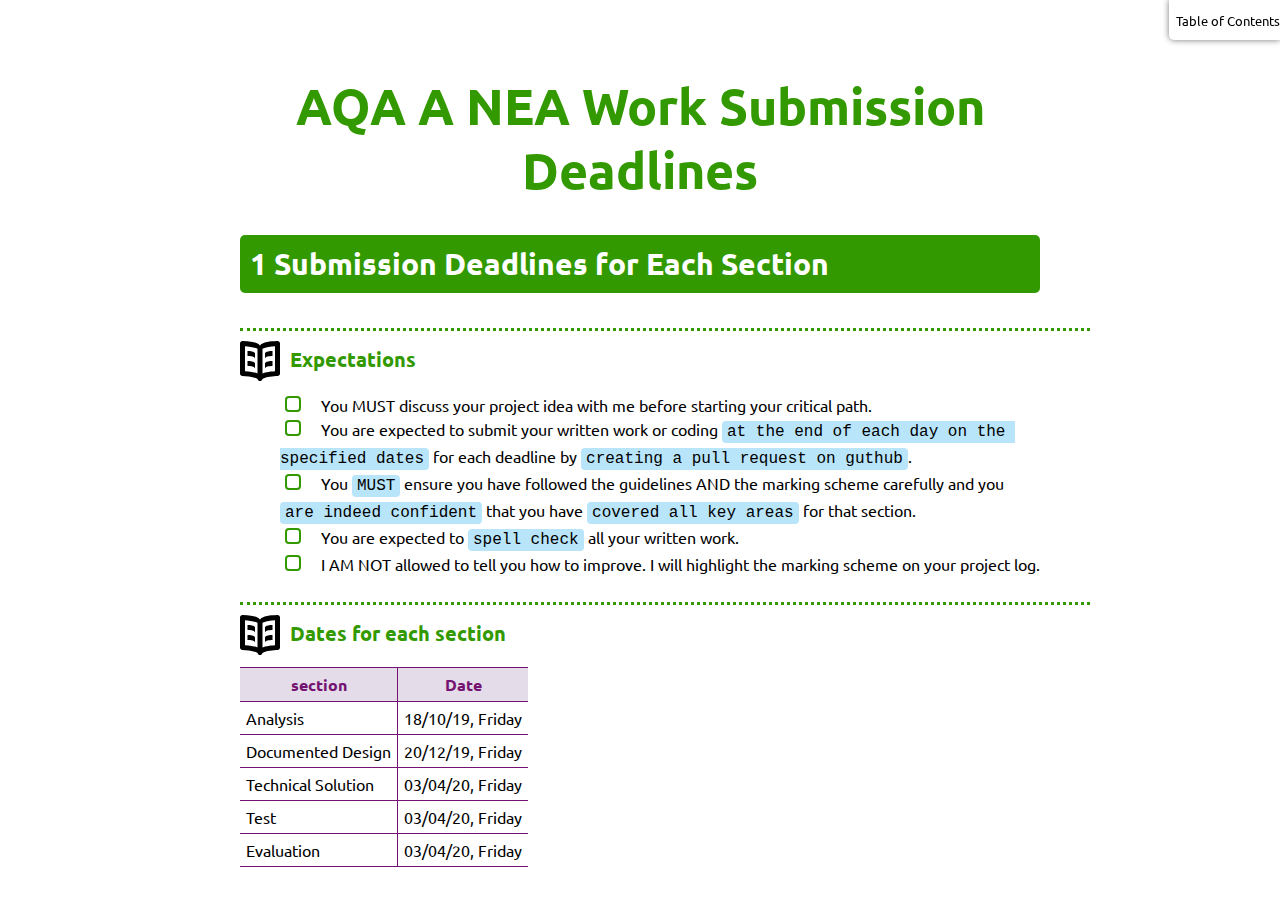
<file: pages/Deadline.html>
<?xml version="1.0" encoding="utf-8"?>
<!DOCTYPE html PUBLIC "-//W3C//DTD XHTML 1.0 Strict//EN"
"http://www.w3.org/TR/xhtml1/DTD/xhtml1-strict.dtd">
<html xmlns="http://www.w3.org/1999/xhtml" lang="en" xml:lang="en">
<head>
<title>AQA A NEA Work Submission Deadlines</title>
<meta  http-equiv="Content-Type" content="text/html;charset=utf-8" />
<meta  name="generator" content="Org-mode" />
<style type="text/css">
 <!--/*--><![CDATA[/*><!--*/
  .title  { text-align: center; }
  .todo   { font-family: monospace; color: red; }
  .done   { color: green; }
  .tag    { background-color: #eee; font-family: monospace;
            padding: 2px; font-size: 80%; font-weight: normal; }
  .timestamp { color: #bebebe; }
  .timestamp-kwd { color: #5f9ea0; }
  .right  { margin-left: auto; margin-right: 0px;  text-align: right; }
  .left   { margin-left: 0px;  margin-right: auto; text-align: left; }
  .center { margin-left: auto; margin-right: auto; text-align: center; }
  .underline { text-decoration: underline; }
  #postamble p, #preamble p { font-size: 90%; margin: .2em; }
  p.verse { margin-left: 3%; }
  pre {
    border: 1px solid #ccc;
    box-shadow: 3px 3px 3px #eee;
    padding: 8pt;
    font-family: monospace;
    overflow: auto;
    margin: 1.2em;
  }
  pre.src {
    position: relative;
    overflow: visible;
    padding-top: 1.2em;
  }
  pre.src:before {
    display: none;
    position: absolute;
    background-color: white;
    top: -10px;
    right: 10px;
    padding: 3px;
    border: 1px solid black;
  }
  pre.src:hover:before { display: inline;}
  pre.src-sh:before    { content: 'sh'; }
  pre.src-bash:before  { content: 'sh'; }
  pre.src-emacs-lisp:before { content: 'Emacs Lisp'; }
  pre.src-R:before     { content: 'R'; }
  pre.src-perl:before  { content: 'Perl'; }
  pre.src-java:before  { content: 'Java'; }
  pre.src-sql:before   { content: 'SQL'; }

  table { border-collapse:collapse; }
  caption.t-above { caption-side: top; }
  caption.t-bottom { caption-side: bottom; }
  td, th { vertical-align:top;  }
  th.right  { text-align: center;  }
  th.left   { text-align: center;   }
  th.center { text-align: center; }
  td.right  { text-align: right;  }
  td.left   { text-align: left;   }
  td.center { text-align: center; }
  dt { font-weight: bold; }
  .footpara:nth-child(2) { display: inline; }
  .footpara { display: block; }
  .footdef  { margin-bottom: 1em; }
  .figure { padding: 1em; }
  .figure p { text-align: center; }
  .inlinetask {
    padding: 10px;
    border: 2px solid gray;
    margin: 10px;
    background: #ffffcc;
  }
  #org-div-home-and-up
   { text-align: right; font-size: 70%; white-space: nowrap; }
  textarea { overflow-x: auto; }
  .linenr { font-size: smaller }
  .code-highlighted { background-color: #ffff00; }
  .org-info-js_info-navigation { border-style: none; }
  #org-info-js_console-label
    { font-size: 10px; font-weight: bold; white-space: nowrap; }
  .org-info-js_search-highlight
    { background-color: #ffff00; color: #000000; font-weight: bold; }
  /*]]>*/-->
</style>
<link rel="stylesheet" type="text/css" href="css/styles.css"/>
<link href='http://fonts.googleapis.com/css?family=Ubuntu+Mono|Ubuntu' rel='stylesheet' type='text/css'>
<script type="text/javascript">
/*
@licstart  The following is the entire license notice for the
JavaScript code in this tag.

Copyright (C) 2012-2013 Free Software Foundation, Inc.

The JavaScript code in this tag is free software: you can
redistribute it and/or modify it under the terms of the GNU
General Public License (GNU GPL) as published by the Free Software
Foundation, either version 3 of the License, or (at your option)
any later version.  The code is distributed WITHOUT ANY WARRANTY;
without even the implied warranty of MERCHANTABILITY or FITNESS
FOR A PARTICULAR PURPOSE.  See the GNU GPL for more details.

As additional permission under GNU GPL version 3 section 7, you
may distribute non-source (e.g., minimized or compacted) forms of
that code without the copy of the GNU GPL normally required by
section 4, provided you include this license notice and a URL
through which recipients can access the Corresponding Source.


@licend  The above is the entire license notice
for the JavaScript code in this tag.
*/
<!--/*--><![CDATA[/*><!--*/
 function CodeHighlightOn(elem, id)
 {
   var target = document.getElementById(id);
   if(null != target) {
     elem.cacheClassElem = elem.className;
     elem.cacheClassTarget = target.className;
     target.className = "code-highlighted";
     elem.className   = "code-highlighted";
   }
 }
 function CodeHighlightOff(elem, id)
 {
   var target = document.getElementById(id);
   if(elem.cacheClassElem)
     elem.className = elem.cacheClassElem;
   if(elem.cacheClassTarget)
     target.className = elem.cacheClassTarget;
 }
/*]]>*///-->
</script>
</head>
<body>
<div id="content">
<h1 class="title">AQA A NEA Work Submission Deadlines</h1>
<div id="table-of-contents">
<h2>Table of Contents</h2>
<div id="text-table-of-contents">
<ul>
<li><a href="#sec-1">1. Submission Deadlines for Each Section</a>
<ul>
<li><a href="#sec-1-1">Expectations</a></li>
<li><a href="#sec-1-2">Dates for each section</a></li>
</ul>
</li>
</ul>
</div>
</div>


<div id="outline-container-sec-1" class="outline-2 activity">
<h2 id="sec-1"><span class="section-number-2">1</span> Submission Deadlines for Each Section</h2>
<div class="outline-text-2" id="text-1">
</div>
<div id="outline-container-sec-1-1" class="outline-3 learn">
<h3 id="sec-1-1">Expectations</h3>
<div class="outline-text-3" id="text-1-1">

<ul class="org-ul">
<li>You MUST discuss your project idea with me before starting your critical path.
</li>
<li>You are expected to submit your written work or coding <code>at the end of each day on the specified dates</code> for each deadline by <code>creating a pull request on guthub</code>.
</li>
<li>You <code>MUST</code> ensure you have followed the guidelines AND the marking scheme carefully and you <code>are indeed confident</code> that you have <code>covered all key areas</code> for that section.
</li>
<li>You are expected to <code>spell check</code> all your written work.
</li>
<li>I AM NOT allowed to tell you how to improve. I will highlight the marking scheme on your project log.
</li>
</ul>
</div>
</div>

<div id="outline-container-sec-1-2" class="outline-3 learn">
<h3 id="sec-1-2">Dates for each section</h3>
<div class="outline-text-3" id="text-1-2">
<table border="2" cellspacing="0" cellpadding="6" rules="groups" frame="hsides">


<colgroup>
<col  class="left" />

<col  class="left" />
</colgroup>
<thead>
<tr>
<th scope="col" class="left">section</th>
<th scope="col" class="left">Date</th>
</tr>
</thead>
<tbody>
<tr>
<td class="left">Analysis</td>
<td class="left">18/10/19, Friday</td>
</tr>

<tr>
<td class="left">Documented Design</td>
<td class="left">20/12/19, Friday</td>
</tr>

<tr>
<td class="left">Technical Solution</td>
<td class="left">03/04/20, Friday</td>
</tr>

<tr>
<td class="left">Test</td>
<td class="left">03/04/20, Friday</td>
</tr>

<tr>
<td class="left">Evaluation</td>
<td class="left">03/04/20, Friday</td>
</tr>
</tbody>
</table>
</div>
</div>
</div>
</div>
<div id="postamble" class="status">
<p class="validation"></p>
</div>
</body>
</html>
</file>
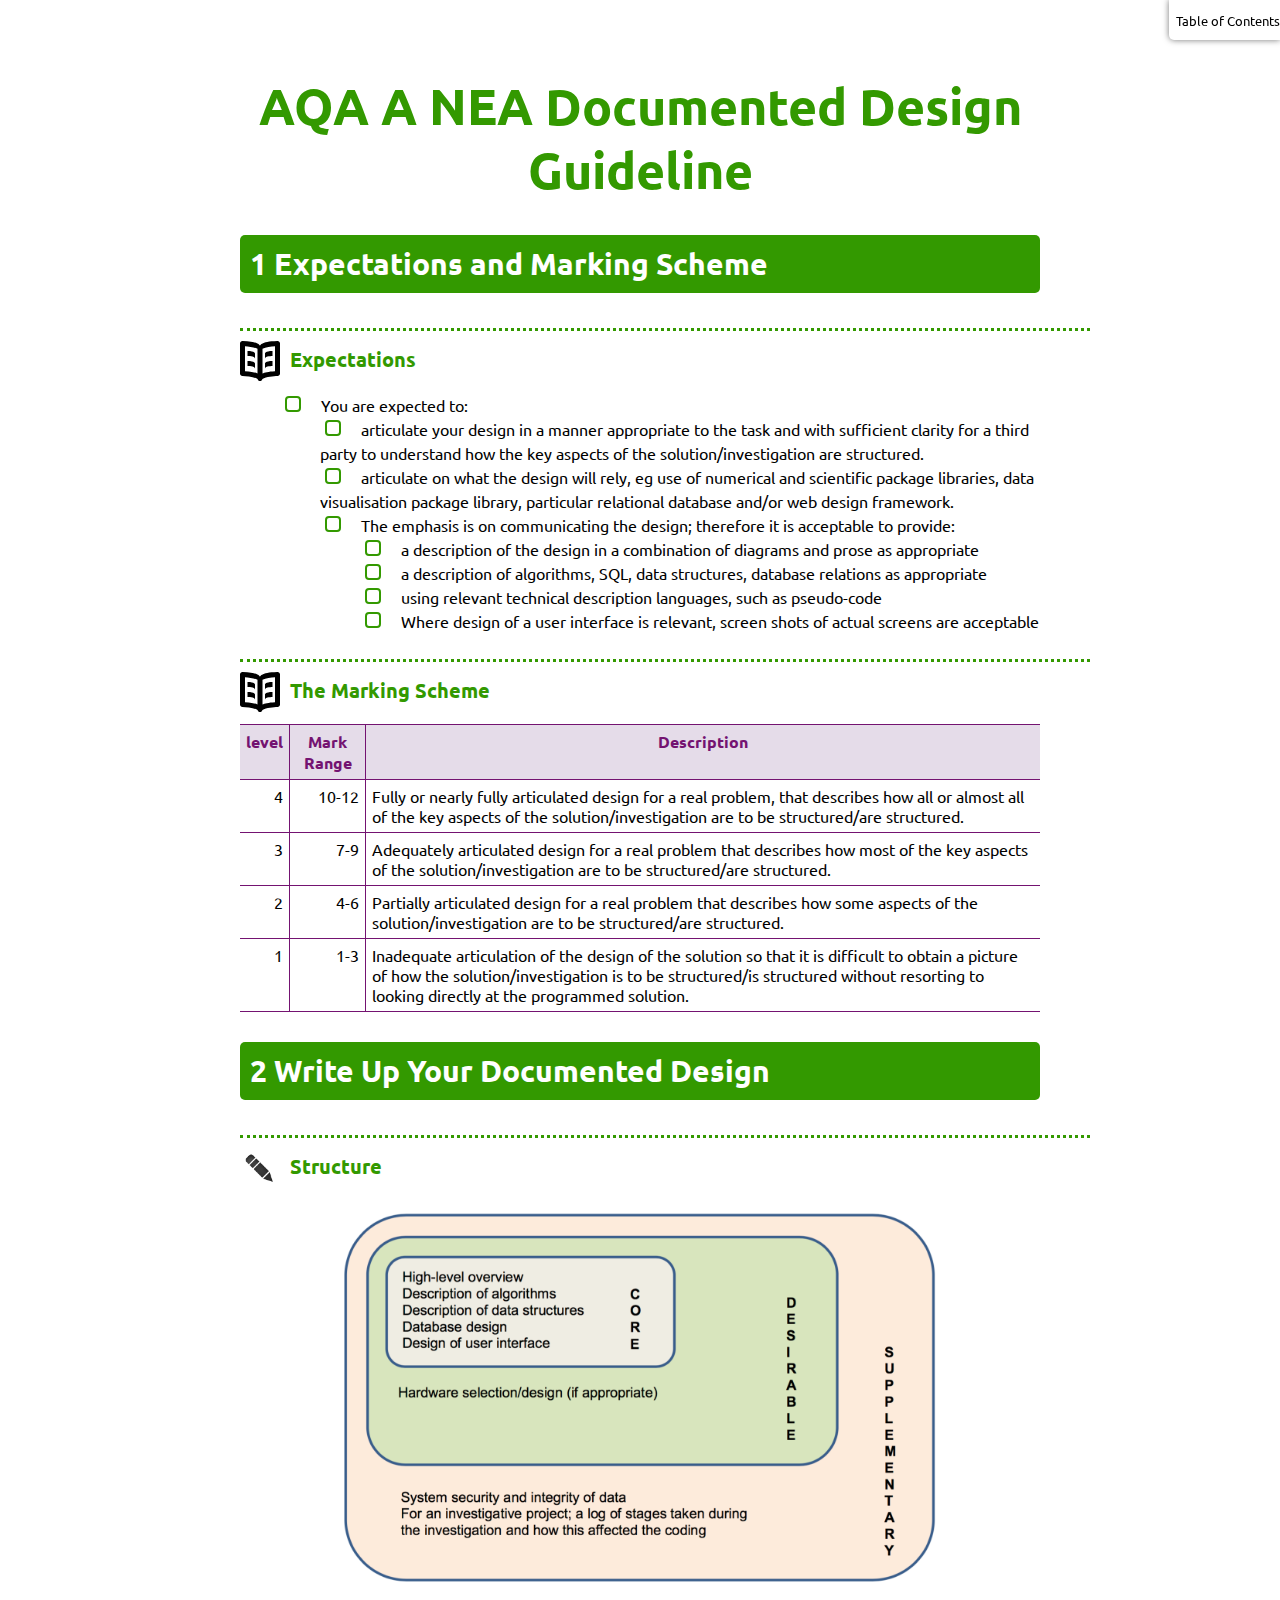
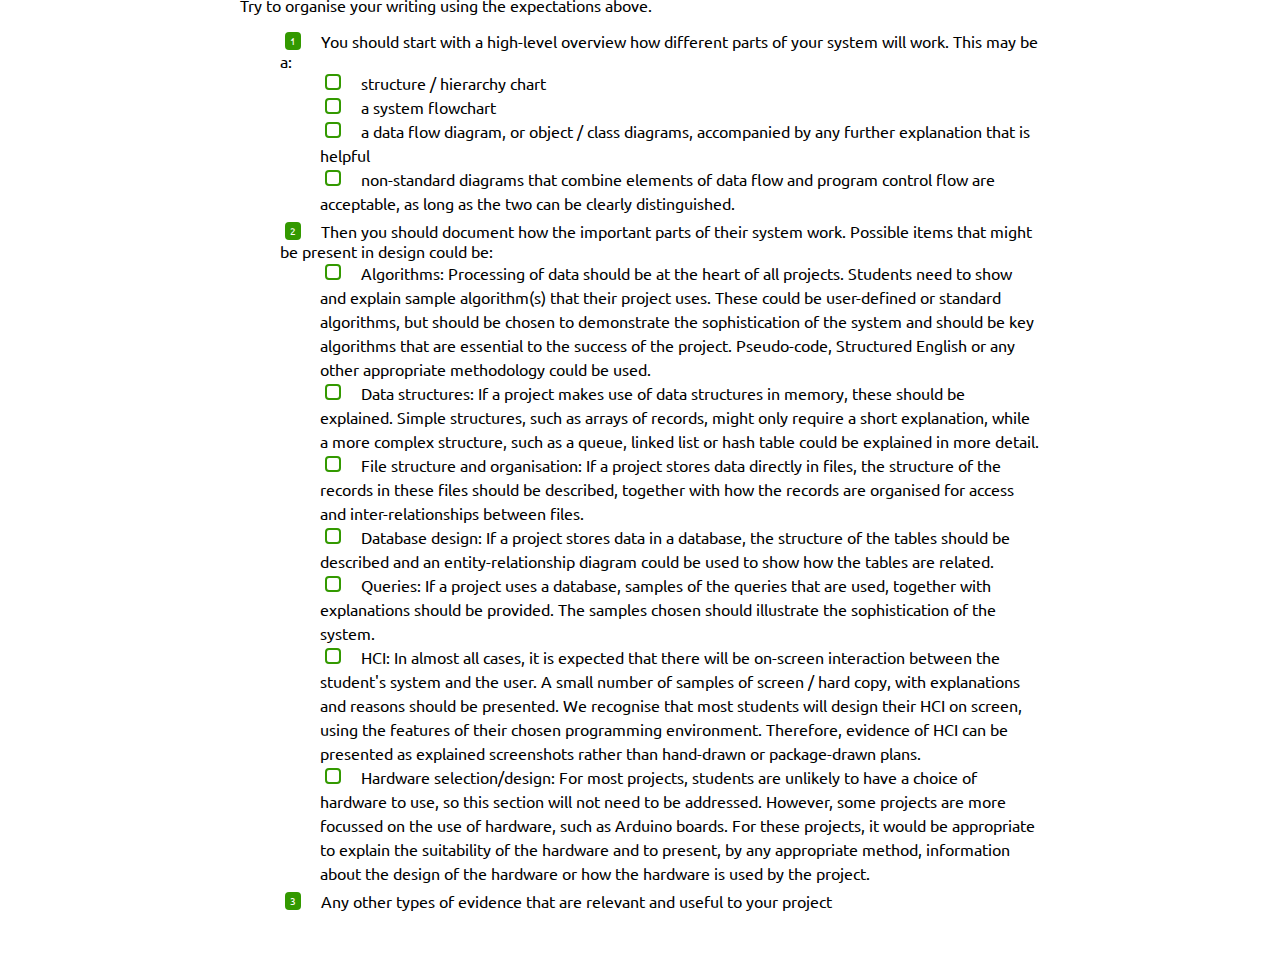
<file: pages/DocumentedDesign.html>
<?xml version="1.0" encoding="utf-8"?>
<!DOCTYPE html PUBLIC "-//W3C//DTD XHTML 1.0 Strict//EN"
"http://www.w3.org/TR/xhtml1/DTD/xhtml1-strict.dtd">
<html xmlns="http://www.w3.org/1999/xhtml" lang="en" xml:lang="en">
<head>
<title>AQA A NEA Documented Design Guideline</title>
<meta  http-equiv="Content-Type" content="text/html;charset=utf-8" />
<meta  name="generator" content="Org-mode" />
<style type="text/css">
 <!--/*--><![CDATA[/*><!--*/
  .title  { text-align: center; }
  .todo   { font-family: monospace; color: red; }
  .done   { color: green; }
  .tag    { background-color: #eee; font-family: monospace;
            padding: 2px; font-size: 80%; font-weight: normal; }
  .timestamp { color: #bebebe; }
  .timestamp-kwd { color: #5f9ea0; }
  .right  { margin-left: auto; margin-right: 0px;  text-align: right; }
  .left   { margin-left: 0px;  margin-right: auto; text-align: left; }
  .center { margin-left: auto; margin-right: auto; text-align: center; }
  .underline { text-decoration: underline; }
  #postamble p, #preamble p { font-size: 90%; margin: .2em; }
  p.verse { margin-left: 3%; }
  pre {
    border: 1px solid #ccc;
    box-shadow: 3px 3px 3px #eee;
    padding: 8pt;
    font-family: monospace;
    overflow: auto;
    margin: 1.2em;
  }
  pre.src {
    position: relative;
    overflow: visible;
    padding-top: 1.2em;
  }
  pre.src:before {
    display: none;
    position: absolute;
    background-color: white;
    top: -10px;
    right: 10px;
    padding: 3px;
    border: 1px solid black;
  }
  pre.src:hover:before { display: inline;}
  pre.src-sh:before    { content: 'sh'; }
  pre.src-bash:before  { content: 'sh'; }
  pre.src-emacs-lisp:before { content: 'Emacs Lisp'; }
  pre.src-R:before     { content: 'R'; }
  pre.src-perl:before  { content: 'Perl'; }
  pre.src-java:before  { content: 'Java'; }
  pre.src-sql:before   { content: 'SQL'; }

  table { border-collapse:collapse; }
  caption.t-above { caption-side: top; }
  caption.t-bottom { caption-side: bottom; }
  td, th { vertical-align:top;  }
  th.right  { text-align: center;  }
  th.left   { text-align: center;   }
  th.center { text-align: center; }
  td.right  { text-align: right;  }
  td.left   { text-align: left;   }
  td.center { text-align: center; }
  dt { font-weight: bold; }
  .footpara:nth-child(2) { display: inline; }
  .footpara { display: block; }
  .footdef  { margin-bottom: 1em; }
  .figure { padding: 1em; }
  .figure p { text-align: center; }
  .inlinetask {
    padding: 10px;
    border: 2px solid gray;
    margin: 10px;
    background: #ffffcc;
  }
  #org-div-home-and-up
   { text-align: right; font-size: 70%; white-space: nowrap; }
  textarea { overflow-x: auto; }
  .linenr { font-size: smaller }
  .code-highlighted { background-color: #ffff00; }
  .org-info-js_info-navigation { border-style: none; }
  #org-info-js_console-label
    { font-size: 10px; font-weight: bold; white-space: nowrap; }
  .org-info-js_search-highlight
    { background-color: #ffff00; color: #000000; font-weight: bold; }
  /*]]>*/-->
</style>
<link rel="stylesheet" type="text/css" href="css/styles.css"/>
<link href='http://fonts.googleapis.com/css?family=Ubuntu+Mono|Ubuntu' rel='stylesheet' type='text/css'>
<script type="text/javascript">
/*
@licstart  The following is the entire license notice for the
JavaScript code in this tag.

Copyright (C) 2012-2013 Free Software Foundation, Inc.

The JavaScript code in this tag is free software: you can
redistribute it and/or modify it under the terms of the GNU
General Public License (GNU GPL) as published by the Free Software
Foundation, either version 3 of the License, or (at your option)
any later version.  The code is distributed WITHOUT ANY WARRANTY;
without even the implied warranty of MERCHANTABILITY or FITNESS
FOR A PARTICULAR PURPOSE.  See the GNU GPL for more details.

As additional permission under GNU GPL version 3 section 7, you
may distribute non-source (e.g., minimized or compacted) forms of
that code without the copy of the GNU GPL normally required by
section 4, provided you include this license notice and a URL
through which recipients can access the Corresponding Source.


@licend  The above is the entire license notice
for the JavaScript code in this tag.
*/
<!--/*--><![CDATA[/*><!--*/
 function CodeHighlightOn(elem, id)
 {
   var target = document.getElementById(id);
   if(null != target) {
     elem.cacheClassElem = elem.className;
     elem.cacheClassTarget = target.className;
     target.className = "code-highlighted";
     elem.className   = "code-highlighted";
   }
 }
 function CodeHighlightOff(elem, id)
 {
   var target = document.getElementById(id);
   if(elem.cacheClassElem)
     elem.className = elem.cacheClassElem;
   if(elem.cacheClassTarget)
     target.className = elem.cacheClassTarget;
 }
/*]]>*///-->
</script>
</head>
<body>
<div id="content">
<h1 class="title">AQA A NEA Documented Design Guideline</h1>
<div id="table-of-contents">
<h2>Table of Contents</h2>
<div id="text-table-of-contents">
<ul>
<li><a href="#sec-1">1. Expectations and Marking Scheme</a>
<ul>
<li><a href="#sec-1-1">Expectations</a></li>
<li><a href="#sec-1-2">The Marking Scheme</a></li>
</ul>
</li>
<li><a href="#sec-2">2. Write Up Your Documented Design</a>
<ul>
<li><a href="#sec-2-1">Structure</a></li>
</ul>
</li>
</ul>
</div>
</div>


<div id="outline-container-sec-1" class="outline-2 activity">
<h2 id="sec-1"><span class="section-number-2">1</span> Expectations and Marking Scheme</h2>
<div class="outline-text-2" id="text-1">
</div>
<div id="outline-container-sec-1-1" class="outline-3 learn">
<h3 id="sec-1-1">Expectations</h3>
<div class="outline-text-3" id="text-1-1">
</div>

<ul class="org-ul"><li><a id="sec-1-1-0-1" name="sec-1-1-0-1"></a>You are expected to:<br  /><div class="outline-text-5" id="text-1-1-0-1">
<ul class="org-ul">
<li>articulate your design in a manner appropriate to the task and with sufficient clarity for a third party to understand how the key aspects of the solution/investigation are structured.
</li>
<li>articulate on what the design will rely, eg use of numerical and scientific package libraries, data visualisation package library, particular relational database and/or web design framework. 
</li>
<li>The emphasis is on communicating the design; therefore it is acceptable to provide:
<ul class="org-ul">
<li>a description of the design in a combination of diagrams and prose as appropriate
</li>
<li>a description of algorithms, SQL, data structures, database relations as appropriate
</li>
<li>using relevant technical description languages, such as pseudo-code
</li>
<li>Where design of a user interface is relevant, screen shots of actual screens are acceptable
</li>
</ul>
</li>
</ul>
</div>
</li></ul>
</div>

<div id="outline-container-sec-1-2" class="outline-3 learn">
<h3 id="sec-1-2">The Marking Scheme</h3>
<div class="outline-text-3" id="text-1-2">


<table border="2" cellspacing="0" cellpadding="6" rules="groups" frame="hsides">


<colgroup>
<col  class="right" />

<col  class="right" />

<col  class="left" />
</colgroup>
<thead>
<tr>
<th scope="col" class="right">level</th>
<th scope="col" class="right">Mark Range</th>
<th scope="col" class="left">Description</th>
</tr>
</thead>
<tbody>
<tr>
<td class="right">4</td>
<td class="right">10-12</td>
<td class="left">Fully or nearly fully articulated design for a real problem, that describes how all or almost all of the key aspects of the solution/investigation are to be structured/are structured.</td>
</tr>
</tbody>
<tbody>
<tr>
<td class="right">3</td>
<td class="right">7-9</td>
<td class="left">Adequately articulated design for a real problem that describes how most of the key aspects of the solution/investigation are to be structured/are structured.</td>
</tr>

<tr>
<td class="right">2</td>
<td class="right">4-6</td>
<td class="left">Partially articulated design for a real problem that describes how some aspects of the solution/investigation are to be structured/are structured.</td>
</tr>

<tr>
<td class="right">1</td>
<td class="right">1-3</td>
<td class="left">Inadequate articulation of the design of the solution so that it is difficult to obtain a picture of how the solution/investigation is to be structured/is structured without resorting to looking directly at the programmed solution.</td>
</tr>
</tbody>
</table>
</div>
</div>
</div>


<div id="outline-container-sec-2" class="outline-2 activity">
<h2 id="sec-2"><span class="section-number-2">2</span> Write Up Your Documented Design</h2>
<div class="outline-text-2" id="text-2">
</div>
<div id="outline-container-sec-2-1" class="outline-3 document">
<h3 id="sec-2-1">Structure</h3>
<div class="outline-text-3" id="text-2-1">

<p>
<img src="./img/design.png" alt="design.png" />
Try to organise your writing using the expectations above. 
</p>

<ol class="org-ol">
<li>You should start with a high-level overview how different parts of your system will work. This may be a:
<ul class="org-ul">
<li>structure / hierarchy chart
</li>
<li>a system flowchart
</li>
<li>a data flow diagram, or object / class diagrams, accompanied by any further explanation that is helpful
</li>
<li>non-standard diagrams that combine elements of data flow and program control flow are acceptable, as long as the two can be clearly distinguished.
</li>
</ul>
</li>
<li>Then you should document how the important parts of their system work. Possible items that might be present in design could be:
<ul class="org-ul">
<li>Algorithms: Processing of data should be at the heart of all projects. Students need to show and explain sample algorithm(s) that their project uses. These could be user-defined or standard algorithms, but should be chosen to demonstrate the sophistication of the system and should be key algorithms that are essential to the success of the project. Pseudo-code, Structured English or any other appropriate methodology could be used.
</li>
<li>Data structures: If a project makes use of data structures in memory, these should be explained. Simple structures, such as arrays of records, might only require a short explanation, while a more complex structure, such as a queue, linked list or hash table could be explained in more detail.
</li>
<li>File structure and organisation: If a project stores data directly in files, the structure of the records in these files should be described, together with how the records are organised for access and inter-relationships between files.
</li>
<li>Database design: If a project stores data in a database, the structure of the tables should be described and an entity-relationship diagram could be used to show how the tables are related.
</li>
<li>Queries: If a project uses a database, samples of the queries that are used, together with explanations should be provided. The samples chosen should illustrate the sophistication of the system.
</li>
<li>HCI: In almost all cases, it is expected that there will be on-screen interaction between the student's system and the user. A small number of samples of screen / hard copy, with explanations and reasons should be presented. We recognise that most students will design their HCI on screen, using the features of their chosen programming environment. Therefore, evidence of HCI can be presented as explained screenshots rather than hand-drawn or package-drawn plans.
</li>
<li>Hardware selection/design: For most projects, students are unlikely to have a choice of hardware to use, so this section will not need to be addressed. However, some projects are more focussed on the use of hardware, such as Arduino boards. For these projects, it would be appropriate to explain the suitability of the hardware and to present, by any appropriate method, information about the design of the hardware or how the hardware is used by the project.
</li>
</ul>
</li>
<li>Any other types of evidence that are relevant and useful to your project
</li>
</ol>
</div>
</div>
</div>
</div>
<div id="postamble" class="status">
<p class="validation"></p>
</div>
</body>
</html>
</file>
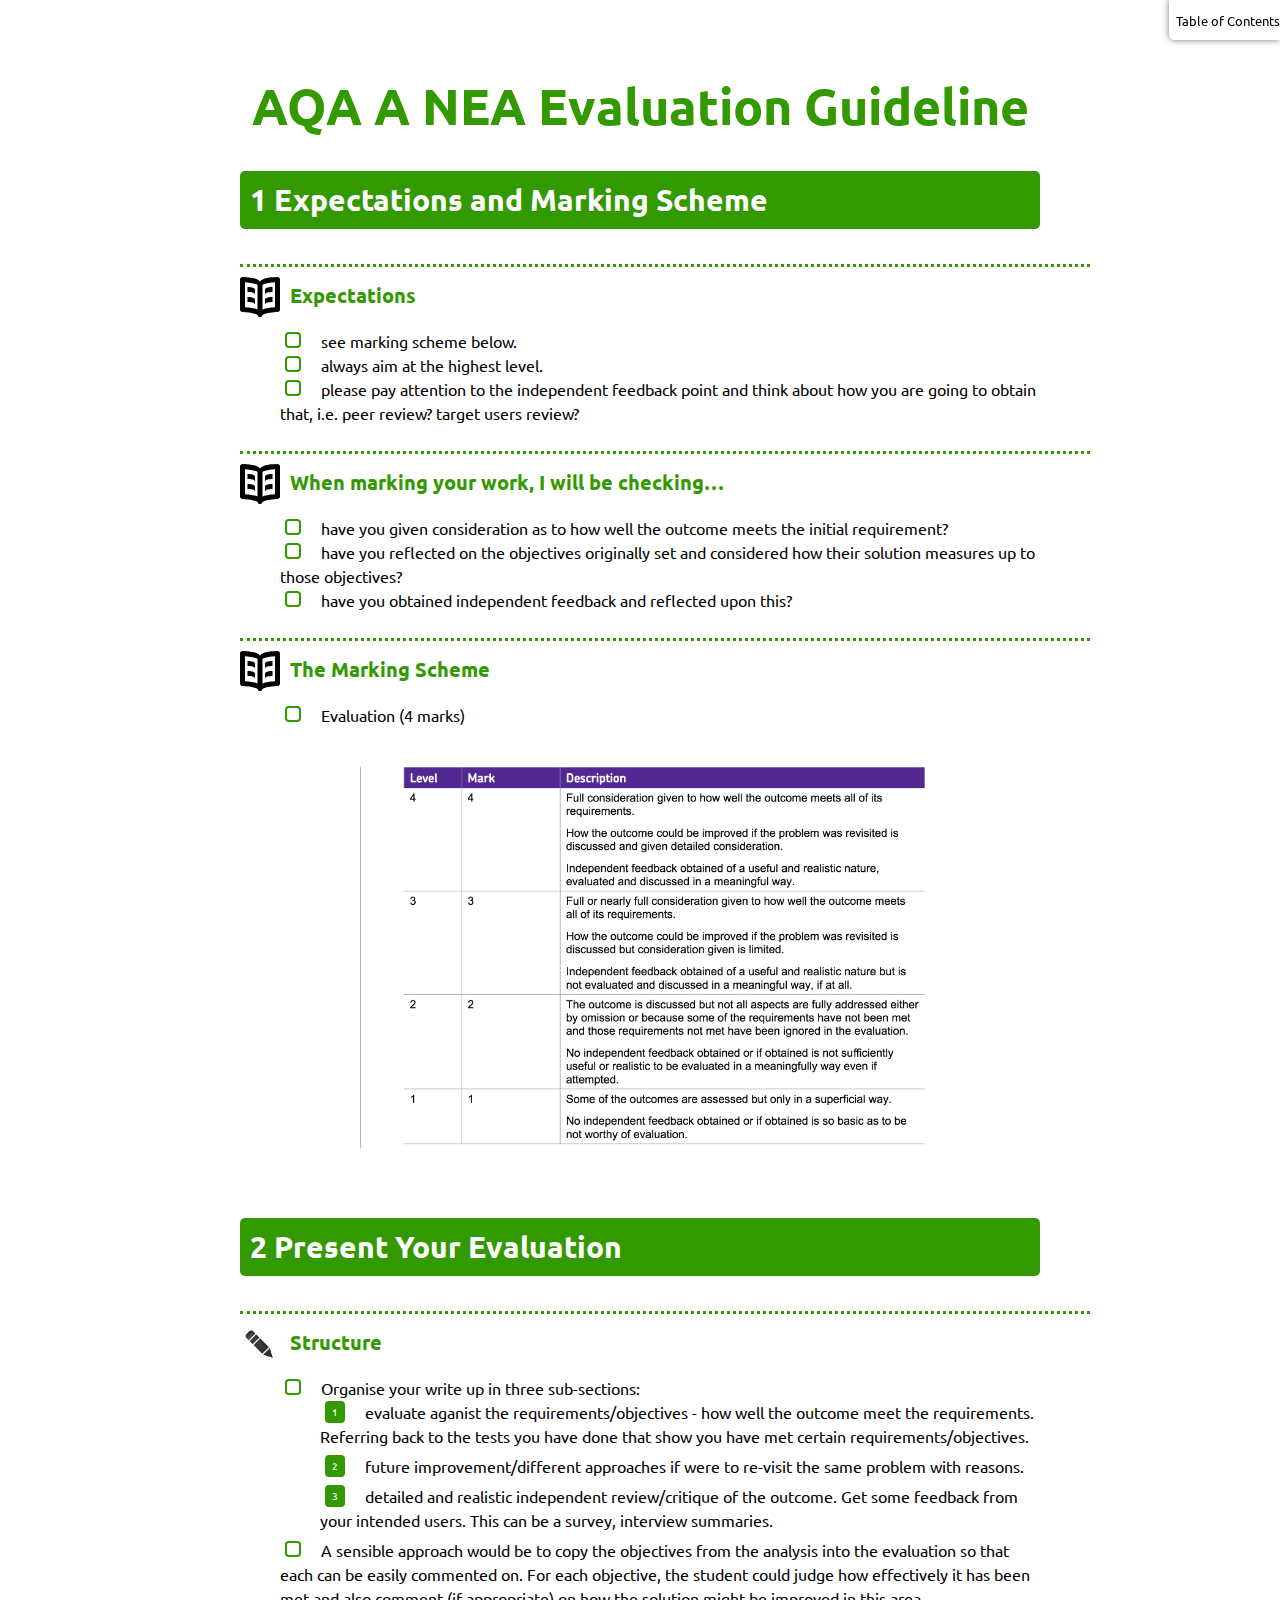
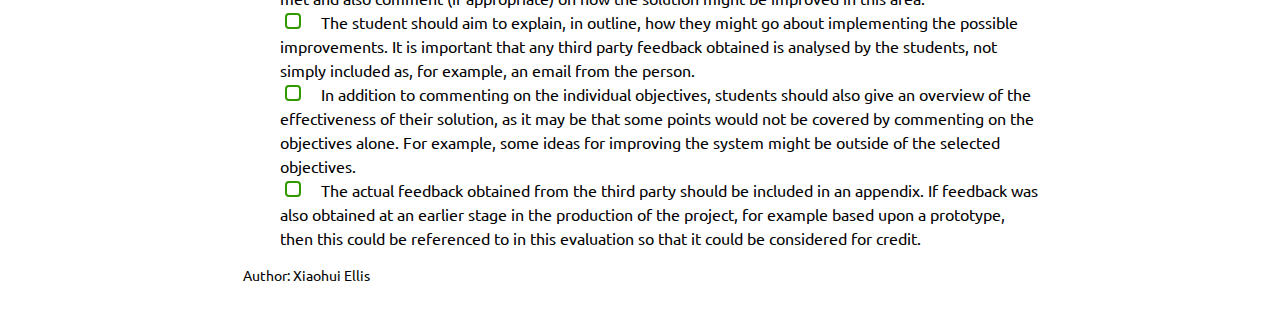
<file: pages/Eval.html>
<?xml version="1.0" encoding="utf-8"?>
<!DOCTYPE html PUBLIC "-//W3C//DTD XHTML 1.0 Strict//EN"
"http://www.w3.org/TR/xhtml1/DTD/xhtml1-strict.dtd">
<html xmlns="http://www.w3.org/1999/xhtml" lang="en" xml:lang="en">
<head>
<title>AQA A NEA Evaluation Guideline</title>
<meta  http-equiv="Content-Type" content="text/html;charset=utf-8" />
<meta  name="generator" content="Org-mode" />
<meta  name="author" content="Xiaohui Ellis" />
<style type="text/css">
 <!--/*--><![CDATA[/*><!--*/
  .title  { text-align: center; }
  .todo   { font-family: monospace; color: red; }
  .done   { color: green; }
  .tag    { background-color: #eee; font-family: monospace;
            padding: 2px; font-size: 80%; font-weight: normal; }
  .timestamp { color: #bebebe; }
  .timestamp-kwd { color: #5f9ea0; }
  .right  { margin-left: auto; margin-right: 0px;  text-align: right; }
  .left   { margin-left: 0px;  margin-right: auto; text-align: left; }
  .center { margin-left: auto; margin-right: auto; text-align: center; }
  .underline { text-decoration: underline; }
  #postamble p, #preamble p { font-size: 90%; margin: .2em; }
  p.verse { margin-left: 3%; }
  pre {
    border: 1px solid #ccc;
    box-shadow: 3px 3px 3px #eee;
    padding: 8pt;
    font-family: monospace;
    overflow: auto;
    margin: 1.2em;
  }
  pre.src {
    position: relative;
    overflow: visible;
    padding-top: 1.2em;
  }
  pre.src:before {
    display: none;
    position: absolute;
    background-color: white;
    top: -10px;
    right: 10px;
    padding: 3px;
    border: 1px solid black;
  }
  pre.src:hover:before { display: inline;}
  pre.src-sh:before    { content: 'sh'; }
  pre.src-bash:before  { content: 'sh'; }
  pre.src-emacs-lisp:before { content: 'Emacs Lisp'; }
  pre.src-R:before     { content: 'R'; }
  pre.src-perl:before  { content: 'Perl'; }
  pre.src-java:before  { content: 'Java'; }
  pre.src-sql:before   { content: 'SQL'; }

  table { border-collapse:collapse; }
  caption.t-above { caption-side: top; }
  caption.t-bottom { caption-side: bottom; }
  td, th { vertical-align:top;  }
  th.right  { text-align: center;  }
  th.left   { text-align: center;   }
  th.center { text-align: center; }
  td.right  { text-align: right;  }
  td.left   { text-align: left;   }
  td.center { text-align: center; }
  dt { font-weight: bold; }
  .footpara:nth-child(2) { display: inline; }
  .footpara { display: block; }
  .footdef  { margin-bottom: 1em; }
  .figure { padding: 1em; }
  .figure p { text-align: center; }
  .inlinetask {
    padding: 10px;
    border: 2px solid gray;
    margin: 10px;
    background: #ffffcc;
  }
  #org-div-home-and-up
   { text-align: right; font-size: 70%; white-space: nowrap; }
  textarea { overflow-x: auto; }
  .linenr { font-size: smaller }
  .code-highlighted { background-color: #ffff00; }
  .org-info-js_info-navigation { border-style: none; }
  #org-info-js_console-label
    { font-size: 10px; font-weight: bold; white-space: nowrap; }
  .org-info-js_search-highlight
    { background-color: #ffff00; color: #000000; font-weight: bold; }
  /*]]>*/-->
</style>
<link rel="stylesheet" type="text/css" href="css/styles.css"/>
<link href='http://fonts.googleapis.com/css?family=Ubuntu+Mono|Ubuntu' rel='stylesheet' type='text/css'>
<script type="text/javascript">
/*
@licstart  The following is the entire license notice for the
JavaScript code in this tag.

Copyright (C) 2012-2013 Free Software Foundation, Inc.

The JavaScript code in this tag is free software: you can
redistribute it and/or modify it under the terms of the GNU
General Public License (GNU GPL) as published by the Free Software
Foundation, either version 3 of the License, or (at your option)
any later version.  The code is distributed WITHOUT ANY WARRANTY;
without even the implied warranty of MERCHANTABILITY or FITNESS
FOR A PARTICULAR PURPOSE.  See the GNU GPL for more details.

As additional permission under GNU GPL version 3 section 7, you
may distribute non-source (e.g., minimized or compacted) forms of
that code without the copy of the GNU GPL normally required by
section 4, provided you include this license notice and a URL
through which recipients can access the Corresponding Source.


@licend  The above is the entire license notice
for the JavaScript code in this tag.
*/
<!--/*--><![CDATA[/*><!--*/
 function CodeHighlightOn(elem, id)
 {
   var target = document.getElementById(id);
   if(null != target) {
     elem.cacheClassElem = elem.className;
     elem.cacheClassTarget = target.className;
     target.className = "code-highlighted";
     elem.className   = "code-highlighted";
   }
 }
 function CodeHighlightOff(elem, id)
 {
   var target = document.getElementById(id);
   if(elem.cacheClassElem)
     elem.className = elem.cacheClassElem;
   if(elem.cacheClassTarget)
     target.className = elem.cacheClassTarget;
 }
/*]]>*///-->
</script>
</head>
<body>
<div id="content">
<h1 class="title">AQA A NEA Evaluation Guideline</h1>
<div id="table-of-contents">
<h2>Table of Contents</h2>
<div id="text-table-of-contents">
<ul>
<li><a href="#sec-1">1. Expectations and Marking Scheme</a>
<ul>
<li><a href="#sec-1-1">Expectations</a></li>
<li><a href="#sec-1-2">When marking your work, I will be checking&#x2026;</a></li>
<li><a href="#sec-1-3">The Marking Scheme</a></li>
</ul>
</li>
<li><a href="#sec-2">2. Present Your Evaluation</a>
<ul>
<li><a href="#sec-2-1">Structure</a></li>
</ul>
</li>
</ul>
</div>
</div>


<div id="outline-container-sec-1" class="outline-2 activity">
<h2 id="sec-1"><span class="section-number-2">1</span> Expectations and Marking Scheme</h2>
<div class="outline-text-2" id="text-1">
</div>
<div id="outline-container-sec-1-1" class="outline-3 learn">
<h3 id="sec-1-1">Expectations</h3>
<div class="outline-text-3" id="text-1-1">


<ul class="org-ul">
<li>see marking scheme below.
</li>
<li>always aim at the highest level.
</li>
<li>please pay attention to the independent feedback point and think about how you are going to obtain that, i.e. peer review? target users review?
</li>
</ul>
</div>
</div>
<div id="outline-container-sec-1-2" class="outline-3 learn">
<h3 id="sec-1-2">When marking your work, I will be checking&#x2026;</h3>
<div class="outline-text-3" id="text-1-2">
<ul class="org-ul">
<li>have you given consideration as to how well the outcome meets the initial requirement?
</li>
<li>have you reflected on the objectives originally set and considered how their solution measures up to those objectives?
</li>
<li>have you obtained independent feedback and reflected upon this?
</li>
</ul>
</div>
</div>
<div id="outline-container-sec-1-3" class="outline-3 learn">
<h3 id="sec-1-3">The Marking Scheme</h3>
<div class="outline-text-3" id="text-1-3">
</div>

<ul class="org-ul"><li><a id="sec-1-3-0-1" name="sec-1-3-0-1"></a>Evaluation (4 marks)<br  /><div class="outline-text-5" id="text-1-3-0-1">

<div class="figure">
<p><img src="./img/evaluation.png" alt="evaluation.png" />
</p>
</div>
</div>
</li></ul>
</div>
</div>



<div id="outline-container-sec-2" class="outline-2 activity">
<h2 id="sec-2"><span class="section-number-2">2</span> Present Your Evaluation</h2>
<div class="outline-text-2" id="text-2">
</div>
<div id="outline-container-sec-2-1" class="outline-3 document">
<h3 id="sec-2-1">Structure</h3>
<div class="outline-text-3" id="text-2-1">

<ul class="org-ul">
<li>Organise your write up in three sub-sections:
<ol class="org-ol">
<li>evaluate aganist the requirements/objectives - how well the outcome meet the requirements. Referring back to the tests you have done that show you have met certain requirements/objectives.
</li>
<li>future improvement/different approaches if were to re-visit the same problem with reasons.
</li>
<li>detailed and realistic independent review/critique of the outcome. Get some feedback from your intended users. This can be a survey, interview summaries.
</li>
</ol>
</li>

<li>A sensible approach would be to copy the objectives from the analysis into the evaluation so that each can be easily commented on. For each objective, the student could judge how effectively it has been met and also comment (if appropriate) on how the solution might be improved in this area.
</li>
<li>The student should aim to explain, in outline, how they might go about implementing the possible improvements. It is important that any third party feedback obtained is analysed by the students, not simply included as, for example, an email from the person.
</li>
<li>In addition to commenting on the individual objectives, students should also give an overview of the effectiveness of their solution, as it may be that some points would not be covered by commenting on the objectives alone. For example, some ideas for improving the system might be outside of the selected objectives.
</li>
<li>The actual feedback obtained from the third party should be included in an appendix. If feedback was also obtained at an earlier stage in the production of the project, for example based upon a prototype, then this could be referenced to in this evaluation so that it could be considered for credit.
</li>
</ul>
</div>
</div>
</div>
</div>
<div id="postamble" class="status">
<p class="author">Author: Xiaohui Ellis</p>
<p class="validation"></p>
</div>
</body>
</html>
</file>
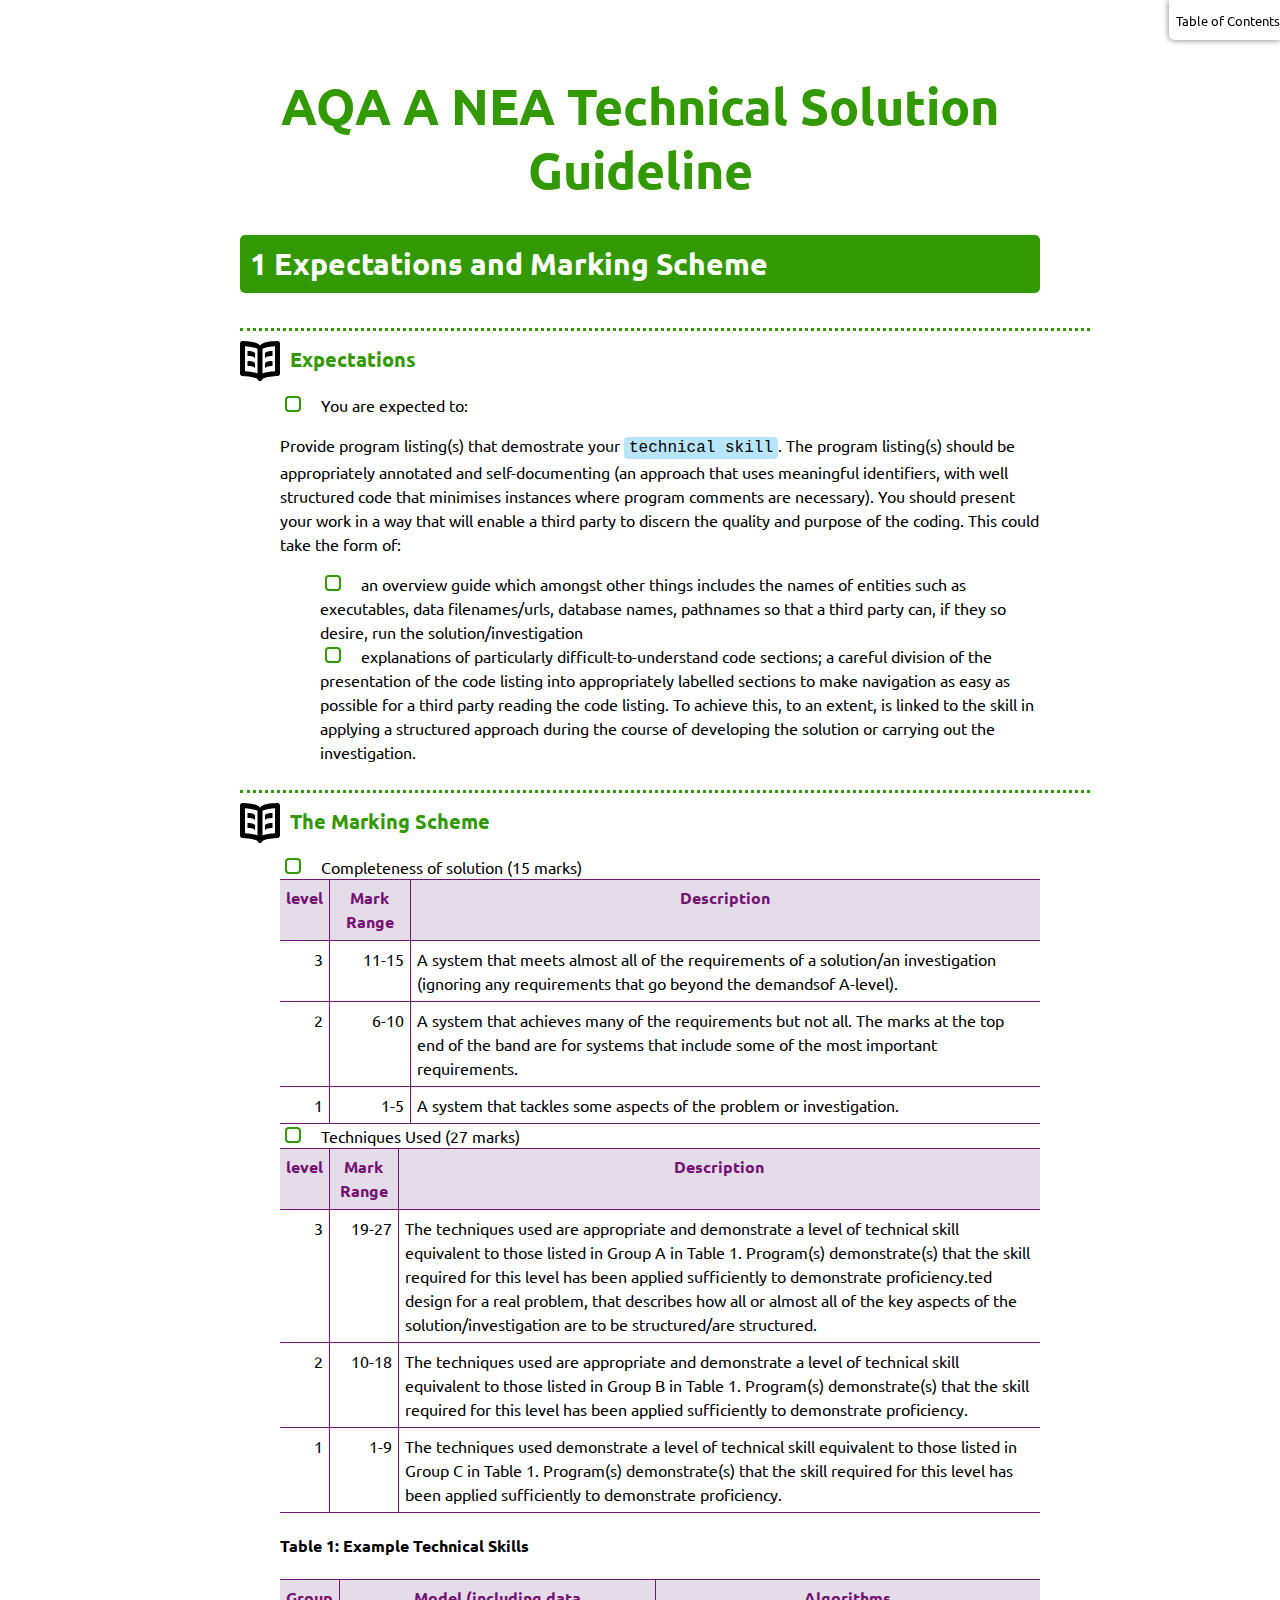
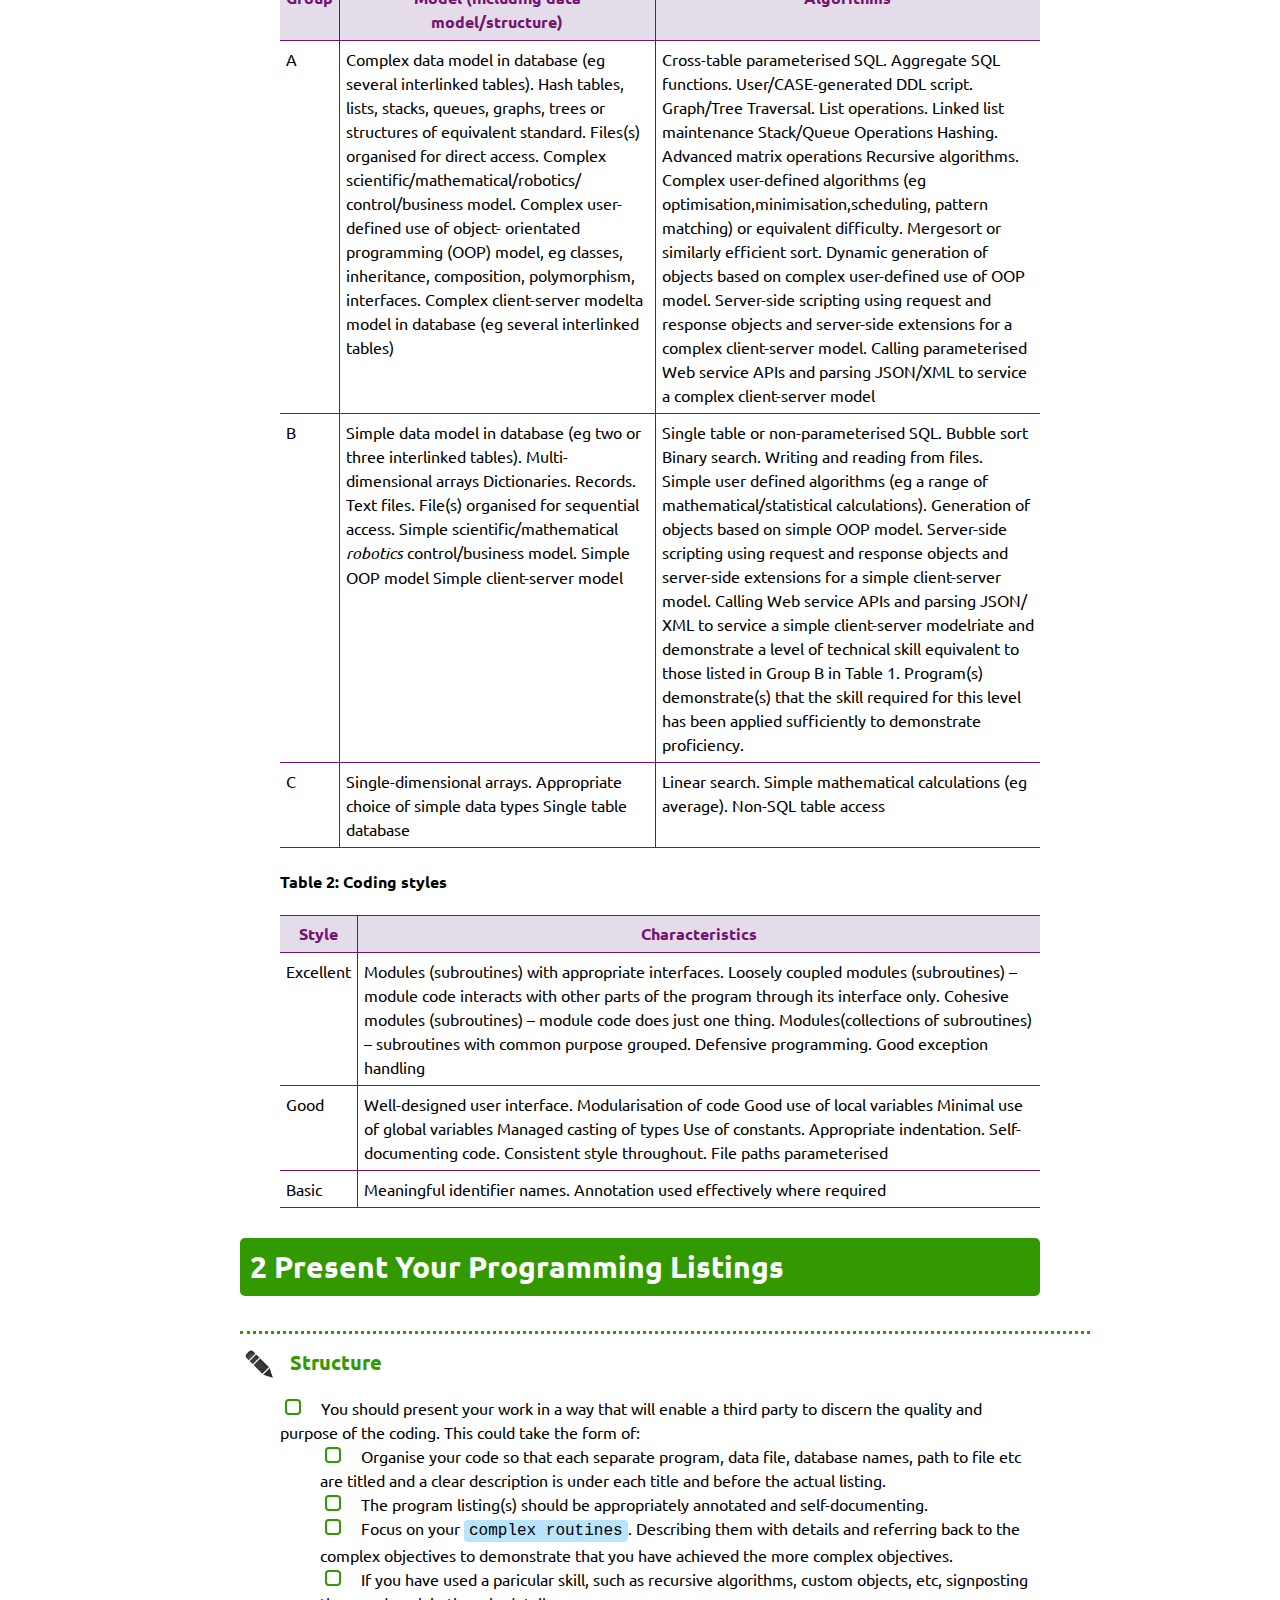
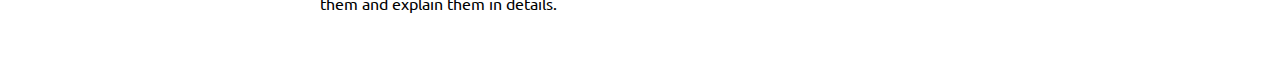
<file: pages/TechnicalSolution.html>
<?xml version="1.0" encoding="utf-8"?>
<!DOCTYPE html PUBLIC "-//W3C//DTD XHTML 1.0 Strict//EN"
"http://www.w3.org/TR/xhtml1/DTD/xhtml1-strict.dtd">
<html xmlns="http://www.w3.org/1999/xhtml" lang="en" xml:lang="en">
<head>
<title>AQA A NEA Technical Solution Guideline</title>
<meta  http-equiv="Content-Type" content="text/html;charset=utf-8" />
<meta  name="generator" content="Org-mode" />
<style type="text/css">
 <!--/*--><![CDATA[/*><!--*/
  .title  { text-align: center; }
  .todo   { font-family: monospace; color: red; }
  .done   { color: green; }
  .tag    { background-color: #eee; font-family: monospace;
            padding: 2px; font-size: 80%; font-weight: normal; }
  .timestamp { color: #bebebe; }
  .timestamp-kwd { color: #5f9ea0; }
  .right  { margin-left: auto; margin-right: 0px;  text-align: right; }
  .left   { margin-left: 0px;  margin-right: auto; text-align: left; }
  .center { margin-left: auto; margin-right: auto; text-align: center; }
  .underline { text-decoration: underline; }
  #postamble p, #preamble p { font-size: 90%; margin: .2em; }
  p.verse { margin-left: 3%; }
  pre {
    border: 1px solid #ccc;
    box-shadow: 3px 3px 3px #eee;
    padding: 8pt;
    font-family: monospace;
    overflow: auto;
    margin: 1.2em;
  }
  pre.src {
    position: relative;
    overflow: visible;
    padding-top: 1.2em;
  }
  pre.src:before {
    display: none;
    position: absolute;
    background-color: white;
    top: -10px;
    right: 10px;
    padding: 3px;
    border: 1px solid black;
  }
  pre.src:hover:before { display: inline;}
  pre.src-sh:before    { content: 'sh'; }
  pre.src-bash:before  { content: 'sh'; }
  pre.src-emacs-lisp:before { content: 'Emacs Lisp'; }
  pre.src-R:before     { content: 'R'; }
  pre.src-perl:before  { content: 'Perl'; }
  pre.src-java:before  { content: 'Java'; }
  pre.src-sql:before   { content: 'SQL'; }

  table { border-collapse:collapse; }
  caption.t-above { caption-side: top; }
  caption.t-bottom { caption-side: bottom; }
  td, th { vertical-align:top;  }
  th.right  { text-align: center;  }
  th.left   { text-align: center;   }
  th.center { text-align: center; }
  td.right  { text-align: right;  }
  td.left   { text-align: left;   }
  td.center { text-align: center; }
  dt { font-weight: bold; }
  .footpara:nth-child(2) { display: inline; }
  .footpara { display: block; }
  .footdef  { margin-bottom: 1em; }
  .figure { padding: 1em; }
  .figure p { text-align: center; }
  .inlinetask {
    padding: 10px;
    border: 2px solid gray;
    margin: 10px;
    background: #ffffcc;
  }
  #org-div-home-and-up
   { text-align: right; font-size: 70%; white-space: nowrap; }
  textarea { overflow-x: auto; }
  .linenr { font-size: smaller }
  .code-highlighted { background-color: #ffff00; }
  .org-info-js_info-navigation { border-style: none; }
  #org-info-js_console-label
    { font-size: 10px; font-weight: bold; white-space: nowrap; }
  .org-info-js_search-highlight
    { background-color: #ffff00; color: #000000; font-weight: bold; }
  /*]]>*/-->
</style>
<link rel="stylesheet" type="text/css" href="css/styles.css"/>
<link href='http://fonts.googleapis.com/css?family=Ubuntu+Mono|Ubuntu' rel='stylesheet' type='text/css'>
<script type="text/javascript">
/*
@licstart  The following is the entire license notice for the
JavaScript code in this tag.

Copyright (C) 2012-2013 Free Software Foundation, Inc.

The JavaScript code in this tag is free software: you can
redistribute it and/or modify it under the terms of the GNU
General Public License (GNU GPL) as published by the Free Software
Foundation, either version 3 of the License, or (at your option)
any later version.  The code is distributed WITHOUT ANY WARRANTY;
without even the implied warranty of MERCHANTABILITY or FITNESS
FOR A PARTICULAR PURPOSE.  See the GNU GPL for more details.

As additional permission under GNU GPL version 3 section 7, you
may distribute non-source (e.g., minimized or compacted) forms of
that code without the copy of the GNU GPL normally required by
section 4, provided you include this license notice and a URL
through which recipients can access the Corresponding Source.


@licend  The above is the entire license notice
for the JavaScript code in this tag.
*/
<!--/*--><![CDATA[/*><!--*/
 function CodeHighlightOn(elem, id)
 {
   var target = document.getElementById(id);
   if(null != target) {
     elem.cacheClassElem = elem.className;
     elem.cacheClassTarget = target.className;
     target.className = "code-highlighted";
     elem.className   = "code-highlighted";
   }
 }
 function CodeHighlightOff(elem, id)
 {
   var target = document.getElementById(id);
   if(elem.cacheClassElem)
     elem.className = elem.cacheClassElem;
   if(elem.cacheClassTarget)
     target.className = elem.cacheClassTarget;
 }
/*]]>*///-->
</script>
</head>
<body>
<div id="content">
<h1 class="title">AQA A NEA Technical Solution Guideline</h1>
<div id="table-of-contents">
<h2>Table of Contents</h2>
<div id="text-table-of-contents">
<ul>
<li><a href="#sec-1">1. Expectations and Marking Scheme</a>
<ul>
<li><a href="#sec-1-1">Expectations</a></li>
<li><a href="#sec-1-2">The Marking Scheme</a>
<ul>
<li><a href="#sec-1-2-1">Table 1: Example Technical Skills</a></li>
<li><a href="#sec-1-2-2">Table 2: Coding styles</a></li>
</ul>
</li>
</ul>
</li>
<li><a href="#sec-2">2. Present Your Programming Listings</a>
<ul>
<li><a href="#sec-2-1">Structure</a></li>
</ul>
</li>
</ul>
</div>
</div>


<div id="outline-container-sec-1" class="outline-2 activity">
<h2 id="sec-1"><span class="section-number-2">1</span> Expectations and Marking Scheme</h2>
<div class="outline-text-2" id="text-1">
</div>
<div id="outline-container-sec-1-1" class="outline-3 learn">
<h3 id="sec-1-1">Expectations</h3>
<div class="outline-text-3" id="text-1-1">
</div>

<ul class="org-ul"><li><a id="sec-1-1-0-1" name="sec-1-1-0-1"></a>You are expected to:<br  /><div class="outline-text-5" id="text-1-1-0-1">
<p>
Provide program listing(s) that demostrate your <code>technical skill</code>. The program listing(s) should be appropriately annotated and self-documenting (an approach that uses meaningful identifiers, with well structured code that minimises instances where program comments are necessary).
You should present your work in a way that will enable a third party to discern the quality and purpose of the coding. This could take the form of:
</p>
<ul class="org-ul">
<li>an overview guide which amongst other things includes the names of entities such as executables, data filenames/urls, database names, pathnames so that a third party can, if they so desire, run the solution/investigation
</li>
<li>explanations of particularly difficult-to-understand code sections; a careful division of the presentation of the code listing into appropriately labelled sections to make navigation as easy as possible for a third party reading the code listing.  To achieve this, to an extent, is linked to the skill in applying a structured approach during the course of developing the solution or carrying out the investigation.
</li>
</ul>
</div>
</li></ul>
</div>

<div id="outline-container-sec-1-2" class="outline-3 learn">
<h3 id="sec-1-2">The Marking Scheme</h3>
<div class="outline-text-3" id="text-1-2">
</div>

<ul class="org-ul"><li><a id="sec-1-2-0-1" name="sec-1-2-0-1"></a>Completeness of solution (15 marks)<br  /><div class="outline-text-5" id="text-1-2-0-1">
<table border="2" cellspacing="0" cellpadding="6" rules="groups" frame="hsides">


<colgroup>
<col  class="right" />

<col  class="right" />

<col  class="left" />
</colgroup>
<thead>
<tr>
<th scope="col" class="right">level</th>
<th scope="col" class="right">Mark Range</th>
<th scope="col" class="left">Description</th>
</tr>
</thead>
<tbody>
<tr>
<td class="right">3</td>
<td class="right">11-15</td>
<td class="left">A system that meets almost all of the requirements of a solution/an investigation (ignoring any requirements that go beyond the demandsof A-level).</td>
</tr>
</tbody>
<tbody>
<tr>
<td class="right">2</td>
<td class="right">6-10</td>
<td class="left">A system that achieves many of the requirements but not all. The marks at the top end of the band are for systems that include some of the most important requirements.</td>
</tr>

<tr>
<td class="right">1</td>
<td class="right">1-5</td>
<td class="left">A system that tackles some aspects of the problem or investigation.</td>
</tr>
</tbody>
</table>
</div>
</li>



<li><a id="sec-1-2-0-2" name="sec-1-2-0-2"></a>Techniques Used (27 marks)<br  /><div class="outline-text-5" id="text-1-2-0-2">
<table border="2" cellspacing="0" cellpadding="6" rules="groups" frame="hsides">


<colgroup>
<col  class="right" />

<col  class="right" />

<col  class="left" />
</colgroup>
<thead>
<tr>
<th scope="col" class="right">level</th>
<th scope="col" class="right">Mark Range</th>
<th scope="col" class="left">Description</th>
</tr>
</thead>
<tbody>
<tr>
<td class="right">3</td>
<td class="right">19-27</td>
<td class="left">The techniques used are appropriate and demonstrate a level of technical skill equivalent to those listed in Group A in Table 1. Program(s) demonstrate(s) that the skill required for this level has been applied sufficiently to demonstrate proficiency.ted design for a real problem, that describes how all or almost all of the key aspects of the solution/investigation are to be structured/are structured.</td>
</tr>
</tbody>
<tbody>
<tr>
<td class="right">2</td>
<td class="right">10-18</td>
<td class="left">The techniques used are appropriate and demonstrate a level of technical skill equivalent to those listed in Group B in Table 1. Program(s) demonstrate(s) that the skill required for this level has been applied sufficiently to demonstrate proficiency.</td>
</tr>

<tr>
<td class="right">1</td>
<td class="right">1-9</td>
<td class="left">The techniques used demonstrate a level of technical skill equivalent to those listed in Group C in Table 1. Program(s) demonstrate(s) that the skill required for this level has been applied sufficiently to demonstrate proficiency.</td>
</tr>
</tbody>
</table>
</div>
</li>


<div id="outline-container-sec-1-2-1" class="outline-4">
<h4 id="sec-1-2-1">Table 1: Example Technical Skills</h4>
<div class="outline-text-4" id="text-1-2-1">
<table border="2" cellspacing="0" cellpadding="6" rules="groups" frame="hsides">


<colgroup>
<col  class="left" />

<col  class="left" />

<col  class="left" />
</colgroup>
<thead>
<tr>
<th scope="col" class="left">Group</th>
<th scope="col" class="left">Model (including data model/structure)</th>
<th scope="col" class="left">Algorithms</th>
</tr>
</thead>
<tbody>
<tr>
<td class="left">A</td>
<td class="left">Complex data model in database (eg several interlinked tables). Hash tables, lists, stacks, queues, graphs, trees or structures of equivalent standard.  Files(s) organised for direct access. Complex scientific/mathematical/robotics/ control/business model. Complex user-defined use of object- orientated programming (OOP) model, eg classes, inheritance, composition, polymorphism, interfaces. Complex client-server modelta model in database (eg several interlinked tables)</td>
<td class="left">Cross-table parameterised SQL.  Aggregate SQL functions.  User/CASE-generated DDL script.  Graph/Tree Traversal. List operations. Linked list maintenance Stack/Queue Operations Hashing. Advanced matrix operations Recursive algorithms. Complex user-defined algorithms (eg optimisation,minimisation,scheduling, pattern matching) or equivalent difficulty. Mergesort or similarly efficient sort. Dynamic generation of objects based on complex user-defined use of OOP model. Server-side scripting using request and response objects and server-side extensions for a complex client-server model. Calling parameterised Web service APIs and parsing JSON/XML to service a complex client-server model</td>
</tr>
</tbody>
<tbody>
<tr>
<td class="left">B</td>
<td class="left">Simple data model in database (eg two or three interlinked tables). Multi-dimensional arrays Dictionaries. Records. Text files. File(s) organised for sequential access. Simple scientific/mathematical <i>robotics</i> control/business model. Simple OOP model Simple client-server model</td>
<td class="left">Single table or non-parameterised SQL.  Bubble sort Binary search. Writing and reading from files. Simple user defined algorithms (eg a range of mathematical/statistical calculations). Generation of objects based on simple OOP model. Server-side scripting using request and response objects and server-side extensions for a simple client-server model. Calling Web service APIs and parsing JSON/ XML to service a simple client-server modelriate and demonstrate a level of technical skill equivalent to those listed in Group B in Table 1. Program(s) demonstrate(s) that the skill required for this level has been applied sufficiently to demonstrate proficiency.</td>
</tr>

<tr>
<td class="left">C</td>
<td class="left">Single-dimensional arrays. Appropriate choice of simple data types Single table database</td>
<td class="left">Linear search. Simple mathematical calculations (eg average). Non-SQL table access</td>
</tr>
</tbody>
</table>
</div>
</div>

<div id="outline-container-sec-1-2-2" class="outline-4">
<h4 id="sec-1-2-2">Table 2: Coding styles</h4>
<div class="outline-text-4" id="text-1-2-2">
<table border="2" cellspacing="0" cellpadding="6" rules="groups" frame="hsides">


<colgroup>
<col  class="left" />

<col  class="left" />
</colgroup>
<thead>
<tr>
<th scope="col" class="left">Style</th>
<th scope="col" class="left">Characteristics</th>
</tr>
</thead>
<tbody>
<tr>
<td class="left">Excellent</td>
<td class="left">Modules (subroutines) with appropriate interfaces. Loosely coupled modules (subroutines) – module code interacts with other parts of the program through its interface only. Cohesive modules (subroutines) – module code does just one thing. Modules(collections of subroutines) – subroutines with common purpose grouped. Defensive programming. Good exception handling</td>
</tr>

<tr>
<td class="left">Good</td>
<td class="left">Well-designed user interface. Modularisation of code Good use of local variables Minimal use of global variables Managed casting of types Use of constants. Appropriate indentation. Self-documenting code. Consistent style throughout. File paths parameterised</td>
</tr>

<tr>
<td class="left">Basic</td>
<td class="left">Meaningful identifier names. Annotation used effectively where required</td>
</tr>
</tbody>
</table>
</div>
</div>
</div>
</div>




<div id="outline-container-sec-2" class="outline-2 activity">
<h2 id="sec-2"><span class="section-number-2">2</span> Present Your Programming Listings</h2>
<div class="outline-text-2" id="text-2">
</div>
<div id="outline-container-sec-2-1" class="outline-3 document">
<h3 id="sec-2-1">Structure</h3>
<div class="outline-text-3" id="text-2-1">

<ul class="org-ul">
<li>You should present your work in a way that will enable a third party to discern the quality and purpose of the coding. This could take the form of:

<ul class="org-ul">
<li>Organise your code so that each separate program, data file, database names, path to file etc are titled and a clear description is under each title and before the actual listing.
</li>
<li>The program listing(s) should be appropriately annotated and self-documenting.
</li>
<li>Focus on your <code>complex routines</code>. Describing them with details and referring back to the complex objectives to demonstrate that you have achieved the more complex objectives.
</li>
<li>If you have used a paricular skill, such as recursive algorithms, custom objects, etc, signposting them and explain them in details.
</li>
</ul>
</li>
</ul>
</div>
</div>
</div>
</div>
<div id="postamble" class="status">
<p class="validation"></p>
</div>
</body>
</html>
</file>
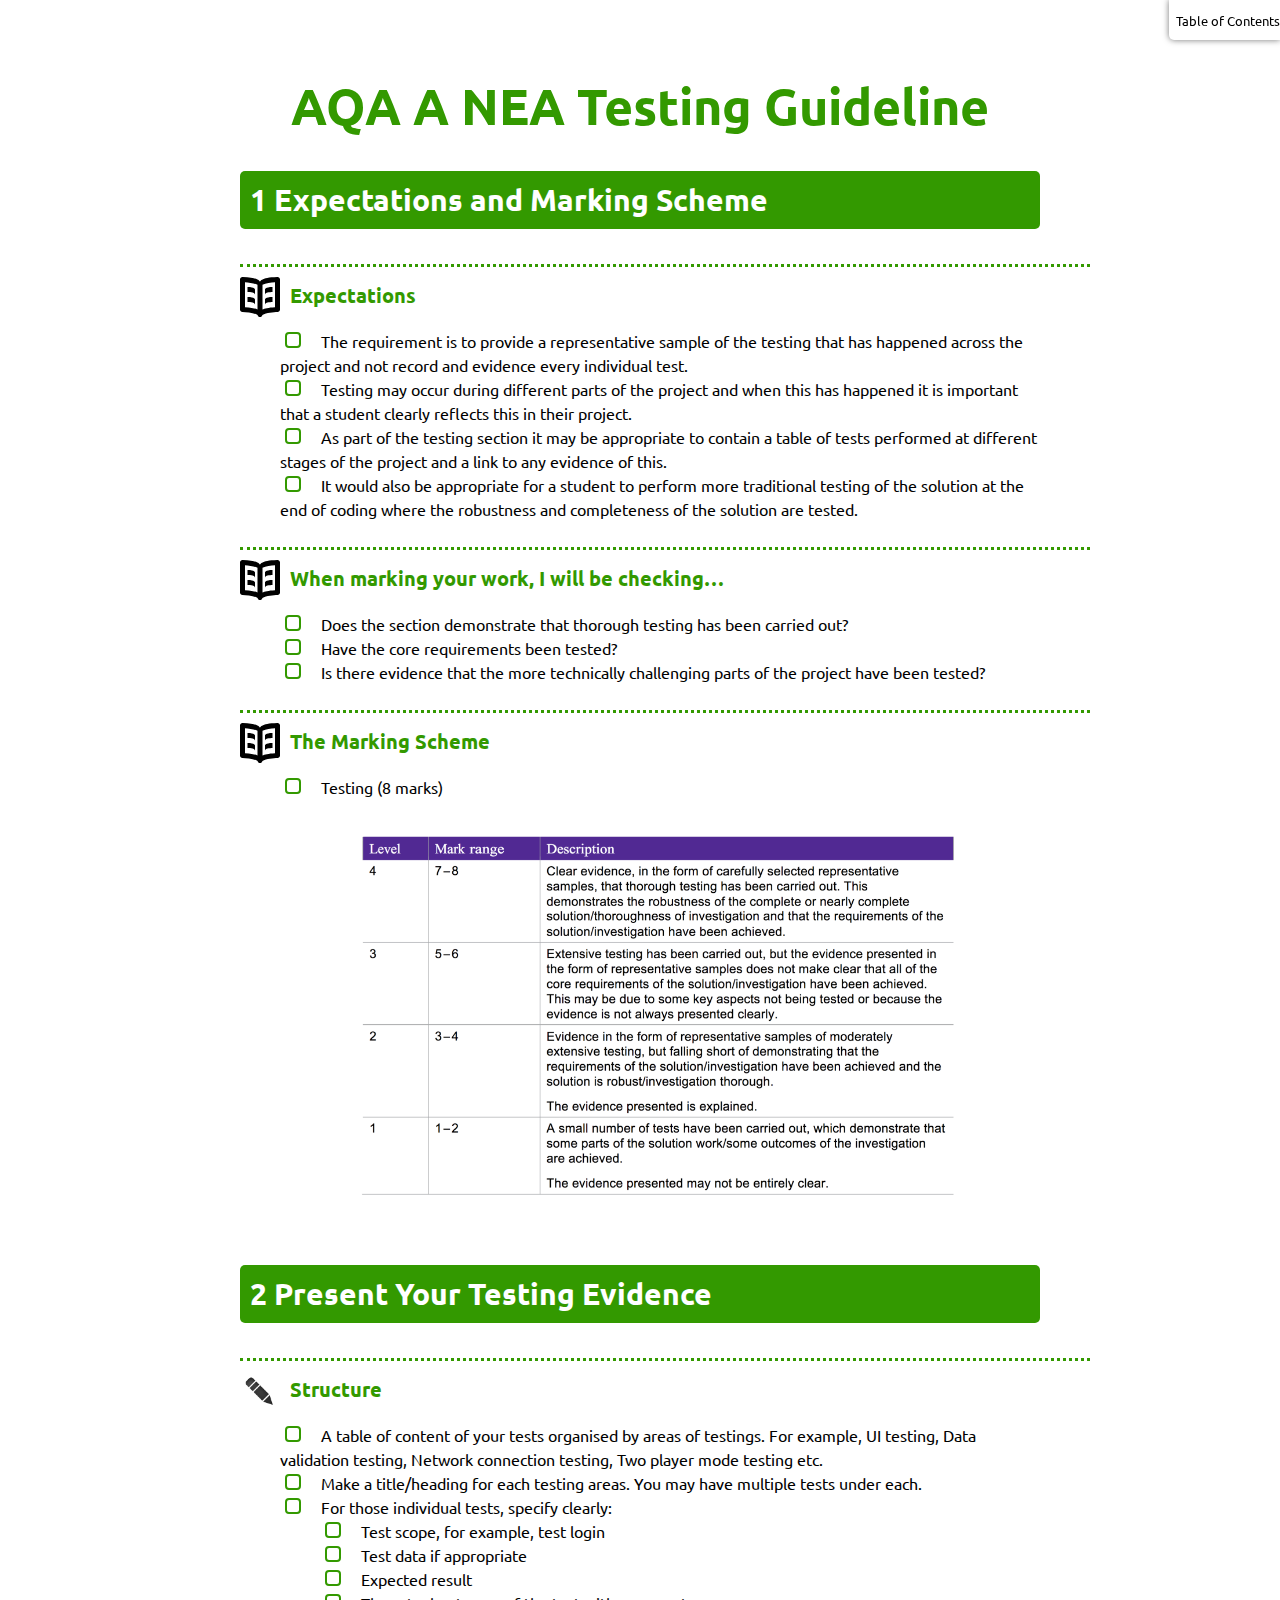
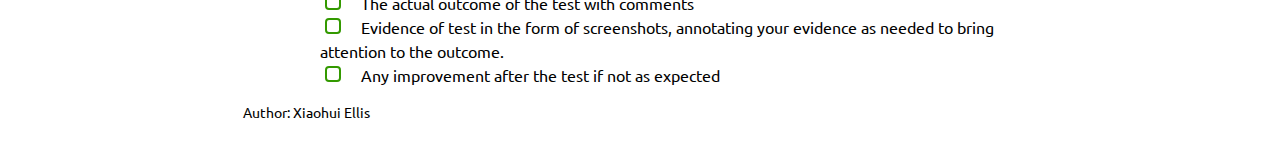
<file: pages/Testing.html>
<?xml version="1.0" encoding="utf-8"?>
<!DOCTYPE html PUBLIC "-//W3C//DTD XHTML 1.0 Strict//EN"
"http://www.w3.org/TR/xhtml1/DTD/xhtml1-strict.dtd">
<html xmlns="http://www.w3.org/1999/xhtml" lang="en" xml:lang="en">
<head>
<title>AQA A NEA Testing Guideline</title>
<meta  http-equiv="Content-Type" content="text/html;charset=utf-8" />
<meta  name="generator" content="Org-mode" />
<meta  name="author" content="Xiaohui Ellis" />
<style type="text/css">
 <!--/*--><![CDATA[/*><!--*/
  .title  { text-align: center; }
  .todo   { font-family: monospace; color: red; }
  .done   { color: green; }
  .tag    { background-color: #eee; font-family: monospace;
            padding: 2px; font-size: 80%; font-weight: normal; }
  .timestamp { color: #bebebe; }
  .timestamp-kwd { color: #5f9ea0; }
  .right  { margin-left: auto; margin-right: 0px;  text-align: right; }
  .left   { margin-left: 0px;  margin-right: auto; text-align: left; }
  .center { margin-left: auto; margin-right: auto; text-align: center; }
  .underline { text-decoration: underline; }
  #postamble p, #preamble p { font-size: 90%; margin: .2em; }
  p.verse { margin-left: 3%; }
  pre {
    border: 1px solid #ccc;
    box-shadow: 3px 3px 3px #eee;
    padding: 8pt;
    font-family: monospace;
    overflow: auto;
    margin: 1.2em;
  }
  pre.src {
    position: relative;
    overflow: visible;
    padding-top: 1.2em;
  }
  pre.src:before {
    display: none;
    position: absolute;
    background-color: white;
    top: -10px;
    right: 10px;
    padding: 3px;
    border: 1px solid black;
  }
  pre.src:hover:before { display: inline;}
  pre.src-sh:before    { content: 'sh'; }
  pre.src-bash:before  { content: 'sh'; }
  pre.src-emacs-lisp:before { content: 'Emacs Lisp'; }
  pre.src-R:before     { content: 'R'; }
  pre.src-perl:before  { content: 'Perl'; }
  pre.src-java:before  { content: 'Java'; }
  pre.src-sql:before   { content: 'SQL'; }

  table { border-collapse:collapse; }
  caption.t-above { caption-side: top; }
  caption.t-bottom { caption-side: bottom; }
  td, th { vertical-align:top;  }
  th.right  { text-align: center;  }
  th.left   { text-align: center;   }
  th.center { text-align: center; }
  td.right  { text-align: right;  }
  td.left   { text-align: left;   }
  td.center { text-align: center; }
  dt { font-weight: bold; }
  .footpara:nth-child(2) { display: inline; }
  .footpara { display: block; }
  .footdef  { margin-bottom: 1em; }
  .figure { padding: 1em; }
  .figure p { text-align: center; }
  .inlinetask {
    padding: 10px;
    border: 2px solid gray;
    margin: 10px;
    background: #ffffcc;
  }
  #org-div-home-and-up
   { text-align: right; font-size: 70%; white-space: nowrap; }
  textarea { overflow-x: auto; }
  .linenr { font-size: smaller }
  .code-highlighted { background-color: #ffff00; }
  .org-info-js_info-navigation { border-style: none; }
  #org-info-js_console-label
    { font-size: 10px; font-weight: bold; white-space: nowrap; }
  .org-info-js_search-highlight
    { background-color: #ffff00; color: #000000; font-weight: bold; }
  /*]]>*/-->
</style>
<link rel="stylesheet" type="text/css" href="css/styles.css"/>
<link href='http://fonts.googleapis.com/css?family=Ubuntu+Mono|Ubuntu' rel='stylesheet' type='text/css'>
<script type="text/javascript">
/*
@licstart  The following is the entire license notice for the
JavaScript code in this tag.

Copyright (C) 2012-2013 Free Software Foundation, Inc.

The JavaScript code in this tag is free software: you can
redistribute it and/or modify it under the terms of the GNU
General Public License (GNU GPL) as published by the Free Software
Foundation, either version 3 of the License, or (at your option)
any later version.  The code is distributed WITHOUT ANY WARRANTY;
without even the implied warranty of MERCHANTABILITY or FITNESS
FOR A PARTICULAR PURPOSE.  See the GNU GPL for more details.

As additional permission under GNU GPL version 3 section 7, you
may distribute non-source (e.g., minimized or compacted) forms of
that code without the copy of the GNU GPL normally required by
section 4, provided you include this license notice and a URL
through which recipients can access the Corresponding Source.


@licend  The above is the entire license notice
for the JavaScript code in this tag.
*/
<!--/*--><![CDATA[/*><!--*/
 function CodeHighlightOn(elem, id)
 {
   var target = document.getElementById(id);
   if(null != target) {
     elem.cacheClassElem = elem.className;
     elem.cacheClassTarget = target.className;
     target.className = "code-highlighted";
     elem.className   = "code-highlighted";
   }
 }
 function CodeHighlightOff(elem, id)
 {
   var target = document.getElementById(id);
   if(elem.cacheClassElem)
     elem.className = elem.cacheClassElem;
   if(elem.cacheClassTarget)
     target.className = elem.cacheClassTarget;
 }
/*]]>*///-->
</script>
</head>
<body>
<div id="content">
<h1 class="title">AQA A NEA Testing Guideline</h1>
<div id="table-of-contents">
<h2>Table of Contents</h2>
<div id="text-table-of-contents">
<ul>
<li><a href="#sec-1">1. Expectations and Marking Scheme</a>
<ul>
<li><a href="#sec-1-1">Expectations</a></li>
<li><a href="#sec-1-2">When marking your work, I will be checking&#x2026;</a></li>
<li><a href="#sec-1-3">The Marking Scheme</a></li>
</ul>
</li>
<li><a href="#sec-2">2. Present Your Testing Evidence</a>
<ul>
<li><a href="#sec-2-1">Structure</a></li>
</ul>
</li>
</ul>
</div>
</div>


<div id="outline-container-sec-1" class="outline-2 activity">
<h2 id="sec-1"><span class="section-number-2">1</span> Expectations and Marking Scheme</h2>
<div class="outline-text-2" id="text-1">
</div>
<div id="outline-container-sec-1-1" class="outline-3 learn">
<h3 id="sec-1-1">Expectations</h3>
<div class="outline-text-3" id="text-1-1">


<ul class="org-ul">
<li>The requirement is to provide a representative sample of the testing that has happened across the project and not record and evidence every individual test. 
</li>
<li>Testing may occur during different parts of the project and when this has happened it is important that a student clearly reflects this in their project.  
</li>
<li>As part of the testing section it may be appropriate to contain a table of tests performed at different stages of the project and a link to any evidence of this.
</li>
<li>It would also be appropriate for a student to perform more traditional testing of the solution at the end of coding where the robustness and completeness of the solution are tested.
</li>
</ul>
</div>
</div>
<div id="outline-container-sec-1-2" class="outline-3 learn">
<h3 id="sec-1-2">When marking your work, I will be checking&#x2026;</h3>
<div class="outline-text-3" id="text-1-2">
<ul class="org-ul">
<li>Does the section demonstrate that thorough testing has been carried out?
</li>
<li>Have the core requirements been tested?
</li>
<li>Is there evidence that the more technically challenging parts of the project have been tested?
</li>
</ul>
</div>
</div>

<div id="outline-container-sec-1-3" class="outline-3 learn">
<h3 id="sec-1-3">The Marking Scheme</h3>
<div class="outline-text-3" id="text-1-3">
</div>

<ul class="org-ul"><li><a id="sec-1-3-0-1" name="sec-1-3-0-1"></a>Testing (8 marks)<br  /><div class="outline-text-5" id="text-1-3-0-1">

<div class="figure">
<p><img src="./img/AQA-NEA-Testing_MS.png" alt="AQA-NEA-Testing_MS.png" />
</p>
</div>
</div>
</li></ul>
</div>
</div>



<div id="outline-container-sec-2" class="outline-2 activity">
<h2 id="sec-2"><span class="section-number-2">2</span> Present Your Testing Evidence</h2>
<div class="outline-text-2" id="text-2">
</div>
<div id="outline-container-sec-2-1" class="outline-3 document">
<h3 id="sec-2-1">Structure</h3>
<div class="outline-text-3" id="text-2-1">

<ul class="org-ul">
<li>A table of content of your tests organised by areas of testings. For example, UI testing, Data validation testing, Network connection testing, Two player mode testing etc.
</li>
<li>Make a title/heading for each testing areas. You may have multiple tests under each. 
</li>
<li>For those individual tests, specify clearly:
<ul class="org-ul">
<li>Test scope, for example, test login
</li>
<li>Test data if appropriate
</li>
<li>Expected result
</li>
<li>The actual outcome of the test with comments
</li>
<li>Evidence of test in the form of screenshots, annotating your evidence as needed to bring attention to the outcome.
</li>
<li>Any improvement after the test if not as expected
</li>
</ul>
</li>
</ul>
</div>
</div>
</div>
</div>
<div id="postamble" class="status">
<p class="author">Author: Xiaohui Ellis</p>
<p class="validation"></p>
</div>
</body>
</html>
</file>
<file: pages/css/styles.css>
/*GitHub Ribbon*/
.ribbon {
  background-color: #339900;
  overflow: hidden;
  white-space: nowrap;
  position: absolute;
  left: -50px;
  top: 40px;
  -webkit-transform: rotate(-45deg);
  -moz-transform: rotate(-45deg);
  -ms-transform: rotate(-45deg);
  -o-transform: rotate(-45deg);
  transform: rotate(-45deg);
}
.ribbon a {
  border: 1px solid #faa;
  color: #fff;
  display: block;
  font: bold 81.25% 'Ubuntu', Helvetica, Arial, sans-serif;
  margin: 1px 0;
  padding: 10px 50px;
  text-align: center;
  text-decoration: none;
}
/*Main Styles*/
* {
  margin: 0px padding: 0px;
  font: Arial, Helvetica, sans-serif;
}
html {
  font-family: 'Ubuntu', Helvetica, Arial, sans-serif;
  text-align: center;
  background: #FFF;
}
body {
  max-width: 800px;
  margin: 15px auto;
  background: #FFFFFF;
  text-align: left;
  padding: 20px;
  font-size: 16px;
  margin: 20px auto;
  clear: both;
}

*TABLES GRRR*/
table {
  border: 1px solid #741371;
  border-collapse: collapse;
  width: 100%;
  text-align: center;

}
table th {
  background: #e5dce9;
  border: 1px solid #741371;
  color: #741371;
}
table td {
  border: 1px solid #741371;
}

p code,
li code {
  border-radius: 4px 4px 4px 4px;
  background: #B9E5FA;
  padding: 2px 5px;
  -webkit-hyphens: none;
  -moz-hyphens: none;
  hyphens: none;
  white-space: pre-wrap;
  /* css-3 */
  white-space: -moz-pre-wrap !important;
  /* Mozilla, since 1999 */
  white-space: -pre-wrap;
  /* Opera 4-6 */
  white-space: -o-pre-wrap;
  /* Opera 7 */
}
pre {
  font-size: 16px;
  font-family: 'Ubuntu mono', "Courier New", Courier, monospace;
  font-weight: 400;
  line-height: 1.5;
  clear: both;
  background: #eee;
  padding: 20px;
  -webkit-hyphens: none;
  -moz-hyphens: none;
  hyphens: none;
}
/* TOC */
#table-of-contents {
  z-index: 100;
  font-size: 10pt;
  position: fixed;
  right: 0em;
  top: 0em;
  background: white;
  -webkit-box-shadow: 0 0 0.5em #777777;
  -moz-box-shadow: 0 0 0.5em #777777;
  -webkit-border-bottom-left-radius: 5px;
  -moz-border-radius-bottomleft: 5px;
  text-align: right;
  /* ensure doesn't flow off the screen when expanded */
  max-height: 80%;
  overflow: auto;
}
#table-of-contents h2 {
  font-size: 10pt;
  max-width: 9em;
  font-weight: normal;
  padding-left: 0.5em;
  padding-top: 0.05em;
  padding-bottom: 0.05em;
}
#table-of-contents #text-table-of-contents {
  display: none;
  text-align: left;
}
#table-of-contents:hover #text-table-of-contents {
  display: block;
  padding: 0.5em;
  margin-top: -1.5em;
}
#table-of-contents #text-table-of-contents ul {
  list-style-position: outside;
}
/* CSS For Lesson*/
.link-heading {
  font-size: 15px;
  background: #339900;
  margin-top: 10px;
  padding: 10px 10px;
  border-radius: 3px;
}
.link-heading a:link {
  color: #FFFFFF;
}
.link-heading a:visited {
  color: #FFFFFF;
}
.link-heading a:hover {
  color: #808080;
}
.link-heading a:link {
  color: #ffffff;
}
h1 {
  font-size: 50px;
  color: #339900;
  margin-left: auto;
  margin-right: auto;
}
.activity h2 {
  font-size: 30px;
  color: #FFF;
  background: #339900;
  margin-top: 30px;
  padding: 10px 10px;
  border-radius: 5px;
}
.activity img,
video {
  padding: 5px;
  border-radius: 10px;
  margin-left: auto;
  margin-right: auto;
  display: block;
  max-width: 600px;
}
.activity iframe {
  padding: 5px;
  margin-left: auto;
  margin-right: auto;
  display: block;
  max-width: 600px;
}
/* CSS for sub activities*/
.learn h3 {
  background-image: url(icons/Learn.svg);
}
.research h3 {
  background-image: url(icons/Research.png);
}
.design h3 {
  background-image: url(icons/Design.png);
}
.build h3 {
  background-image: url(icons/Build.png);
}
.test h3 {
  background-image: url(icons/Test.png);
}
.run h3 {
  background-image: url(icons/Run.svg);
}
.document h3 {
  background-image: url(icons/Document.png);
}
.code h3 {
  background-image: url(icons/Code.svg);
}
.program h3 {
  background-image: url(icons/Program.png);
}
.try h3 {
  background-image: url(icons/Try.svg);
}
.badge h3 {
  background-image: url(icons/Badge.svg);
}
.save h3 {
  background-image: url(icons/Save.svg);
}
h3 {
  color: #339900;
  background-position: 0px 10px;
  background-size: 40px 40px;
  background-repeat: no-repeat;
  margin-bottom: 10px;
  margin-top: 10px;
  padding-bottom: 10px;
  padding-top: 15px;
  padding-left: 50px;
  font-size: 20px;
  float: left;
  width: 100%;
  border-top: 3px dotted #339900;
}
/*CSS FOR LISTS*/
ul li:before {
  clear: none;
  font-size: 16px;
  line-height: 24px;
  margin-top: 3px;
  list-style-position: outside;
  margin-left: 5px;
  content: " ";
  border-radius: 4px;
  border: 2px solid #339900;
  padding: 6px 6px;
  margin-right: 20px;
  float: left;
}
.org-ol {
  list-style-type: none;
  list-style-type: decimal !ie;
  /*IE 7- hack*/
  counter-reset: li-counter;
}
.org-ol > li {
  position: relative;
  margin-bottom: 6px;
}
.org-ol > li:before {
  clear: none;
  color: white;
  background-color: #339900;
  font-size: 10px;
  line-height: 12px;
  margin: 1px;
  list-style-position: outside;
  margin-left: 5px;
  content: " ";
  border-radius: 4px;
  /* border: 3px solid @scheme-color;*/
  padding: 3px 5px 3px 5px;
  margin-right: 20px;
  float: left;
  content: counter(li-counter);
  counter-increment: li-counter;
}
ul {
  list-style-type: none;
  line-height: 24px;
}
blockquote {
  font-style: italic;
  line-height: 24px;
}
</file>
